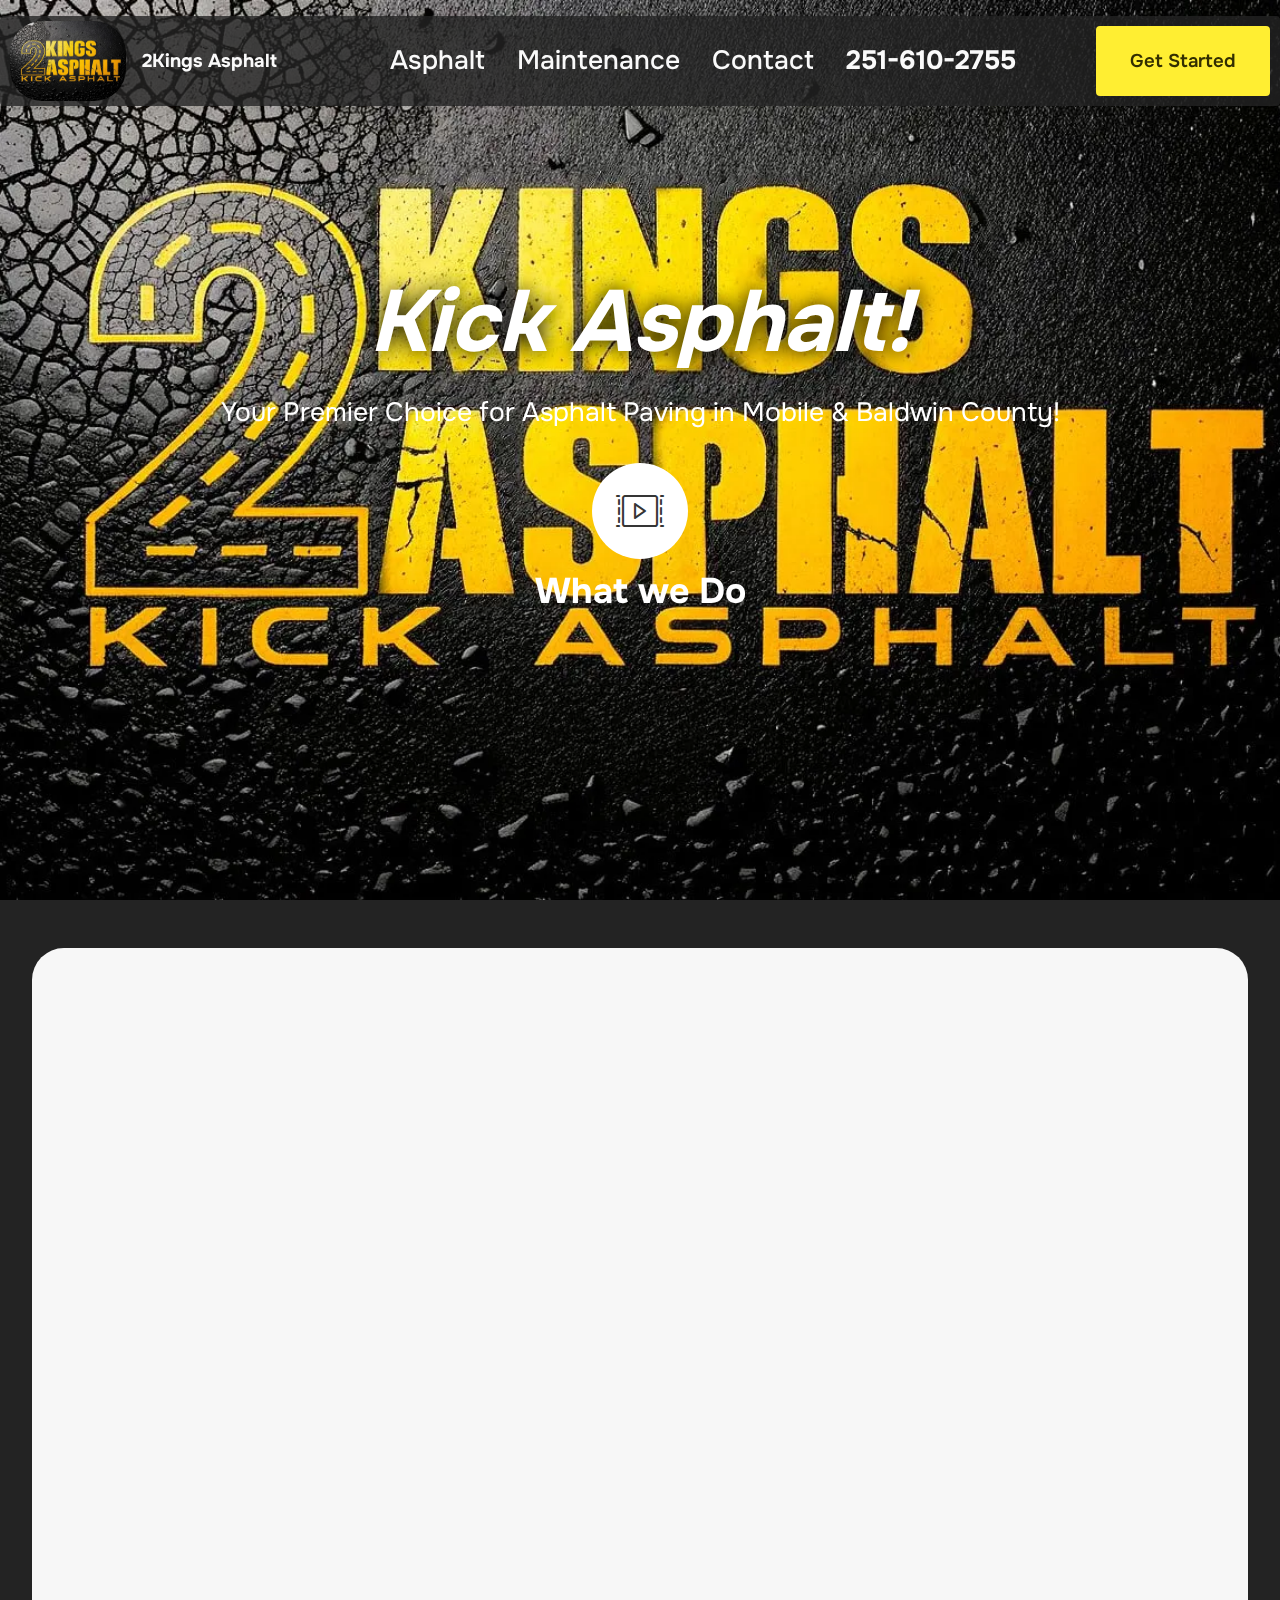
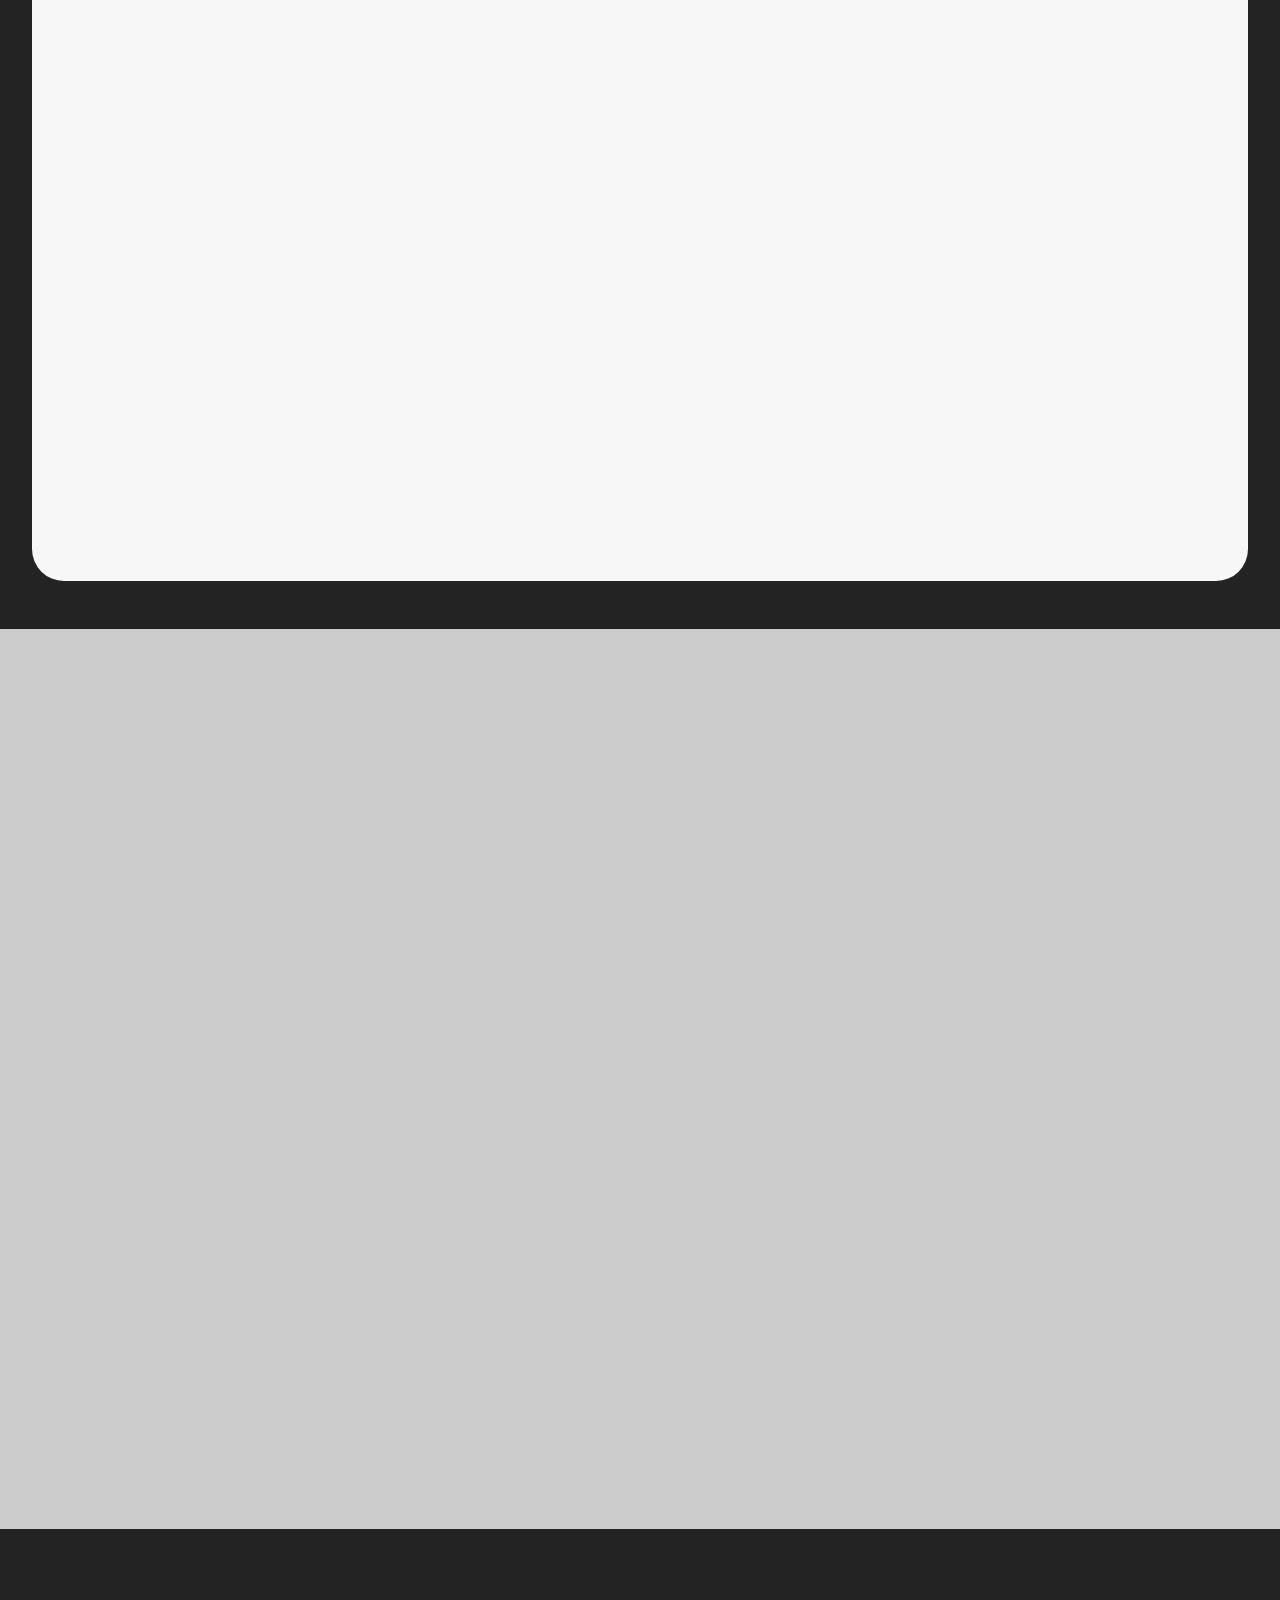
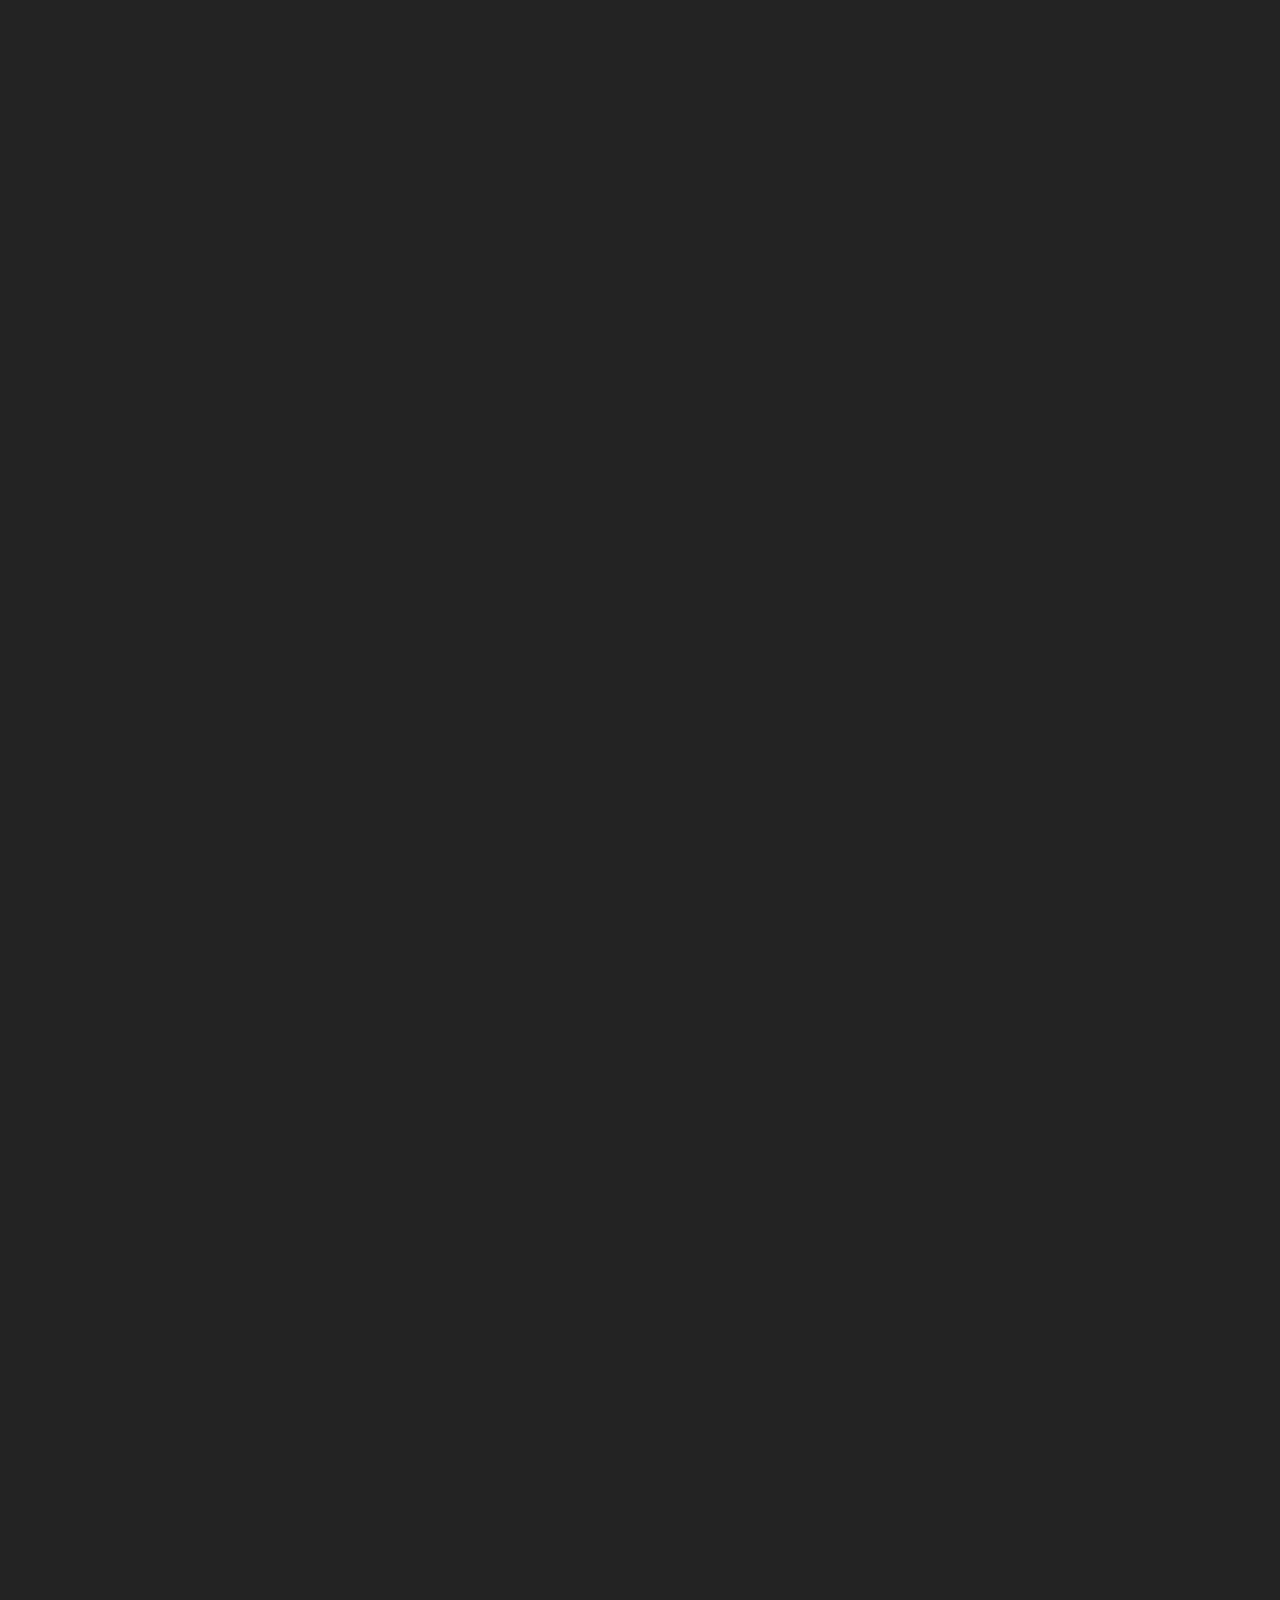
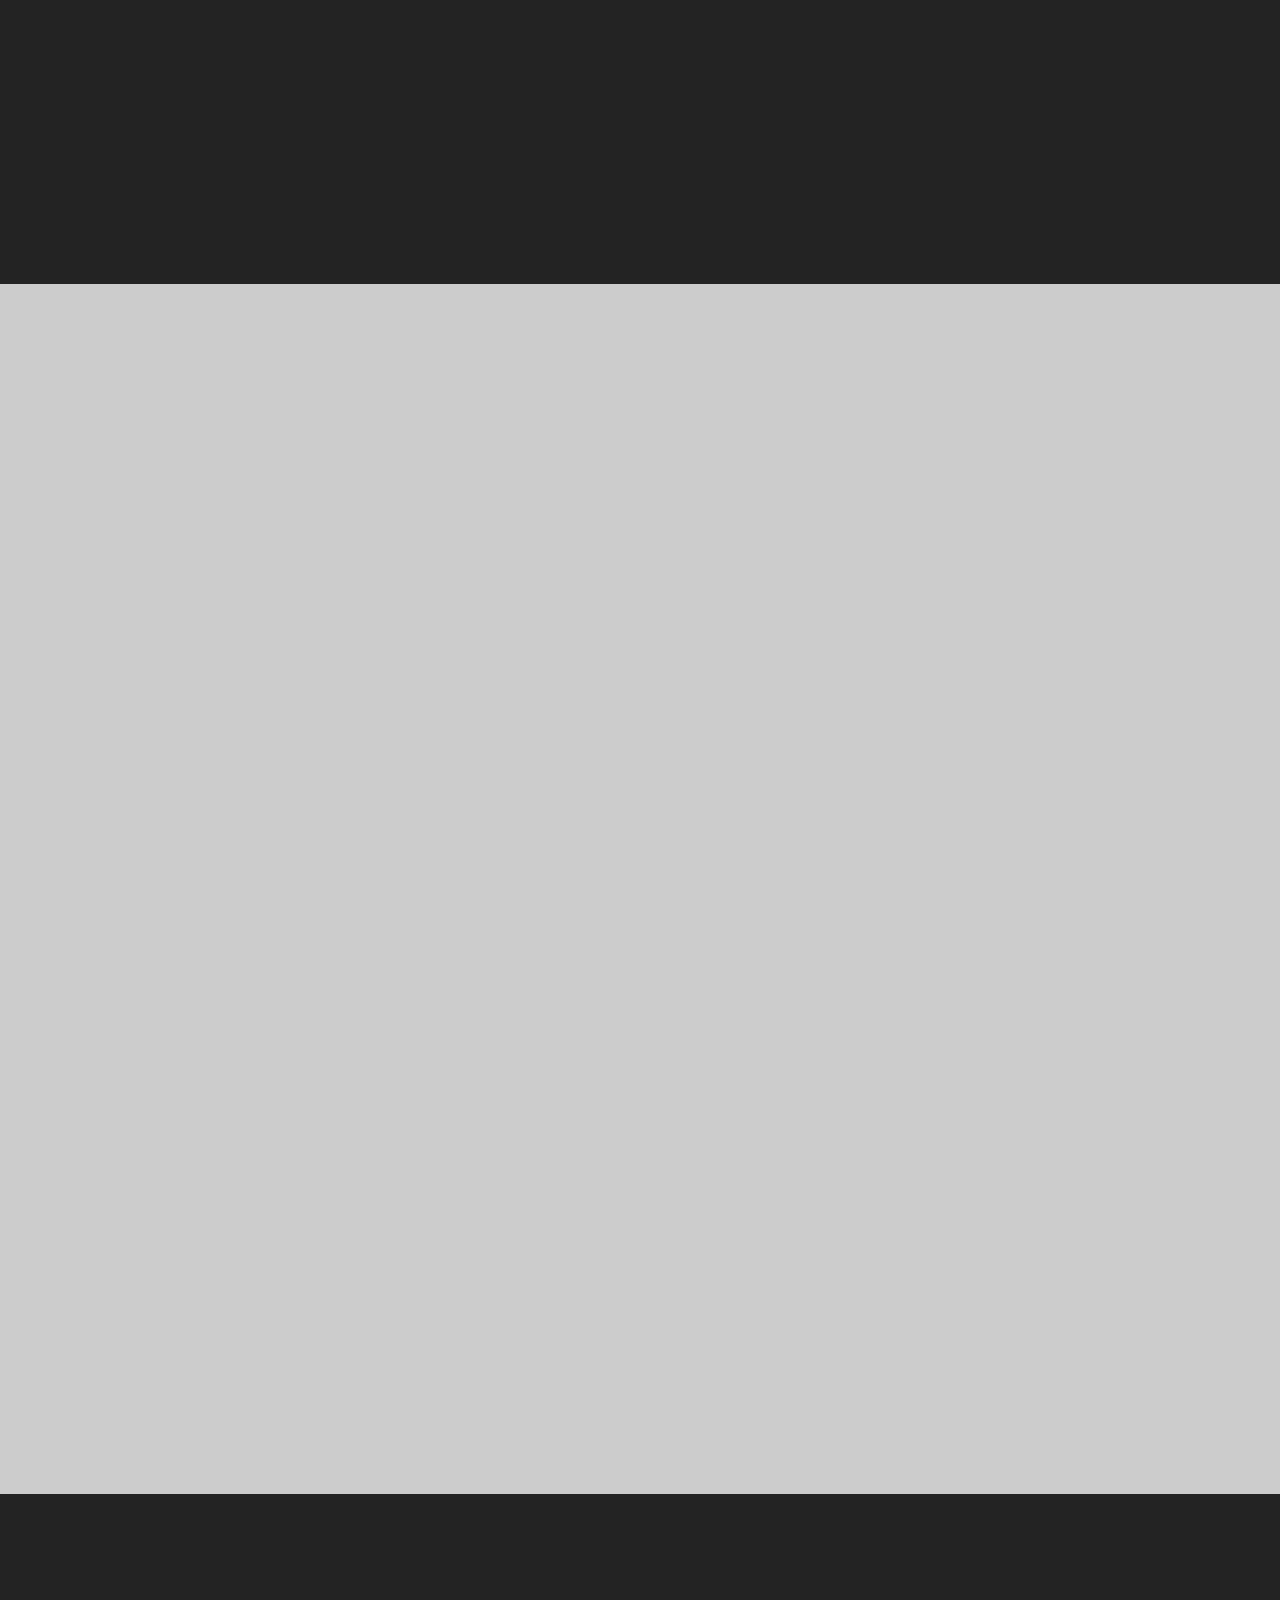
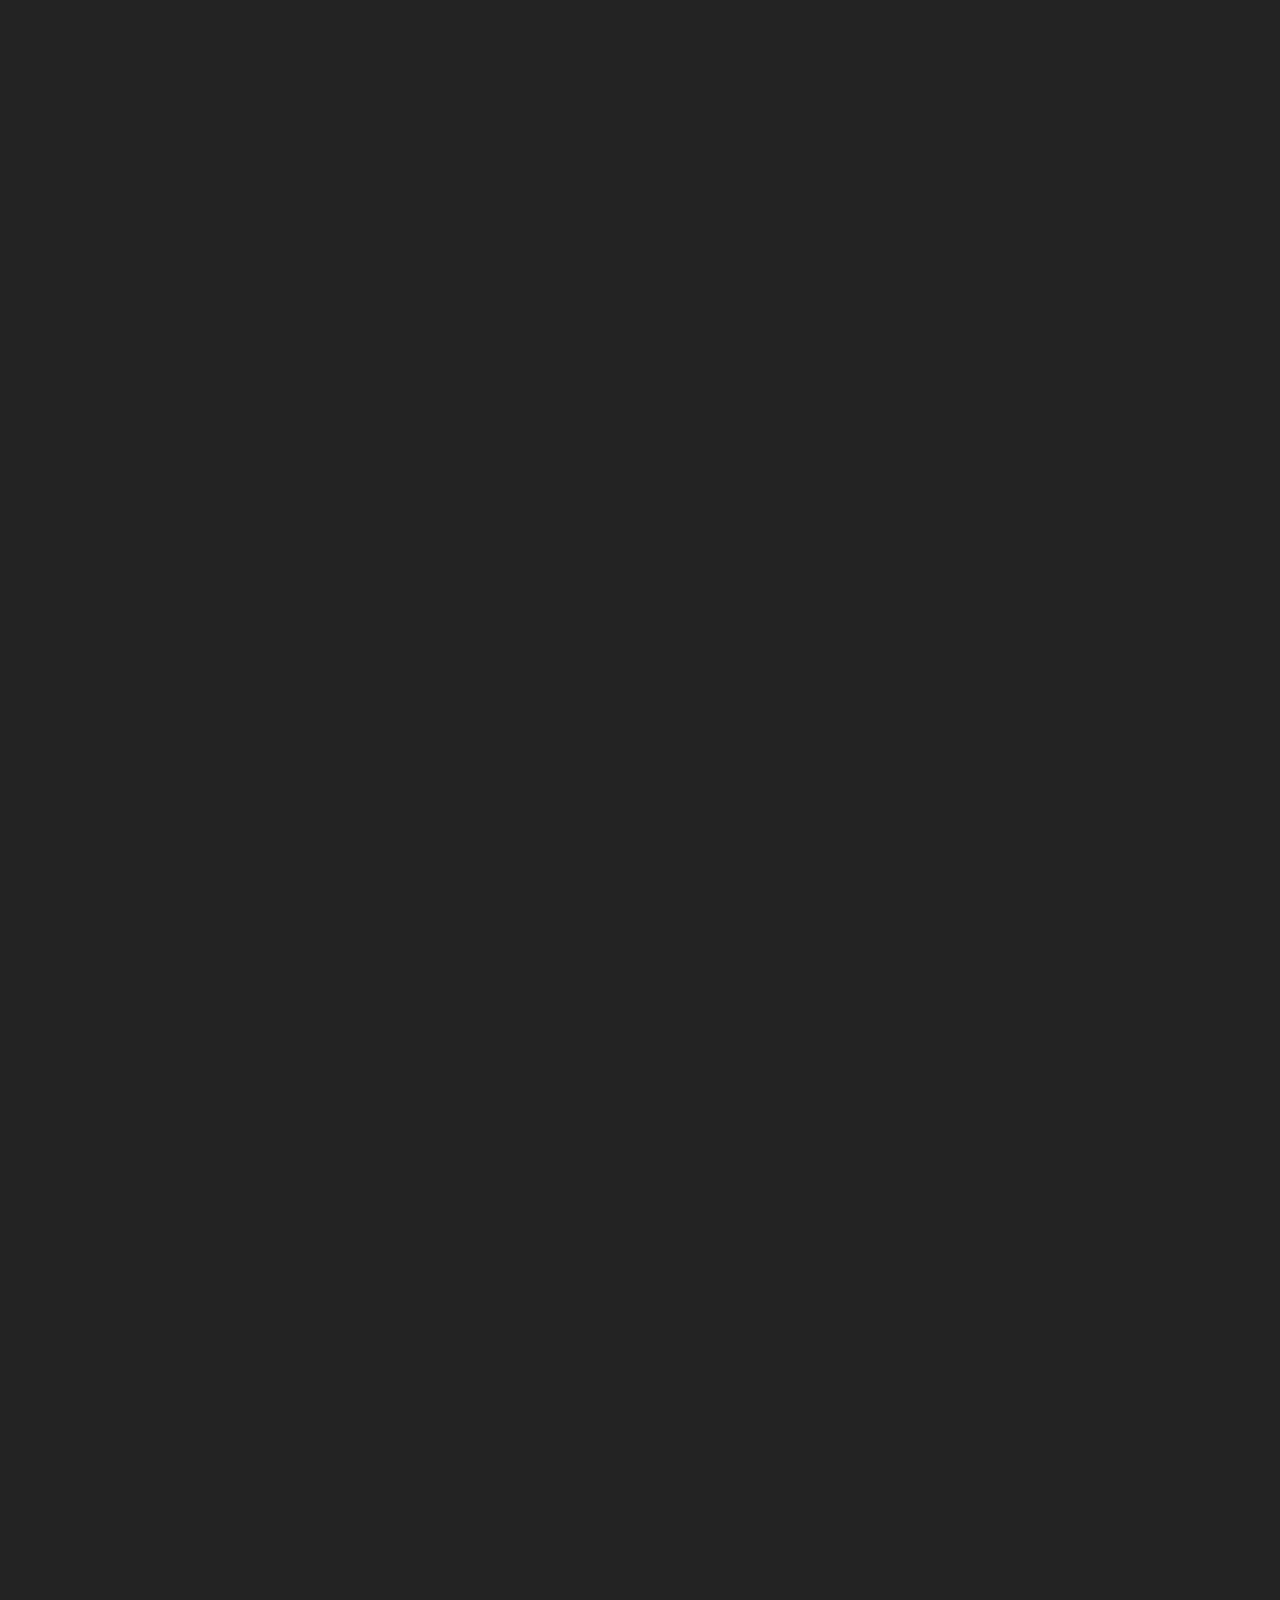
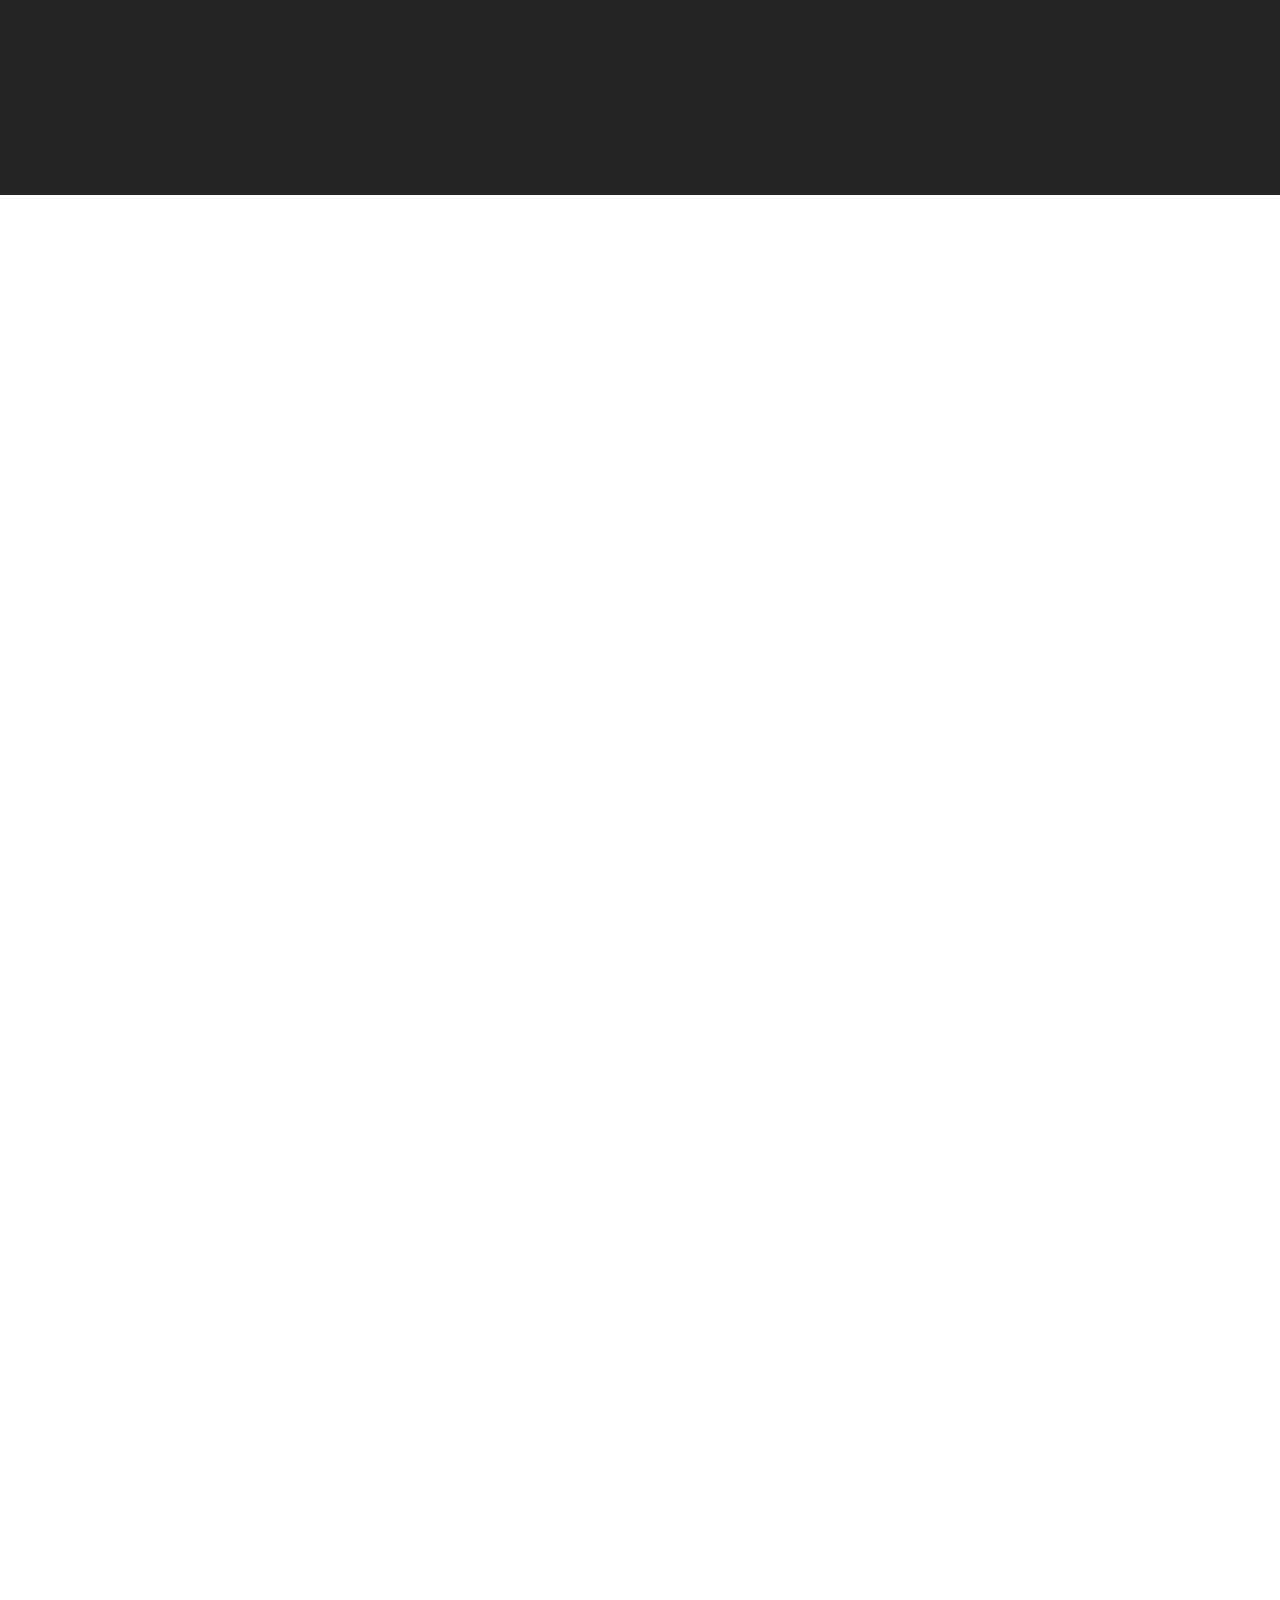
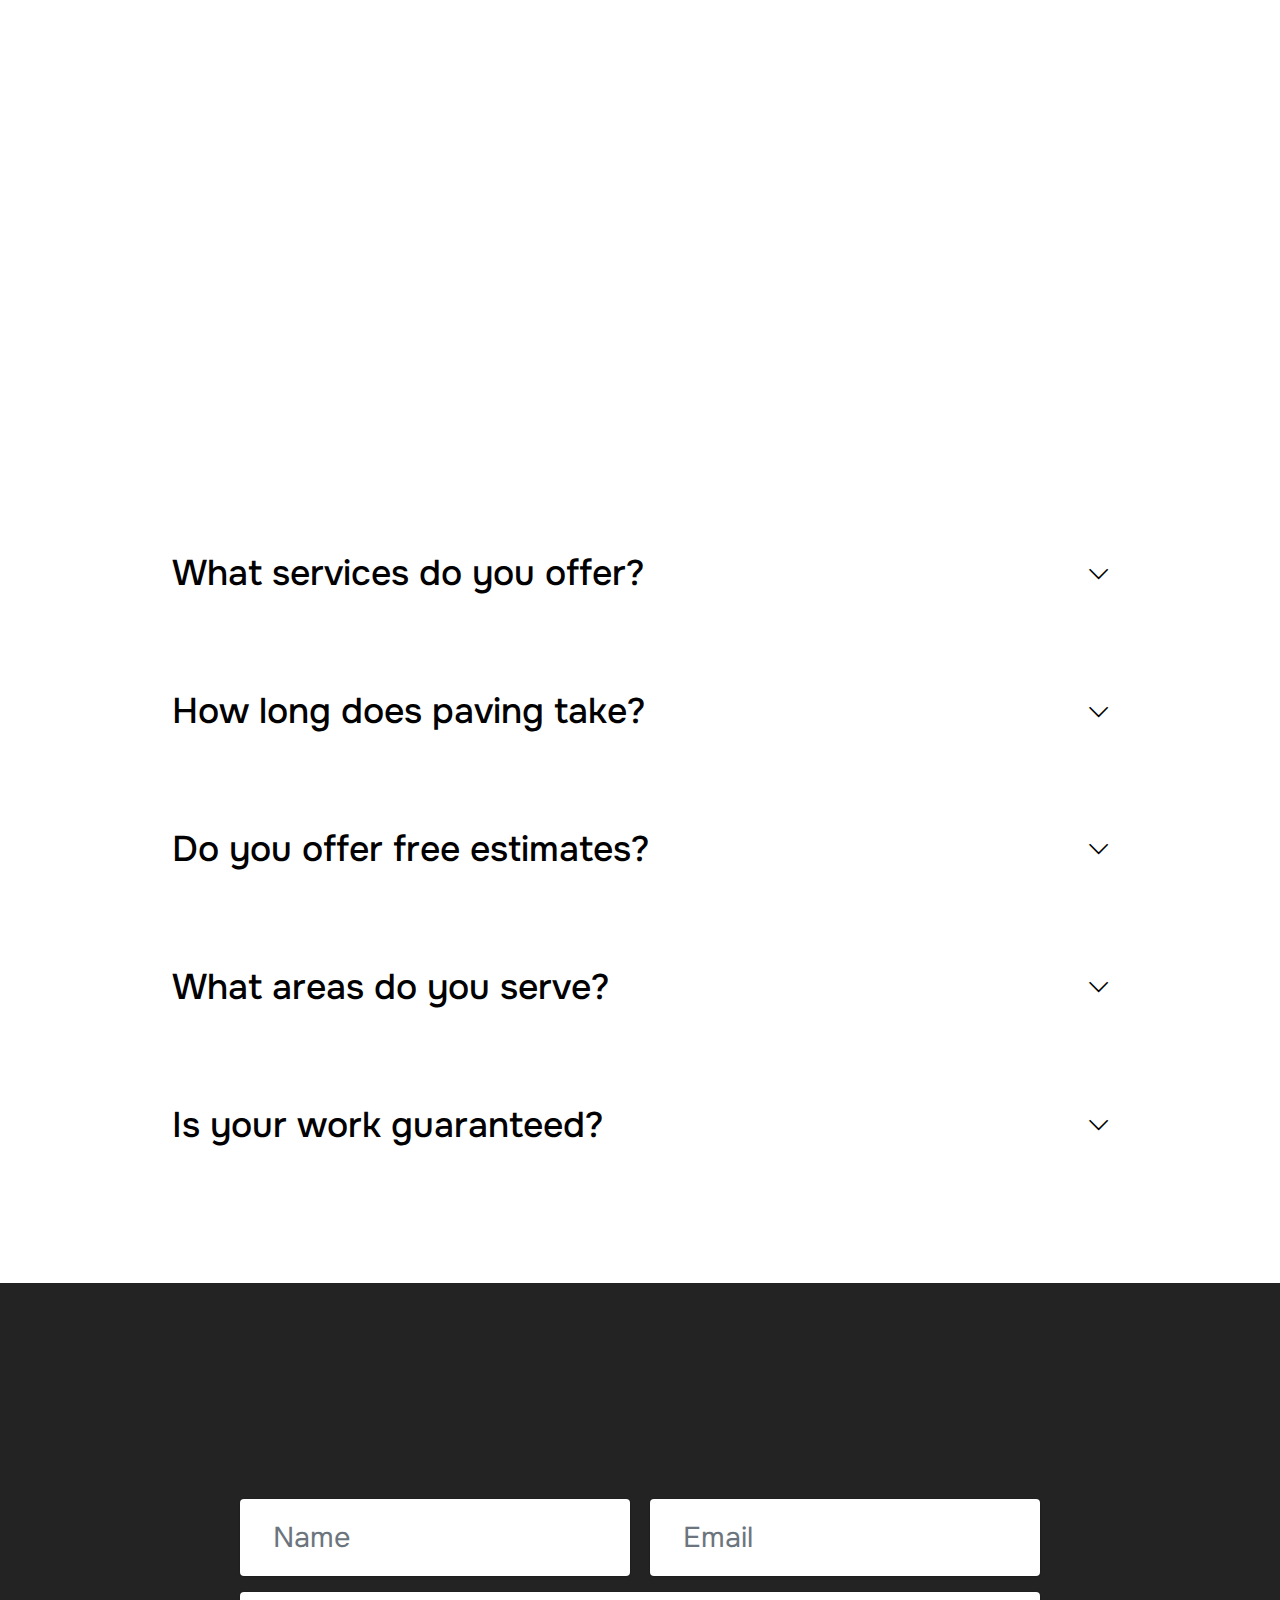
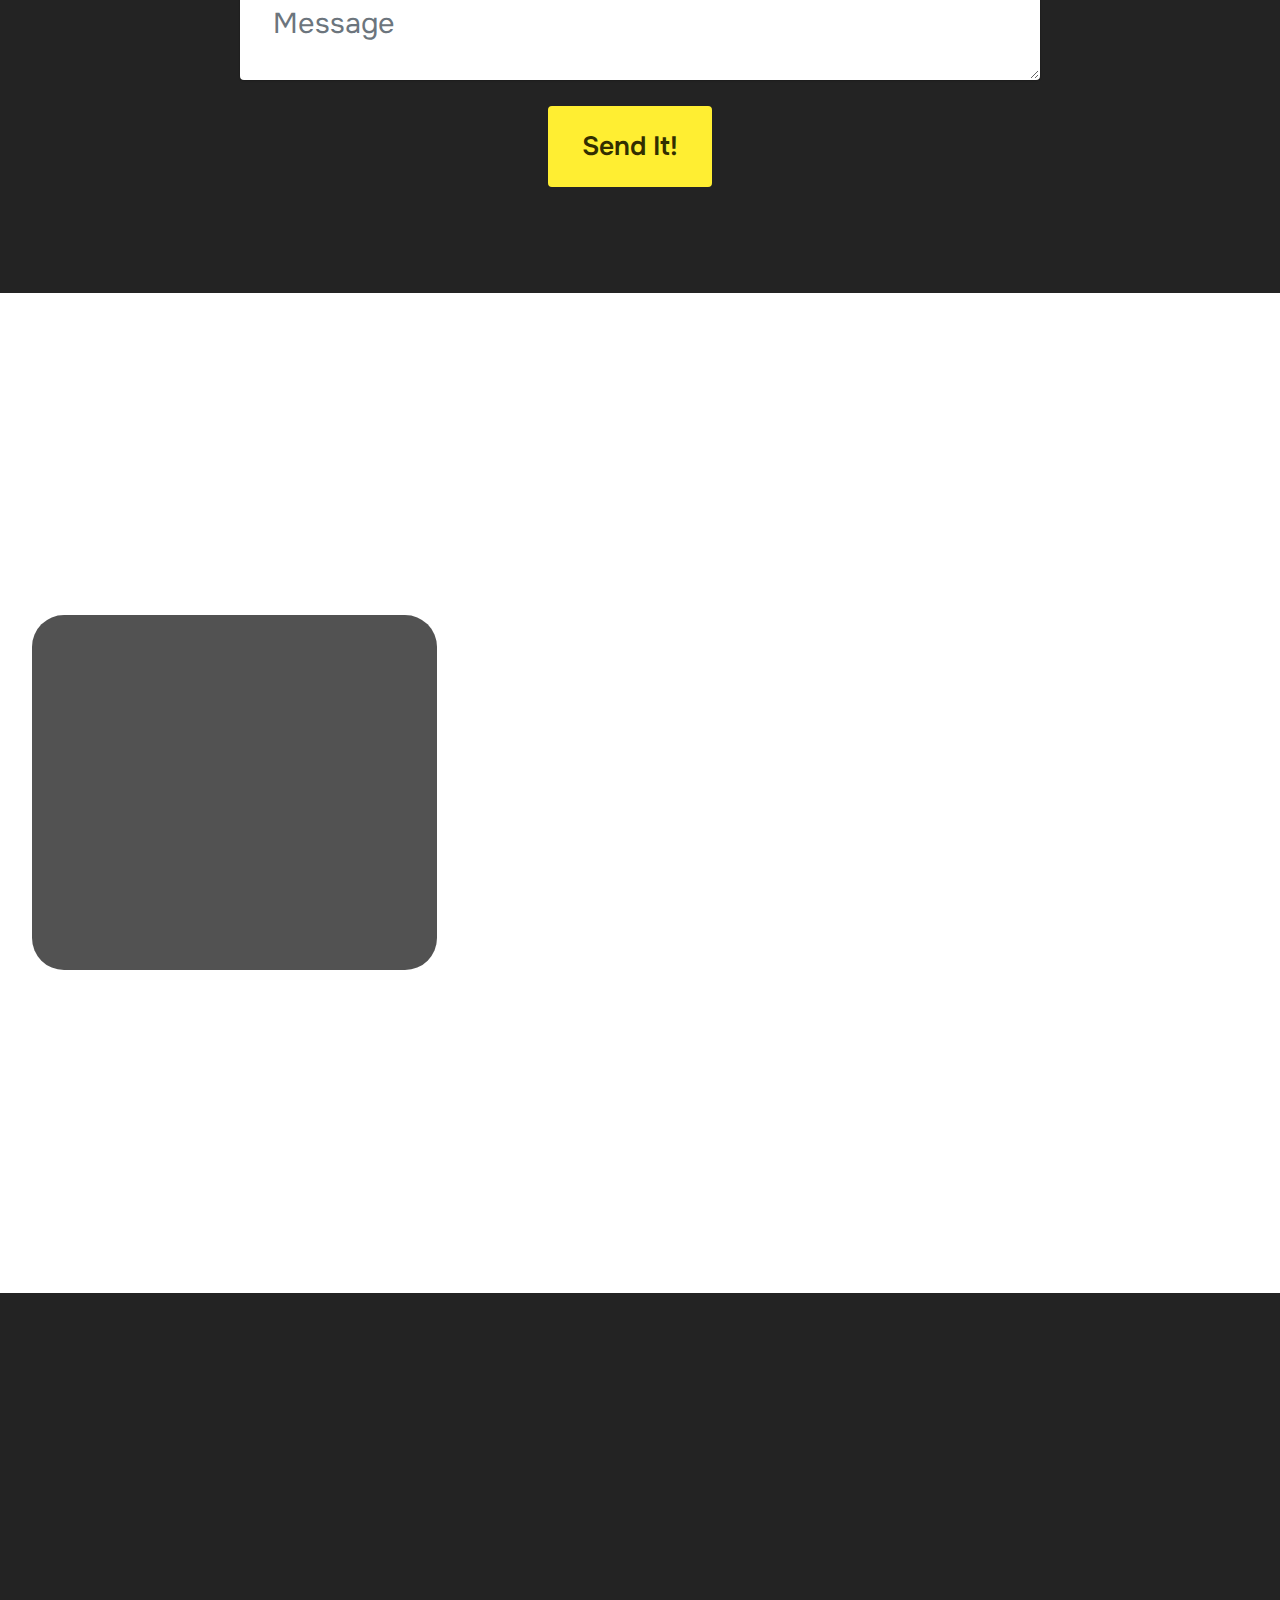
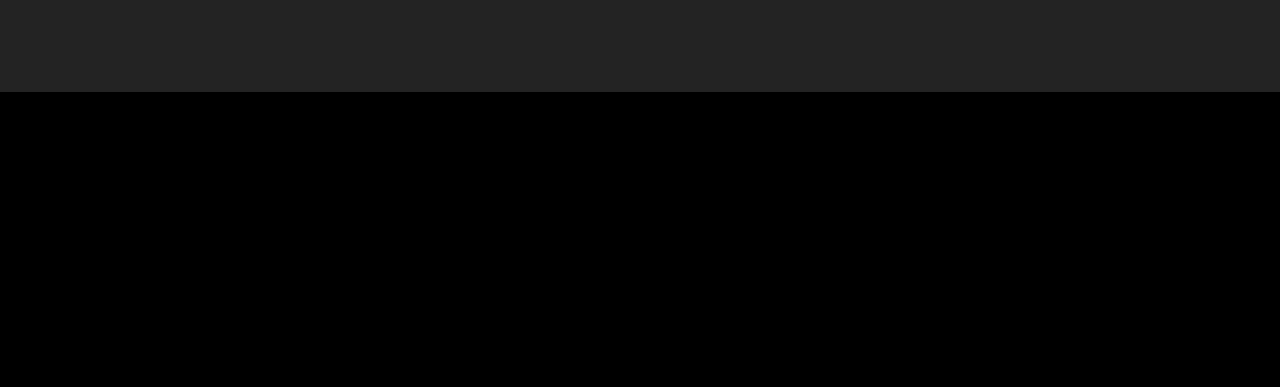
<file: index.html>
<!DOCTYPE html>
<html  >
<head>
  <!-- Site made with Mobirise Website Builder v5.9.18, https://mobirise.com -->
  <meta charset="UTF-8">
  <meta http-equiv="X-UA-Compatible" content="IE=edge">
  <meta name="generator" content="Mobirise v5.9.18, mobirise.com">
  <meta name="twitter:card" content="summary_large_image"/>
  <meta name="twitter:image:src" content="assets/images/index-meta.jpg">
  <meta property="og:image" content="assets/images/index-meta.jpg">
  <meta name="twitter:title" content="Kick Asphalt Services">
  <meta name="viewport" content="width=device-width, initial-scale=1, minimum-scale=1">
  <link rel="shortcut icon" href="assets/images/2kings-equip-128x108.png" type="image/x-icon">
  <meta name="description" content="2Kings Asphalt and Paving offers top-notch commercial and residential asphalt paving and maintenance services in Mobile and Baldwin County, Alabama. 251-610-2755">
  
  
  <title>Kick Asphalt Services</title>
  <link rel="stylesheet" href="assets/web/assets/mobirise-icons2/mobirise2.css">
  <link rel="stylesheet" href="assets/font-awesome/css/font-awesome.css">
  <link rel="stylesheet" href="assets/web/assets/mobirise-icons/mobirise-icons.css">
  <link rel="stylesheet" href="assets/bootstrap/css/bootstrap.min.css">
  <link rel="stylesheet" href="assets/bootstrap/css/bootstrap-grid.min.css">
  <link rel="stylesheet" href="assets/bootstrap/css/bootstrap-reboot.min.css">
  <link rel="stylesheet" href="assets/parallax/jarallax.css">
  <link rel="stylesheet" href="assets/animatecss/animate.css">
  <link rel="stylesheet" href="assets/dropdown/css/style.css">
  <link rel="stylesheet" href="assets/socicon/css/styles.css">
  <link rel="stylesheet" href="assets/theme/css/style.css">
  <link rel="preload" href="https://fonts.googleapis.com/css2?family=Onest:wght@400;700&display=swap&display=swap" as="style" onload="this.onload=null;this.rel='stylesheet'">
  <noscript><link rel="stylesheet" href="https://fonts.googleapis.com/css2?family=Onest:wght@400;700&display=swap&display=swap"></noscript>
  <link rel="preload" href="https://fonts.googleapis.com/css?family=Inter+Tight:100,200,300,400,500,600,700,800,900,100i,200i,300i,400i,500i,600i,700i,800i,900i&display=swap" as="style" onload="this.onload=null;this.rel='stylesheet'">
  <noscript><link rel="stylesheet" href="https://fonts.googleapis.com/css?family=Inter+Tight:100,200,300,400,500,600,700,800,900,100i,200i,300i,400i,500i,600i,700i,800i,900i&display=swap"></noscript>
  <link rel="preload" as="style" href="assets/mobirise/css/mbr-additional.css?v=fZecJb"><link rel="stylesheet" href="assets/mobirise/css/mbr-additional.css?v=fZecJb" type="text/css">

  
  
  
</head>
<body>

<!-- Analytics -->
<!-- Google tag (gtag.js) -->
<script async src="https://www.googletagmanager.com/gtag/js?id=G-147R75YW33"></script>
<script>
  window.dataLayer = window.dataLayer || [];
  function gtag(){dataLayer.push(arguments);}
  gtag('js', new Date());

  gtag('config', 'G-147R75YW33');
</script>
<!-- /Analytics -->


  
  <section data-bs-version="5.1" class="menu menu2 cid-umqFTz6x9J" once="menu" id="menu-5-umqFTz6x9J">
	

	<nav class="navbar navbar-dropdown navbar-fixed-top navbar-expand-lg">
		<div class="container">
			<div class="navbar-brand">
				<span class="navbar-logo">
					<a href="index.html">
						<img src="assets/images/newarc-ai-gr-qicvlsqo2ylnlfgqzsihyfpehclps5y5-1232x848.webp" alt="2 Kings Asphalt" style="height: 5rem;">
					</a>
				</span>
				<span class="navbar-caption-wrap"><a class="navbar-caption text-white display-4" href="index.html">2Kings Asphalt</a></span>
			</div>
			<button class="navbar-toggler" type="button" data-toggle="collapse" data-bs-toggle="collapse" data-target="#navbarSupportedContent" data-bs-target="#navbarSupportedContent" aria-controls="navbarNavAltMarkup" aria-expanded="false" aria-label="Toggle navigation">
				<div class="hamburger">
					<span></span>
					<span></span>
					<span></span>
					<span></span>
				</div>
			</button>
			<div class="collapse navbar-collapse" id="navbarSupportedContent">
				<ul class="navbar-nav nav-dropdown" data-app-modern-menu="true"><li class="nav-item">
						<a class="nav-link link text-white display-7" href="index.html">Asphalt</a>
					</li>
					<li class="nav-item">
						<a class="nav-link link text-white text-primary display-7" href="maintenance-plans.html" aria-expanded="false">Maintenance</a>
					</li>
					<li class="nav-item">
						<a class="nav-link link text-white text-primary display-7" href="index.html#contacts-3-umqFTzcIKg">Contact</a>
					</li><li class="nav-item"><a class="nav-link link text-white display-7" href="tel:251-610-2755"><strong>251-610-2755</strong></a></li></ul>
				
				<div class="navbar-buttons mbr-section-btn"><a class="btn btn-primary display-4" href="tel:251-610-2755">Get Started</a></div>
			</div>
		</div>
	</nav>
</section>

<section data-bs-version="5.1" class="header8 cid-umNfC9fACp mbr-fullscreen mbr-parallax-background" id="header8-i">

    

    

    <div class="container align-center">
        <div class="row justify-content-md-center">
            <div class="mbr-white col-md-10">
                <h1 class="mbr-section-title align-center py-2 mbr-bold mbr-fonts-style display-1"><em>Kick Asphalt!</em></h1>
                <p class="mbr-text align-center py-2 mbr-fonts-style display-7">Your Premier Choice for Asphalt Paving in Mobile &amp; Baldwin County!<br></p>
                <div class="mbr-media show-modal align-center py-2" data-modal=".modalWindow">
                         <span class="mbr-iconfont mbri-video-play"></span>
                </div>
                <div class="icon-description align-center font-italic pb-3 mbr-fonts-style display-5"><strong style="font-style: normal;">What we Do</strong></div>
                
            </div>
        </div>
    </div>
    <div>
        <div class="modalWindow" style="display: none;">
            <div class="modalWindow-container">
                <div class="modalWindow-video-container">
                    <div class="modalWindow-video">
                        <iframe width="100%" height="100%" frameborder="0" allowfullscreen="1" data-src="https://www.youtube.com/watch?v=k5rNNVuLfz4"></iframe>
                    </div>
                    <a class="close" role="button" data-dismiss="modal" data-bs-dismiss="modal">
                        <span aria-hidden="true" class="mbri-close mbr-iconfont closeModal"></span>
                        <span class="sr-only visually-hidden">Close</span>
                    </a>
                </div>
            </div>
        </div>
    </div>
</section>

<section data-bs-version="5.1" class="article05 cid-umqFTz64cv mbr-fullscreen" id="about-us-5-umqFTz64cv">
  

  
  

  <div class="container-fluid">
    <div class="row justify-content-center align-items-center">
      <div class="col-12">
        <div class="card-wrapper">
          <div class="row">
            <div class="col-12 col-md-12 col-lg-5 image-wrapper">
              <img class="w-100" src="assets/images/366337064-122098679354004340-8307019816316284419-n-removebg-preview-1-545x458.webp" alt="2Kings Asphalt &amp; Paving">
            </div>
            <div class="col-12 col-lg col-md-12">
              <div class="text-wrapper align-left">
                <h1 class="mbr-section-title mbr-fonts-style mb-4 display-2">
                  <strong>Who We Are</strong>
                </h1>
                <p class="mbr-text mbr-fonts-style mb-3 display-7">Welcome to <strong>2Kings Asphalt Paving</strong>.&nbsp; We provide Asphalt Paving, Paint Striping, Sealcoating, Crack Sealing &amp; Maintenance Services, where we don’t just lay asphalt, we lay down the law! With a passion for perfection and a sprinkle of humor, we’re here to transform your driveways and parking lots into smooth, sleek surfaces that even your mother-in-law would approve of!<br><br></p>
                <p class="mbr-text mbr-fonts-style mb-3 display-7">Based in the heart of Mobile, Alabama, and serving the beautiful Baldwin County, we specialize in both commercial and residential asphalt paving. Whether you need a new driveway that says 'Welcome' or a parking lot that screams 'Park Here!', we’ve got you covered!<br><br></p>
                <p class="mbr-text mbr-fonts-style display-7">Our team of asphalt aficionados is dedicated to providing top-notch maintenance services that keep your surfaces looking fresh and fabulous. Because let’s face it, nobody wants to drive on a bumpy road that feels like a roller coaster ride!</p>
                <div class="mbr-section-btn mt-3"><a class="btn btn-lg btn-black-outline display-7" href="tel:251-610-2755">251-610-2755</a></div>
              </div>
            </div>
          </div>
        </div>
      </div>
    </div>
  </div>
</section>

<section data-bs-version="5.1" class="header12 cid-umqFTzaUyR mbr-fullscreen" data-bg-video="https://youtu.be/T1FYyZVQwtA?si=8rdCmDcDnVIxUJPD" id="call-to-action-8-umqFTzaUyR">
    

    <div class="mbr-fallback-image disabled"></div>
    <div class="mbr-overlay" style="opacity: 0.2; background-color: rgb(0, 0, 0);"></div>

    <div class="text-center container-fluid">
        <div class="row mb-4 justify-content-center">
            <div class="col-12 col-md-4">
                <a href="https://biznezwear.myspreadshop.com/2kings-A66cb229e87b747461c9fb0f5?productType=803&sellable=jNXDEVbABdIp1wmbJ0pp-803-34&appearance=2&size=29" target="_blank"><img src="assets/images/2kings-equip-545x458.webp" alt="2Kings Asphalt"></a>
            </div>
        </div>
        <div class="row justify-content-center">
            <div class="col-md-12 content-head">
                <h1 class="mbr-section-title mbr-fonts-style mb-4 display-2">
                    <strong>Kick Asphalt with Us Today!</strong>
                </h1>
                <p class="mbr-text mbr-fonts-style mb-4 display-5">Transform your pavement dreams into reality with our expert services!</p>
                <div class="mbr-section-btn mt-4"><a class="btn btn-primary display-7" href="tel:251-610-2755">Get Your Free Quote!&nbsp;251-610-2755</a></div>
            </div>
        </div>
    </div>
</section>

<section data-bs-version="5.1" class="gallery05 cid-umwDiHchh5" id="gallery05-f">
    

    
    
    <div class="container-fluid">
        <div class="row justify-content-center">
            <div class="col-md-12 content-head mb-5">
                <h1 class="mbr-section-title mbr-fonts-style mb-0 display-2"><strong>Recent Projects in Mobile, AL</strong></h1>
                
            </div>
        </div>
        <div class="row justify-content-center  blockContent">
            <div class="col-12 col-lg-6">
                <div class="row">
                    <div class="col-xs-12 col-sm-12 col-md-6 col-lg-6 active">
                        <div class="item-wrapper">
                            <div class="item-img">
                                <img src="assets/images/re-striping-a-parking-lot-1980x1320.webp" alt="" title="" data-slide-to="0" data-bs-slide-to="0" class="smallImage">
                            </div>

                        </div>
                    </div>
                    <div class="col-md-6 col-xs-12 col-sm-12 col-lg-6">
                        <div class="item-wrapper">
                            <div class="item-img">
                                <img src="assets/images/455266582-122228413316004340-6061513588351310598-n-480x479.webp" alt="2Kings Asphalt" title="" data-slide-to="1" data-bs-slide-to="1" class="smallImage">
                            </div>

                        </div>
                    </div>
                    <div class="col-xs-12 col-sm-12 col-md-6 col-lg-6">
                        <div class="item-wrapper">
                            <div class="item-img">
                                <img src="assets/images/453712538-122225096822004340-1413679843257351852-n-872x654.webp" alt="2Kings Asphalt" title="" data-slide-to="2" data-bs-slide-to="2" class="smallImage">
                            </div>
                        </div>
                    </div>
                    <div class="col-xs-12 col-sm-12 col-md-6 col-lg-6">
                        <div class="item-wrapper">
                            <div class="item-img">
                                <img src="assets/images/385314922-122142727040004340-4633893866663452100-n-872x654.webp" alt="2Kings Asphalt" title="" data-slide-to="3" data-bs-slide-to="3" class="smallImage">
                            </div>
                        </div>
                    </div>
                </div>
            </div>
            <div class="col-12 col-lg-6">
                <div class="item-wrapper">
                    <div class="item-img ">
                        <img class="w-100 largeImage" src="assets/images/366337064-122098679354004340-8307019816316284419-n-1506x1265.webp" alt="2Kings Asphalt" data-slide-to="3" data-bs-slide-to="3">
                    </div>

                </div>
            </div>
        </div>
    </div>
</section>

<section data-bs-version="5.1" class="gallery06 cid-umM1pIkVGZ" id="gallery06-h">
    
    
    <div class="container-fluid">
        <div class="row justify-content-center">
            <div class="col-12 content-head">
                
            </div>
        </div>
        <div class="row">
            
            <div class="item features-image col-12 col-md-6 col-lg-3 active">
                <div class="item-wrapper">
                    <div class="item-img">
                        <img src="assets/images/20240914-162600-1440x2560.webp" alt="2Kings Asphalt" title="" data-slide-to="0" data-bs-slide-to="0">
                    </div>
                </div>
            </div><div class="item features-image col-12 col-md-6 col-lg-3">
                <div class="item-wrapper">
                    <div class="item-img">
                        <img src="assets/images/image000000-1600x1200.webp" alt="2Kings Asphalt" title="" data-slide-to="1" data-bs-slide-to="1">
                    </div>
                </div>
            </div><div class="item features-image col-12 col-md-6 col-lg-3">
                <div class="item-wrapper">
                    <div class="item-img">
                        <img src="assets/images/379488838-122133113246004340-8199754845991788563-n-1200x1600.webp" alt="2Kings Asphalt" title="" data-slide-to="2" data-bs-slide-to="2">
                    </div>
                </div>
            </div><div class="item features-image col-12 col-md-6 col-lg-3">
                <div class="item-wrapper">
                    <div class="item-img">
                        <img src="assets/images/447232424-122210010722004340-2131965168033902309-n-872x1163.webp" alt="2Kings Asphalt" title="" data-slide-to="3" data-bs-slide-to="3">
                    </div>
                </div>
            </div>
            
            <div class="item features-image col-12 col-md-6 col-lg-3">
                <div class="item-wrapper">
                    <div class="item-img">
                        <img src="assets/images/431672349-122187891158004340-6208799444670331653-n-1920x1510.webp" alt="2Kings Asphalt" title="" data-slide-to="4" data-bs-slide-to="4">
                    </div>
                </div>
            </div><div class="item features-image col-12 col-md-6 col-lg-3">
                <div class="item-wrapper">
                    <div class="item-img">
                        <img src="assets/images/431345937-122187891128004340-3472531411936116415-n-1-1536x2048-800x1067.webp" alt="2Kings Asphalt" title="" data-slide-to="5" data-bs-slide-to="5">
                    </div>
                </div>
            </div>
            <div class="item features-image col-12 col-md-6 col-lg-3">
                <div class="item-wrapper">
                    <div class="item-img">
                        <img src="assets/images/437852637-122197652126004340-8803381825430820705-n-1-872x654.webp" alt="2Kings Asphalt" title="" data-slide-to="6" data-bs-slide-to="6">
                    </div>
                </div>
            </div>
            <div class="item features-image col-12 col-md-6 col-lg-3">
                <div class="item-wrapper">
                    <div class="item-img">
                        <img src="assets/images/378266341-122133113156004340-2006912525990007483-n-1200x1600.webp" alt="2Kings Asphalt" title="" data-slide-to="7" data-bs-slide-to="7">
                    </div>
                </div>
            </div>
            <div class="item features-image col-12 col-md-6 col-lg-3">
                <div class="item-wrapper">
                    <div class="item-img">
                        <img src="assets/images/437803530-122197652264004340-970945456116411627-n-872x1163.webp" alt="2Kings Asphalt" title="" data-slide-to="8" data-bs-slide-to="8">
                    </div>
                </div>
            </div>
            <div class="item features-image col-12 col-md-6 col-lg-3">
                <div class="item-wrapper">
                    <div class="item-img">
                        <img src="assets/images/446880458-122210010638004340-1156103345706232982-n-872x1163.webp" alt="2Kings Asphalt" title="" data-slide-to="9" data-bs-slide-to="9">
                    </div>
                </div>
            </div>

        </div>
        
    </div>
</section>

<section data-bs-version="5.1" class="pricing1 cid-umqFTz7JtX mbr-parallax-background" id="pricing-cards-1-umqFTz7JtX">
    
    <div class="mbr-overlay"></div>
    <div class="container-fluid">
        <div class="row justify-content-center">
            <div class="col-12 content-head">
                <div class="mbr-section-head mb-5">
                    <h4 class="mbr-section-title mbr-fonts-style align-center mb-0 display-2"><strong>Asphalt Paving, Paint Striping, Sealcoating, Crack Sealing &amp; Maintenance Services in Mobile and Baldwin Counties, Alabama</strong></h4>
                    
                </div>
            </div>
        </div>
        <div class="row">
            
            <div class="item features-without-image col-12 col-md-6 col-lg-3 item-mb active">
                <div class="item-wrapper">
                    <div class="item-head">
                        <h5 class="item-title mbr-fonts-style mb-0 display-5"><strong>Driveway Paving</strong>
                        </h5>
                        <h6 class="item-subtitle mbr-fonts-style mt-0 mb-0 display-7"><strong>Call </strong><a href="tel:251-610-2755" class="text-black text-primary" style="">251-610-2755</a></h6>
                    </div>
                    <div class="item-content">
                        <p class="mbr-text mbr-fonts-style display-7">Perfect for residential driveways and projects. Smooth and stylish!</p>
                    </div>
                    
                </div>
            </div><div class="item features-without-image col-12 col-md-6 col-lg-3 item-mb">
                <div class="item-wrapper">
                    <div class="item-head">
                        <h5 class="item-title mbr-fonts-style mb-0 display-5">
                            <strong>Commercial</strong></h5>
                        <h6 class="item-subtitle mbr-fonts-style mt-0 mb-0 display-7"><strong>Call </strong><a href="tel:251-610-2755" class="text-black text-primary" style="">251-610-2755</a></h6>
                    </div>
                    <div class="item-content">
                        <p class="mbr-text mbr-fonts-style display-7">Transform your business entrance with our premium paving services. First impressions matter!</p>
                    </div>
                    
                </div>
            </div>

            <div class="item features-without-image col-12 col-md-6 col-lg-3 item-mb">
                <div class="item-wrapper">
                    <div class="item-head">
                        <h5 class="item-title mbr-fonts-style mb-0 display-5">
                            <strong>Maintenance</strong></h5>
                        <h6 class="item-subtitle mbr-fonts-style mt-0 mb-0 display-7"><strong>Call <a href="tel:251-610-2755" class="text-black text-primary">251-610-2755</a></strong></h6>
                    </div>
                    <div class="item-content">
                        <p class="mbr-text mbr-fonts-style display-7">Keep your asphalt looking brand new with our maintenance services. Because who likes cracks?</p>
                    </div>
                    
                </div>
            </div>

            <div class="item features-without-image col-12 col-md-6 col-lg-3 item-mb">
                <div class="item-wrapper">
                    <div class="item-head">
                        <h5 class="item-title mbr-fonts-style mb-0 display-5">
                            <strong>Custom Solutions</strong>
                        </h5>
                        <h6 class="item-subtitle mbr-fonts-style mt-0 mb-0 display-7"><strong>Call <a href="tel:251-610-2755" class="text-black text-primary">251-610-2755</a></strong></h6>
                    </div>
                    <div class="item-content">
                        <p class="mbr-text mbr-fonts-style display-7">Tailored paving solutions for unique projects. Let’s make your vision a reality!</p>
                    </div>
                    
                </div>
            </div>
        </div>
    </div>
</section>

<section data-bs-version="5.1" class="people03 cid-umqFTzaMGq" id="team-1-umqFTzaMGq">
    
    
    <div class="container">
        <div class="row justify-content-center">
            <div class="col-12 content-head">
                <div class="mbr-section-head mb-5">
                    <h4 class="mbr-section-title mbr-fonts-style align-center mb-0 display-5"><strong>Derek Young</strong> and his team have over 20 years experience laying Asphalt,&nbsp; Sealcoating, Crack Sealing and Paint Striping along the Gulf Coast.&nbsp;</h4>
                    
                </div>
            </div>
        </div>
        <div class="row">
            <div class="item features-image col-12 col-md-6 col-lg-12">
                <div class="item-wrapper">
                    <div class="item-img mb-3">
                        <img src="assets/images/2kings-derek-photo2-700x778.webp" alt="2Kings Asphalt &amp; Paving " title="">
                    </div>
                    <div class="item-content align-left">
                        <h5 class="item-title mbr-fonts-style display-5"><strong>Derek Young</strong></h5>
                        
                        
                    </div>
                    <div class="mbr-section-btn item-footer mt-2"><a href="tel:251-610-2755" class="btn item-btn btn-warning display-7">251-610-2755</a></div>
                </div>
            </div>
            
            
            
        </div>
    </div>
</section>

<section data-bs-version="5.1" class="people02 cid-umqFTzb3qc" id="testimonials-10-umqFTzb3qc">
	

	
	
	<div class="container">
		<div class="row mb-5 justify-content-center">
			<div class="col-12 content-head">
				<h3 class="mbr-section-title mbr-fonts-style align-center mb-4 display-2">
					<strong>Cheers!</strong>
				</h3>
				<h5 class="mbr-section-subtitle mbr-fonts-style align-center mb-4 display-7">What Our Clients Are Raving About</h5>
			</div>
		</div>
		<div class="row">
				<div class="item features-without-image col-12 col-md-6 col-lg-4 mb-5">
					<div class="item-wrapper">
						<div class="card-box align-center">
							<div class="iconfont-wrapper mb-3">
								<span class="mbr-iconfont mobi-mbri-star mobi-mbri"></span>
								<span class="mbr-iconfont mobi-mbri-star mobi-mbri"></span>
								<span class="mbr-iconfont mobi-mbri-star mobi-mbri"></span>
								<span class="mbr-iconfont mobi-mbri-star mobi-mbri"></span>
								<span class="mbr-iconfont mobi-mbri-star mobi-mbri"></span>
							</div>
							<h5 class="card-title mbr-fonts-style mb-3 display-7">2Kings transformed my driveway into a masterpiece!</h5>
							<p class="card-text mbr-fonts-style mb-0 display-7">Mark T., Happy Homeowner</p>
						</div>
					</div>
				</div>
				<div class="item features-without-image col-12 col-md-6 col-lg-4 mb-5">
					<div class="item-wrapper">
						<div class="card-box align-center">
							<div class="iconfont-wrapper mb-3">
								<span class="mbr-iconfont mobi-mbri-star mobi-mbri"></span>
								<span class="mbr-iconfont mobi-mbri-star mobi-mbri"></span>
								<span class="mbr-iconfont mobi-mbri-star mobi-mbri"></span>
								<span class="mbr-iconfont mobi-mbri-star mobi-mbri"></span>
								<span class="mbr-iconfont mobi-mbri-star mobi-mbri"></span>
							</div>
							<h5 class="card-title mbr-fonts-style mb-3 display-7">Their asphalt work is top-notch and durable!</h5>
							<p class="card-text mbr-fonts-style mb-0 display-7">Linda S., Business Owner</p>
						</div>
					</div>
				</div>
				<div class="item features-without-image col-12 col-md-6 col-lg-4 mb-5">
					<div class="item-wrapper">
						<div class="card-box align-center">
							<div class="iconfont-wrapper mb-3">
								<span class="mbr-iconfont mobi-mbri-star mobi-mbri"></span>
								<span class="mbr-iconfont mobi-mbri-star mobi-mbri"></span>
								<span class="mbr-iconfont mobi-mbri-star mobi-mbri"></span>
								<span class="mbr-iconfont mobi-mbri-star mobi-mbri"></span>
								<span class="mbr-iconfont mobi-mbri-star mobi-mbri"></span>
							</div>
							<h5 class="card-title mbr-fonts-style mb-3 display-7">Kick Asphalt! They made my parking lot shine!</h5>
							<p class="card-text mbr-fonts-style mb-0 display-7">James R., Local Restaurant Owner</p>
						</div>
					</div>
				</div>
			</div>
		<div class="row mt-0 mt-md-5">
			<div class="col-12 align-center">
				<div class="mbr-section-btn"><a class="btn btn-primary display-7" href="tel:251-610-2755">251-610-2755</a></div>
			</div>
		</div>
	</div>
</section>

<section data-bs-version="5.1" class="features5 cid-umqFTzb9N5" data-bg-video="https://youtu.be/bFXQkrC56u0" id="features-24-umqFTzb9N5">
    

    <div class="mbr-fallback-image disabled"></div>
    
    <div class="container-fluid">
        <div class="row mb-5 justify-content-center">
            <div class="col-12 content-head">
                <h3 class="mbr-section-title mbr-fonts-style align-center mb-0 display-2">
                    <strong>Why Choose Us?</strong>
                </h3>
                <p class="mbr-section-subtitle mbr-fonts-style align-center mb-0 mt-4 display-7"><strong><em>We’re the kings of asphalt, paving your way to perfection!</em></strong></p>
            </div>
        </div>
        <div class="row">
            
            <div class="item features-without-image col-12 col-md-6 col-lg-4 item-mb active">
                <div class="item-wrapper">
                    <div class="card-box align-left">
                        
                        <p class="card-title mbr-fonts-style mt-0 mb-3 display-5">
                            <strong>Quality Materials</strong>
                        </p>
                        <p class="card-text mbr-fonts-style display-7">Only the best asphalt for lasting results.</p>
                        
                    </div>
                </div>
            </div><div class="item features-without-image col-12 col-md-6 col-lg-4 item-mb">
                <div class="item-wrapper">
                    <div class="card-box align-left">
                        
                        <p class="card-title mbr-fonts-style mt-0 mb-3 display-5">
                            <strong>Expert Team</strong>
                        </p>
                        <p class="card-text mbr-fonts-style display-7">Skilled professionals with years of experience.</p>
                        
                    </div>
                </div>
            </div>
            <div class="item features-without-image col-12 col-md-6 col-lg-4 item-mb">
                <div class="item-wrapper">
                    <div class="card-box align-left">
                        
                        <p class="card-title mbr-fonts-style mt-0 mb-3 display-5">
                            <strong>Affordable Pricing</strong>
                        </p>
                        <p class="card-text mbr-fonts-style display-7">Competitive rates without compromising quality.</p>
                        
                    </div>
                </div>
            </div>
            <div class="item features-without-image col-12 col-md-6 col-lg-4 item-mb">
                <div class="item-wrapper">
                    <div class="card-box align-left">
                        
                        <p class="card-title mbr-fonts-style mt-0 mb-3 display-5">
                            <strong>Fast Service</strong>
                        </p>
                        <p class="card-text mbr-fonts-style display-7">We get the job done quickly and efficiently.</p>
                        
                    </div>
                </div>
            </div>
            <div class="item features-without-image col-12 col-md-6 col-lg-4 item-mb">
                <div class="item-wrapper">
                    <div class="card-box align-left">
                        
                        <p class="card-title mbr-fonts-style mt-0 mb-3 display-5">
                            <strong>Customer Satisfaction</strong>
                        </p>
                        <p class="card-text mbr-fonts-style display-7">Your happiness is our top priority.</p>
                        
                    </div>
                </div>
            </div>
            <div class="item features-without-image col-12 col-md-6 col-lg-4 item-mb">
                <div class="item-wrapper">
                    <div class="card-box align-left">
                        
                        <p class="card-title mbr-fonts-style mt-0 mb-3 display-5">
                            <strong>Local Heroes</strong>
                        </p>
                        <p class="card-text mbr-fonts-style display-7">Proudly serving Mobile and Baldwin County.</p>
                        
                    </div>
                </div>
            </div>
        </div>
    </div>
</section>

<section data-bs-version="5.1" class="list1 cid-umqFTzccqz" id="faq-1-umqFTzccqz">
    
    
    <div class="container">
        <div class="row justify-content-center">
            <div class="col-12 col-md-12 col-lg-10 m-auto">
                <div class="content">
                    <div class="row justify-content-center mb-5">
                        <div class="col-12 content-head">
                            <div class="mbr-section-head">
                                <h4 class="mbr-section-title mbr-fonts-style align-center mb-0 display-2">
                                    <strong>Got Questions?</strong>
                                </h4>
                                
                            </div>
                        </div>
                    </div>
                    <div id="bootstrap-accordion_10" class="panel-group accordionStyles accordion" role="tablist" aria-multiselectable="true">
                        <div class="card">
                            <div class="card-header" role="tab" id="headingOne">
                                <a role="button" class="panel-title collapsed" data-toggle="collapse" data-bs-toggle="collapse" data-core="" href="#collapse1_10" aria-expanded="false" aria-controls="collapse1">
                                    <h6 class="panel-title-edit mbr-semibold mbr-fonts-style mb-0 display-5">What services do you offer?</h6>
                                    <span class="sign mbr-iconfont mobi-mbri-arrow-down"></span>
                                </a>
                            </div>
                            <div id="collapse1_10" class="panel-collapse noScroll collapse" role="tabpanel" aria-labelledby="headingOne" data-parent="#accordion" data-bs-parent="#bootstrap-accordion_10">
                                <div class="panel-body">
                                    <p class="mbr-fonts-style panel-text display-7">We provide Asphalt Paving, Paint Striping, Sealcoating, Crack Sealing and Maintenance Services.</p>
                                </div>
                            </div>
                        </div>
                        <div class="card">
                            <div class="card-header" role="tab" id="headingOne">
                                <a role="button" class="panel-title collapsed" data-toggle="collapse" data-bs-toggle="collapse" data-core="" href="#collapse2_10" aria-expanded="false" aria-controls="collapse2">
                                    <h6 class="panel-title-edit mbr-semibold mbr-fonts-style mb-0 display-5">How long does paving take?</h6>
                                    <span class="sign mbr-iconfont mobi-mbri-arrow-down"></span>
                                </a>
                            </div>
                            <div id="collapse2_10" class="panel-collapse noScroll collapse" role="tabpanel" aria-labelledby="headingOne" data-parent="#accordion" data-bs-parent="#bootstrap-accordion_10">
                                <div class="panel-body">
                                    <p class="mbr-fonts-style panel-text display-7">Typically, a few days depending on the project.</p>
                                </div>
                            </div>
                        </div>
                        <div class="card">
                            <div class="card-header" role="tab" id="headingOne">
                                <a role="button" class="panel-title collapsed" data-toggle="collapse" data-bs-toggle="collapse" data-core="" href="#collapse3_10" aria-expanded="false" aria-controls="collapse3">
                                    <h6 class="panel-title-edit mbr-semibold mbr-fonts-style mb-0 display-5">Do you offer free estimates?</h6>
                                    <span class="sign mbr-iconfont mobi-mbri-arrow-down"></span>
                                </a>
                            </div>
                            <div id="collapse3_10" class="panel-collapse noScroll collapse" role="tabpanel" aria-labelledby="headingOne" data-parent="#accordion" data-bs-parent="#bootstrap-accordion_10">
                                <div class="panel-body">
                                    <p class="mbr-fonts-style panel-text display-7">Absolutely! We love giving free estimates.</p>
                                </div>
                            </div>
                        </div>
                        <div class="card">
                            <div class="card-header" role="tab" id="headingOne">
                                <a role="button" class="panel-title collapsed" data-toggle="collapse" data-bs-toggle="collapse" data-core="" href="#collapse4_10" aria-expanded="false" aria-controls="collapse4">
                                    <h6 class="panel-title-edit mbr-semibold mbr-fonts-style mb-0 display-5">What areas do you serve?</h6>
                                    <span class="sign mbr-iconfont mobi-mbri-arrow-down"></span>
                                </a>
                            </div>
                            <div id="collapse4_10" class="panel-collapse noScroll collapse" role="tabpanel" aria-labelledby="headingOne" data-parent="#accordion" data-bs-parent="#bootstrap-accordion_10">
                                <div class="panel-body">
                                    <p class="mbr-fonts-style panel-text display-7">Mobile and Baldwin County, Alabama.</p>
                                </div>
                            </div>
                        </div>
                        <div class="card">
                            <div class="card-header" role="tab" id="headingOne">
                                <a role="button" class="panel-title collapsed" data-toggle="collapse" data-bs-toggle="collapse" data-core="" href="#collapse5_10" aria-expanded="false" aria-controls="collapse5">
                                    <h6 class="panel-title-edit mbr-semibold mbr-fonts-style mb-0 display-5">Is your work guaranteed?</h6>
                                    <span class="sign mbr-iconfont mobi-mbri-arrow-down"></span>
                                </a>
                            </div>
                            <div id="collapse5_10" class="panel-collapse noScroll collapse" role="tabpanel" aria-labelledby="headingOne" data-parent="#accordion" data-bs-parent="#bootstrap-accordion_10">
                                <div class="panel-body">
                                    <p class="mbr-fonts-style panel-text display-7">Yes! We stand by our quality.</p>
                                </div>
                            </div>
                        </div>
                        
                    </div>
                </div>
            </div>
        </div>
    </div>
</section>

<section data-bs-version="5.1" class="form5 cid-umqFTzcSdS" id="contact-form-2-umqFTzcSdS">
    
    
    <div class="container-fluid">
        <div class="row justify-content-center">
            <div class="col-12 content-head">
                <div class="mbr-section-head mb-5">
                    <h3 class="mbr-section-title mbr-fonts-style align-center mb-0 display-2">
                        <strong>Get in Touch</strong>
                    </h3>
                    
                </div>
            </div>
        </div>
        <div class="row justify-content-center">
            <div class="col-lg-8 mx-auto mbr-form" data-form-type="formoid">
                <form action="https://mobirise.eu/" method="POST" class="mbr-form form-with-styler" data-form-title="Form Name"><input type="hidden" name="email" data-form-email="true" value="SYtOkD51vJAHy3k68Tyx4yj5NjYcjhkE52gMef+dc4d1mUdOonT9AJBc5Cyaz7UIahbit8a4o1jr9HtOK8yNnyPaLzvoVc9JPw2cOBXBwcpDFtaviO5QaH9dIrSfBbXF.ew+THB5AUmlVTMQpXup7oadVgDwBmaUEHhXAyhBzUrKXgAx2qwPDkCsTHHjlO57sBFKJWoUzPQs2G7Btpp2BGIGluD2aPOOh//QUSd58Ib/mxMKAxdQIeDTrPvaM7b8M">
                    <div class="row">
                        <div hidden="hidden" data-form-alert="" class="alert alert-success col-12">Thanks for filling out the form!</div>
                        <div hidden="hidden" data-form-alert-danger="" class="alert alert-danger col-12">
                            Oops...! some problem!
                        </div>
                    </div>
                    <div class="dragArea row">
                        <div class="col-md col-sm-12 form-group mb-3" data-for="name">
                            <input type="text" name="name" placeholder="Name" data-form-field="name" class="form-control" value="" id="name-contact-form-2-umqFTzcSdS">
                        </div>
                        <div class="col-md col-sm-12 form-group mb-3" data-for="email">
                            <input type="email" name="email" placeholder="Email" data-form-field="email" class="form-control" value="" id="email-contact-form-2-umqFTzcSdS">
                        </div>
                        <div class="col-12 form-group mb-3" data-for="textarea">
                            <textarea name="textarea" placeholder="Message" data-form-field="textarea" class="form-control" id="textarea-contact-form-2-umqFTzcSdS"></textarea>
                        </div>
                        <div class="col-lg-12 col-md-12 col-sm-12 align-center mbr-section-btn"><button type="submit" class="btn btn-primary display-7">Send It!</button></div>
                    </div>
                </form>
            </div>
        </div>
    </div>
</section>

<section data-bs-version="5.1" class="contacts4 map1 cid-umqFTzcIKg" id="contacts-3-umqFTzcIKg">

	

    <div class="main_wrapper">
		<div class="b_wrapper">
			<div class="container-fluid">
				<div class="row justify-content-start">
					<div class="col-md-5 col-lg-4 item-wrapper">
                        <h5 class="cardTitle mbr-fonts-style mb-2 display-5">
                            <strong>Contact Us</strong>
                        </h5>
                        <ul class="list mbr-fonts-style display-7">
                            <li class="mbr-text item-wrap"><strong>
                            Phone:</strong> <a href="tel:251-610-2755" class="text-white text-primary">251-610-2755</a></li><li class="mbr-text item-wrap"><strong>Email:</strong><a href="mailto:sales@twokingsconstruction.com" class="text-warning">sales@twokingsconstruction.com</a></li> 

                            <li class="mbr-text item-wrap"><span style="font-size: 1.8rem;">Working Hours:
                            Mon-Fri: 8am - 5pm</span><br></li>
                        </ul>
					</div>
				</div>
			</div>
		</div>
        <div class="google-map"><iframe frameborder="0" style="border:0" src="https://www.google.com/maps/embed/v1/place?key=AIzaSyCt1265A4qvZy9HKUeA8J15AOC4SrCyZe4&amp;q=Mobile%2C%20Alabama%20%26%20Baldwin%20County%2C%20Alabama" allowfullscreen=""></iframe></div>
	</div>
</section>

<section data-bs-version="5.1" class="social05 cid-umWu43sDcs" id="social05-m">
    

    

    <div class="container">
        <div class="row">
            <h3 class="mbr-section-title align-center mb-5 mbr-fonts-style display-2">
                <strong>Follow us</strong>
            </h3>
            <div class="col-12">
                <div class="social-row">
                    <div class="soc-item">
                        <a href="https://www.facebook.com/profile.php?id=61550130205285" target="_blank">
                            <span class="mbr-iconfont socicon-facebook socicon"></span>
                        </a>
                    </div>
                    <div class="soc-item">
                        <a href="https://www.youtube.com/@2KingsAsphalt" target="_blank">
                            <span class="mbr-iconfont fa-youtube-square fa"></span>
                        </a>
                    </div>
                    
                    
                    
                </div>
            </div>
        </div>
    </div>
</section>

<section data-bs-version="5.1" class="footer3 cid-umqFTzdyKr" once="footers" id="footer-6-umqFTzdyKr">

        

    

    <div class="container">
        <div class="row">
            <div class="row-links">
                <ul class="header-menu">
                  
                  
                  
                  
                <li class="header-menu-item mbr-fonts-style display-5">
                    <a href="index.html" class="text-white text-primary">Home</a>
                  </li><li class="header-menu-item mbr-fonts-style display-5">
                    <a href="index.html#pricing-cards-1-umqFTz7JtX" class="text-white text-primary">Services</a>
                  </li><li class="header-menu-item mbr-fonts-style display-5">
                    <a href="index.html#about-us-5-umqFTz64cv" class="text-white text-primary">About</a>
                  </li><li class="header-menu-item mbr-fonts-style display-5">
                    <a href="index.html#contacts-3-umqFTzcIKg" class="text-white text-primary">Contact</a>
                  </li></ul>
              </div>

            
            <div class="col-12 mt-4">
                <p class="mbr-fonts-style copyright display-7">© 2024 2Kings Asphalt and Paving. All rights reserved.</p>
            </div>
        </div>
    </div>
</section>


<script src="assets/bootstrap/js/bootstrap.bundle.min.js"></script>
  <script src="assets/parallax/jarallax.js"></script>
  <script src="assets/smoothscroll/smooth-scroll.js"></script>
  <script src="assets/ytplayer/index.js"></script>
  <script src="assets/dropdown/js/navbar-dropdown.js"></script>
  <script src="assets/playervimeo/vimeo_player.js"></script>
  <script src="assets/vimeoplayer/player.js"></script>
  <script src="assets/mbr-switch-arrow/mbr-switch-arrow.js"></script>
  <script src="assets/theme/js/script.js"></script>
  <script src="assets/formoid/formoid.min.js"></script>
  
  
  
 <div id="scrollToTop" class="scrollToTop mbr-arrow-up"><a style="text-align: center;"><i class="mbr-arrow-up-icon mbr-arrow-up-icon-cm cm-icon cm-icon-smallarrow-up"></i></a></div>
    <input name="animation" type="hidden">
  </body>
</html>
</file>
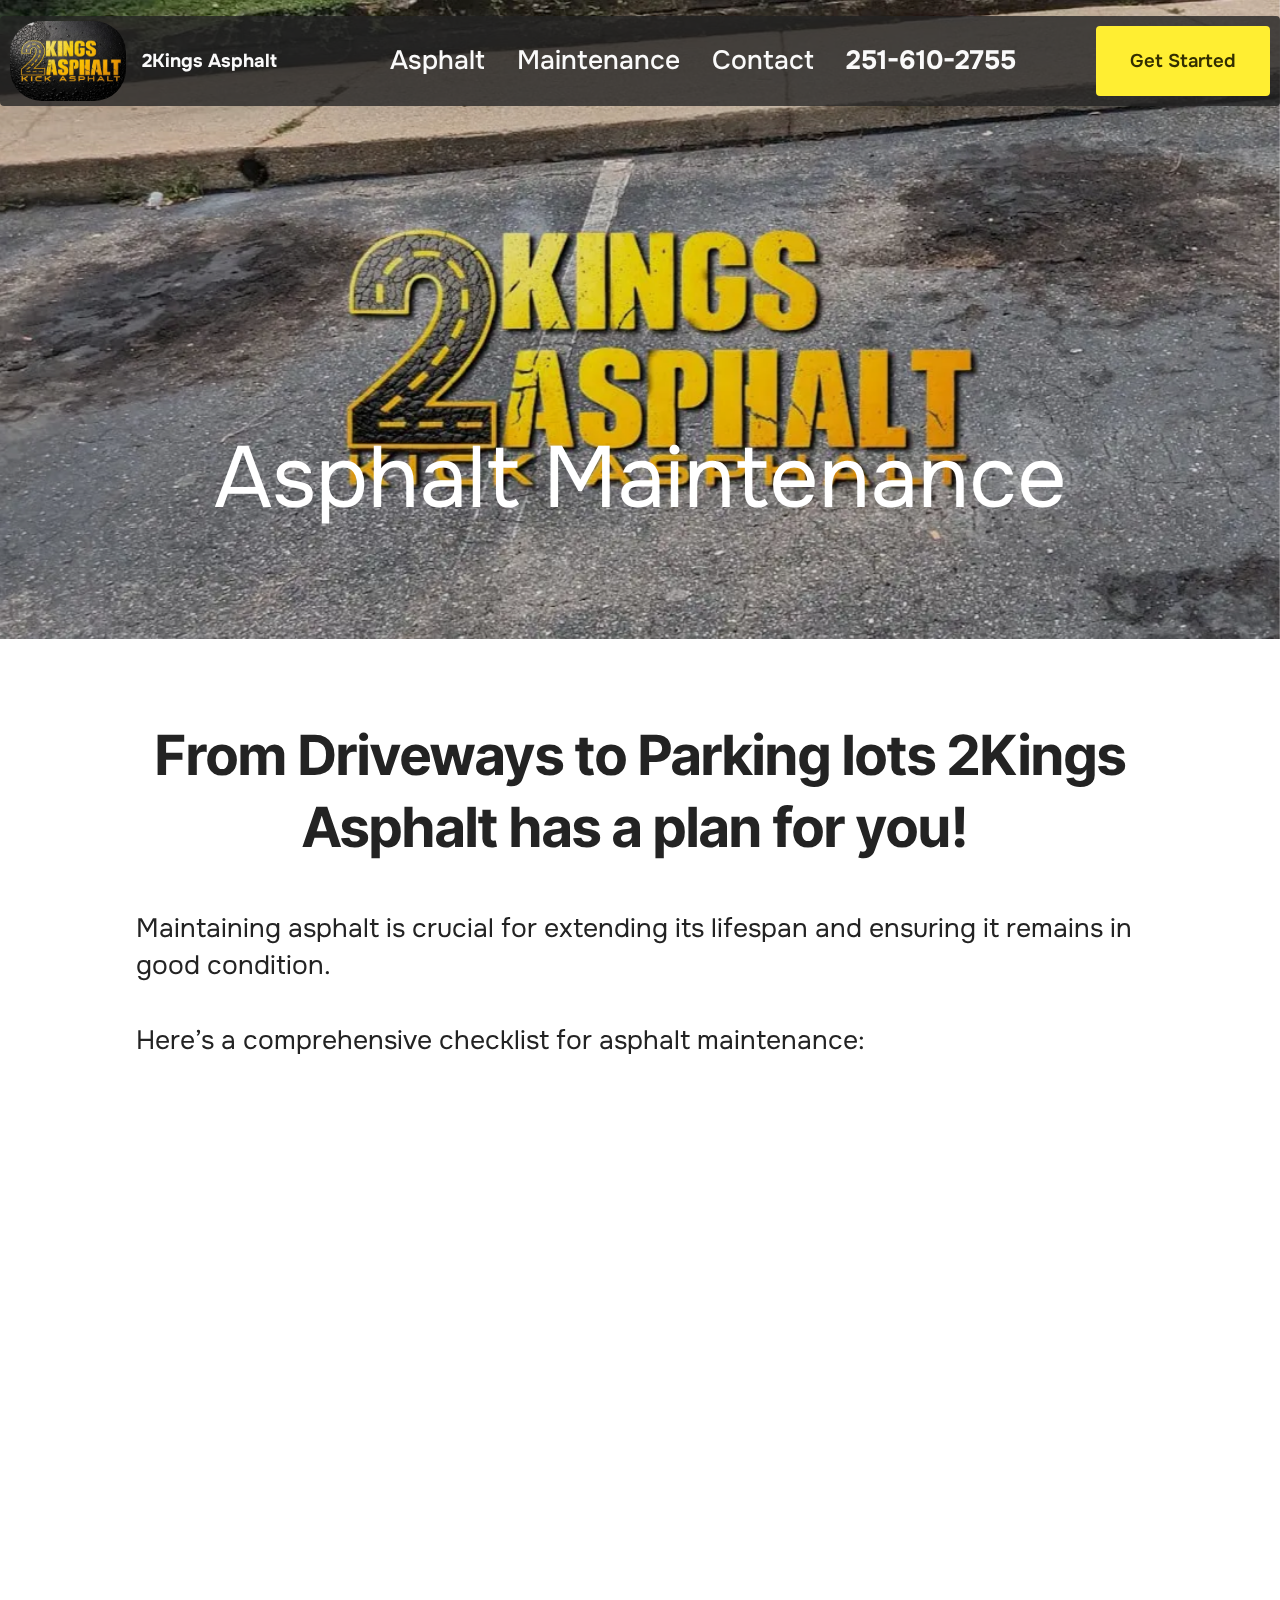
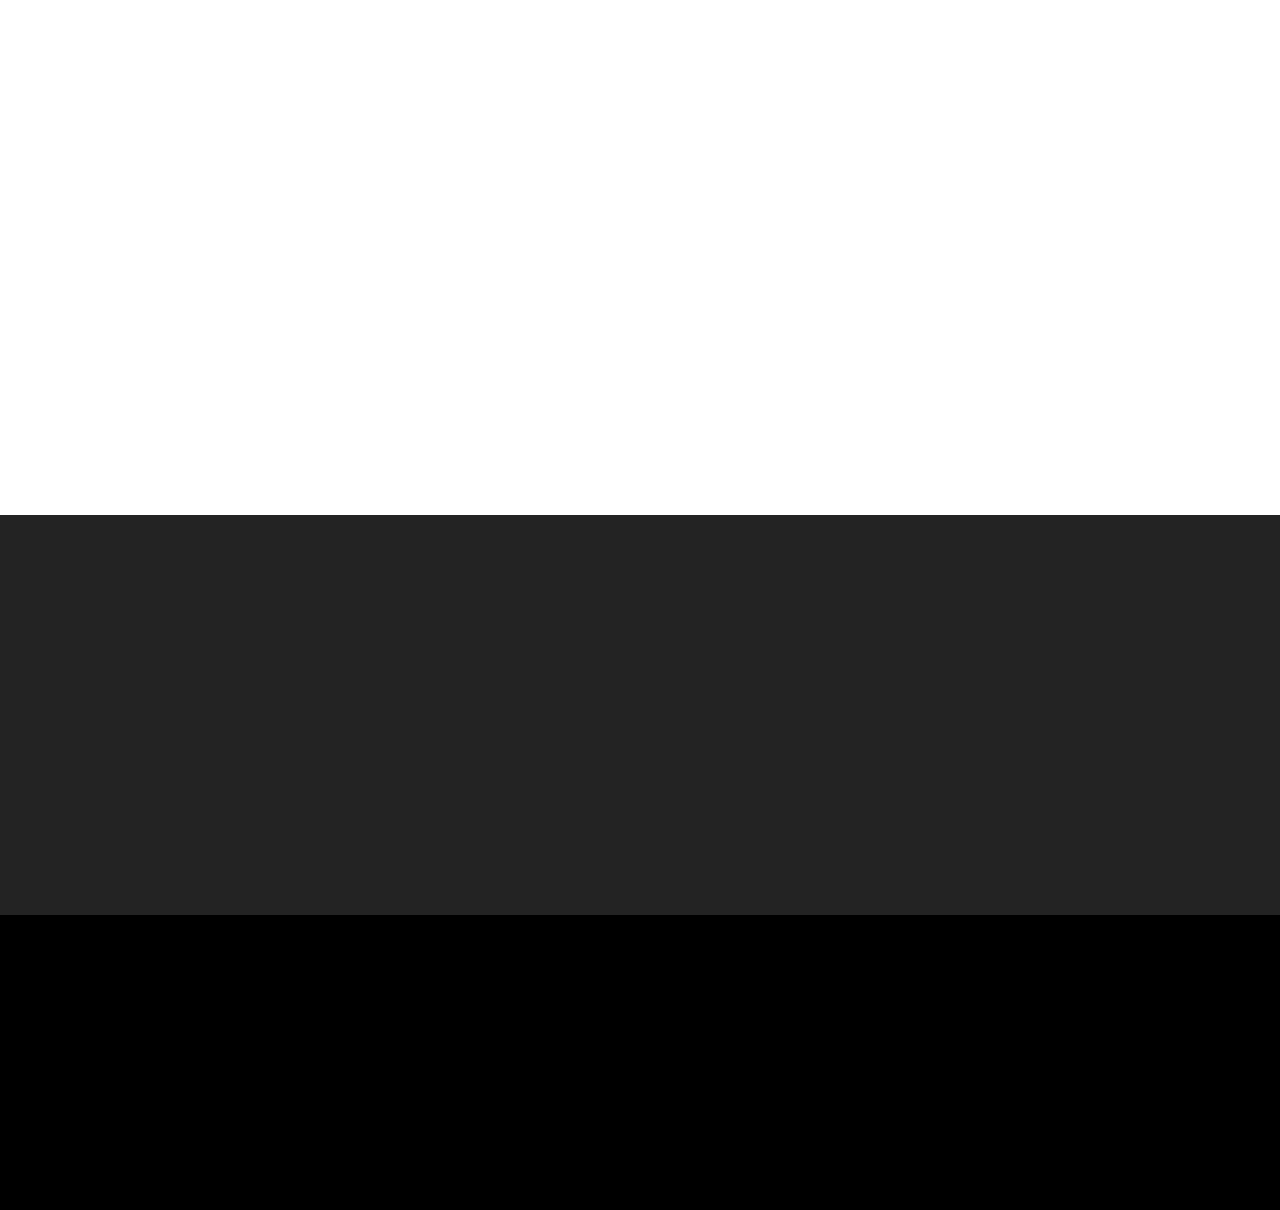
<file: maintenance-plans.html>
<!DOCTYPE html>
<html  >
<head>
  <!-- Site made with Mobirise Website Builder v5.9.18, https://mobirise.com -->
  <meta charset="UTF-8">
  <meta http-equiv="X-UA-Compatible" content="IE=edge">
  <meta name="generator" content="Mobirise v5.9.18, mobirise.com">
  <meta name="twitter:card" content="summary_large_image"/>
  <meta name="twitter:image:src" content="assets/images/maintenance-plans-meta.webp">
  <meta property="og:image" content="assets/images/maintenance-plans-meta.webp">
  <meta name="twitter:title" content="Maintenance Plans">
  <meta name="viewport" content="width=device-width, initial-scale=1, minimum-scale=1">
  <link rel="shortcut icon" href="assets/images/2kings-equip-128x108.png" type="image/x-icon">
  <meta name="description" content="2Kings Asphalt Maintenance Plans for your business or home. 251-610-2755">
  
  
  <title>Maintenance Plans</title>
  <link rel="stylesheet" href="assets/web/assets/mobirise-icons2/mobirise2.css">
  <link rel="stylesheet" href="assets/font-awesome/css/font-awesome.css">
  <link rel="stylesheet" href="assets/bootstrap/css/bootstrap.min.css">
  <link rel="stylesheet" href="assets/bootstrap/css/bootstrap-grid.min.css">
  <link rel="stylesheet" href="assets/bootstrap/css/bootstrap-reboot.min.css">
  <link rel="stylesheet" href="assets/parallax/jarallax.css">
  <link rel="stylesheet" href="assets/animatecss/animate.css">
  <link rel="stylesheet" href="assets/dropdown/css/style.css">
  <link rel="stylesheet" href="assets/socicon/css/styles.css">
  <link rel="stylesheet" href="assets/theme/css/style.css">
  <link rel="preload" href="https://fonts.googleapis.com/css2?family=Onest:wght@400;700&display=swap&display=swap" as="style" onload="this.onload=null;this.rel='stylesheet'">
  <noscript><link rel="stylesheet" href="https://fonts.googleapis.com/css2?family=Onest:wght@400;700&display=swap&display=swap"></noscript>
  <link rel="preload" href="https://fonts.googleapis.com/css?family=Inter+Tight:100,200,300,400,500,600,700,800,900,100i,200i,300i,400i,500i,600i,700i,800i,900i&display=swap" as="style" onload="this.onload=null;this.rel='stylesheet'">
  <noscript><link rel="stylesheet" href="https://fonts.googleapis.com/css?family=Inter+Tight:100,200,300,400,500,600,700,800,900,100i,200i,300i,400i,500i,600i,700i,800i,900i&display=swap"></noscript>
  <link rel="preload" as="style" href="assets/mobirise/css/mbr-additional.css?v=MpISN8"><link rel="stylesheet" href="assets/mobirise/css/mbr-additional.css?v=MpISN8" type="text/css">

  
  
  
</head>
<body>

<!-- Analytics -->
<!-- Google tag (gtag.js) -->
<script async src="https://www.googletagmanager.com/gtag/js?id=G-147R75YW33"></script>
<script>
  window.dataLayer = window.dataLayer || [];
  function gtag(){dataLayer.push(arguments);}
  gtag('js', new Date());

  gtag('config', 'G-147R75YW33');
</script>
<!-- /Analytics -->


  
  <section data-bs-version="5.1" class="menu menu2 cid-umqFTz6x9J" once="menu" id="menu02-3">
	

	<nav class="navbar navbar-dropdown navbar-fixed-top navbar-expand-lg">
		<div class="container">
			<div class="navbar-brand">
				<span class="navbar-logo">
					<a href="index.html">
						<img src="assets/images/newarc-ai-gr-qicvlsqo2ylnlfgqzsihyfpehclps5y5-1232x848.webp" alt="2 Kings Asphalt" style="height: 5rem;">
					</a>
				</span>
				<span class="navbar-caption-wrap"><a class="navbar-caption text-white display-4" href="index.html">2Kings Asphalt</a></span>
			</div>
			<button class="navbar-toggler" type="button" data-toggle="collapse" data-bs-toggle="collapse" data-target="#navbarSupportedContent" data-bs-target="#navbarSupportedContent" aria-controls="navbarNavAltMarkup" aria-expanded="false" aria-label="Toggle navigation">
				<div class="hamburger">
					<span></span>
					<span></span>
					<span></span>
					<span></span>
				</div>
			</button>
			<div class="collapse navbar-collapse" id="navbarSupportedContent">
				<ul class="navbar-nav nav-dropdown" data-app-modern-menu="true"><li class="nav-item">
						<a class="nav-link link text-white display-7" href="index.html">Asphalt</a>
					</li>
					<li class="nav-item">
						<a class="nav-link link text-white text-primary display-7" href="maintenance-plans.html" aria-expanded="false">Maintenance</a>
					</li>
					<li class="nav-item">
						<a class="nav-link link text-white text-primary display-7" href="index.html#contacts-3-umqFTzcIKg">Contact</a>
					</li><li class="nav-item"><a class="nav-link link text-white display-7" href="tel:251-610-2755"><strong>251-610-2755</strong></a></li></ul>
				
				<div class="navbar-buttons mbr-section-btn"><a class="btn btn-primary display-4" href="tel:251-610-2755">Get Started</a></div>
			</div>
		</div>
	</nav>
</section>

<section data-bs-version="5.1" class="header18 cid-umvnzkaIKi mbr-parallax-background" id="header18-c">
  

  <div class="mbr-overlay" style="opacity: 0.1; background-color: rgb(0, 0, 0);"></div>
  <div class="container-fluid">
    <div class="row">
      <div class="content-wrap col-12 col-md-12">
        <h1 class="mbr-section-title mbr-fonts-style mbr-white mb-4 display-1"><br>Asphalt Maintenance</h1>
        
        
        
      </div>
    </div>
  </div>
</section>

<section data-bs-version="5.1" class="article17 cid-umvmi29S42" id="article17-b">
  

  <div class="container-fluid">
    <div class="row justify-content-center">
      <div class="counter-container col-md-12 col-lg-10">
        <div class="row mb-5 justify-content-center">
          <div class="col-12 content-head">
            <h3 class="mbr-section-title mbr-fonts-style align-center mb-0 display-2"><strong>From Driveways to Parking lots 2Kings Asphalt has a plan for you!&nbsp;</strong></h3>
            
          </div>
        </div>
        <div class="mbr-text mbr-fonts-style display-7">
          <div>Maintaining asphalt is crucial for extending its lifespan and ensuring it remains in good condition.<br><br></div><div>Here’s a comprehensive checklist for asphalt maintenance:</div><div><br></div><ul><li><strong>Sweeping</strong>: Regularly sweep debris off the pavement to prevent dirt from causing cracks.
</li><li><strong>Crack Repairs</strong>: Fill in cracks as soon as they appear using an asphalt repair patch.
</li><li><strong>Pothole Patching</strong>: Repair potholes promptly with a pothole repair kit to prevent further damage.
</li><li><strong>Power Washing</strong>: Pressure wash the asphalt to remove dirt and oil stains.
</li><li><strong>Sealing</strong>: Reseal the asphalt every two to five years to protect it from UV damage and water penetration.
</li><li><strong>Weed Removal</strong>: Remove weeds by hand-pulling or using vinegar before repairing any cracks.
</li><li><strong>Winterizing</strong>: Ensure the asphalt is sealed and in good condition before winter to prevent damage from freezing and thawing cycles.
</li><li><strong>Raveling</strong>: Check for disintegration of the asphalt surface and schedule repairs if needed.
</li><li><strong>Rutting</strong>: Avoid parking in the same spots repeatedly to prevent wheel indentations.
</li><li><strong>Discoloration</strong>: Replace old or damaged asphalt that appears dull or whiteish.
</li><li><strong>Grade Depressions</strong>: Check for areas that are not level and address any depressions.</li></ul><p><span style="font-size: 1.8rem;"><br></span></p><p><span style="font-size: 1.8rem;">By following these steps, you can keep your asphalt in top shape and avoid costly repairs.</span><br></p><p>Call: <strong><a href="tel:251-610-2755" class="text-black">251-610-2755</a>&nbsp;</strong>to schedule your Maintenance Plan with our professionals.</p><ol>
          </ol>
          <ol>
          </ol>
        </div>
      </div>
    </div>
  </div>
</section>

<section data-bs-version="5.1" class="social05 cid-umWu43sDcs" id="social05-m">
    

    

    <div class="container">
        <div class="row">
            <h3 class="mbr-section-title align-center mb-5 mbr-fonts-style display-2">
                <strong>Follow us</strong>
            </h3>
            <div class="col-12">
                <div class="social-row">
                    <div class="soc-item">
                        <a href="https://www.facebook.com/profile.php?id=61550130205285" target="_blank">
                            <span class="mbr-iconfont socicon-facebook socicon"></span>
                        </a>
                    </div>
                    <div class="soc-item">
                        <a href="https://www.youtube.com/@2KingsAsphalt" target="_blank">
                            <span class="mbr-iconfont fa-youtube-square fa"></span>
                        </a>
                    </div>
                    
                    
                    
                </div>
            </div>
        </div>
    </div>
</section>

<section data-bs-version="5.1" class="footer3 cid-umqFTzdyKr" once="footers" id="footer03-4">

        

    

    <div class="container">
        <div class="row">
            <div class="row-links">
                <ul class="header-menu">
                  
                  
                  
                  
                <li class="header-menu-item mbr-fonts-style display-5">
                    <a href="index.html" class="text-white text-primary">Home</a>
                  </li><li class="header-menu-item mbr-fonts-style display-5">
                    <a href="index.html#pricing-cards-1-umqFTz7JtX" class="text-white text-primary">Services</a>
                  </li><li class="header-menu-item mbr-fonts-style display-5">
                    <a href="index.html#about-us-5-umqFTz64cv" class="text-white text-primary">About</a>
                  </li><li class="header-menu-item mbr-fonts-style display-5">
                    <a href="index.html#contacts-3-umqFTzcIKg" class="text-white text-primary">Contact</a>
                  </li></ul>
              </div>

            
            <div class="col-12 mt-4">
                <p class="mbr-fonts-style copyright display-7">© 2024 2Kings Asphalt and Paving. All rights reserved.</p>
            </div>
        </div>
    </div>
</section>


<script src="assets/bootstrap/js/bootstrap.bundle.min.js"></script>
  <script src="assets/parallax/jarallax.js"></script>
  <script src="assets/smoothscroll/smooth-scroll.js"></script>
  <script src="assets/ytplayer/index.js"></script>
  <script src="assets/dropdown/js/navbar-dropdown.js"></script>
  <script src="assets/theme/js/script.js"></script>
  
  
  
 <div id="scrollToTop" class="scrollToTop mbr-arrow-up"><a style="text-align: center;"><i class="mbr-arrow-up-icon mbr-arrow-up-icon-cm cm-icon cm-icon-smallarrow-up"></i></a></div>
    <input name="animation" type="hidden">
  </body>
</html>
</file>
<file: assets/web/assets/mobirise-icons2/mobirise2.css>
@font-face {
  font-family: 'Moririse2';
  font-display: swap;
  src:  url('mobirise2.eot?f2bix4');
  src:  url('mobirise2.eot?f2bix4#iefix') format('embedded-opentype'),
    url('mobirise2.ttf?f2bix4') format('truetype'),
    url('mobirise2.woff?f2bix4') format('woff'),
    url('mobirise2.svg?f2bix4#mobirise2') format('svg');
  font-weight: normal;
  font-style: normal;
}

[class^="mobi-"], [class*=" mobi-"] {
  /* use !important to prevent issues with browser extensions that change fonts */
  font-family: 'Moririse2' !important;
  speak: none;
  font-style: normal;
  font-weight: normal;
  font-variant: normal;
  text-transform: none;
  line-height: 1;

  /* Better Font Rendering =========== */
  -webkit-font-smoothing: antialiased;
  -moz-osx-font-smoothing: grayscale;
}

.mobi-mbri-add-submenu:before {
  content: "\e900";
}
.mobi-mbri-alert:before {
  content: "\e901";
}
.mobi-mbri-align-center:before {
  content: "\e902";
}
.mobi-mbri-align-justify:before {
  content: "\e903";
}
.mobi-mbri-align-left:before {
  content: "\e904";
}
.mobi-mbri-align-right:before {
  content: "\e905";
}
.mobi-mbri-android:before {
  content: "\e906";
}
.mobi-mbri-apple:before {
  content: "\e907";
}
.mobi-mbri-arrow-down:before {
  content: "\e908";
}
.mobi-mbri-arrow-next:before {
  content: "\e909";
}
.mobi-mbri-arrow-prev:before {
  content: "\e90a";
}
.mobi-mbri-arrow-up:before {
  content: "\e90b";
}
.mobi-mbri-bold:before {
  content: "\e90c";
}
.mobi-mbri-bookmark:before {
  content: "\e90d";
}
.mobi-mbri-bootstrap:before {
  content: "\e90e";
}
.mobi-mbri-briefcase:before {
  content: "\e90f";
}
.mobi-mbri-browse:before {
  content: "\e910";
}
.mobi-mbri-bulleted-list:before {
  content: "\e911";
}
.mobi-mbri-calendar:before {
  content: "\e912";
}
.mobi-mbri-camera:before {
  content: "\e913";
}
.mobi-mbri-cart-add:before {
  content: "\e914";
}
.mobi-mbri-cart-full:before {
  content: "\e915";
}
.mobi-mbri-cash:before {
  content: "\e916";
}
.mobi-mbri-change-style:before {
  content: "\e917";
}
.mobi-mbri-chat:before {
  content: "\e918";
}
.mobi-mbri-clock:before {
  content: "\e919";
}
.mobi-mbri-close:before {
  content: "\e91a";
}
.mobi-mbri-cloud:before {
  content: "\e91b";
}
.mobi-mbri-code:before {
  content: "\e91c";
}
.mobi-mbri-contact-form:before {
  content: "\e91d";
}
.mobi-mbri-credit-card:before {
  content: "\e91e";
}
.mobi-mbri-cursor-click:before {
  content: "\e91f";
}
.mobi-mbri-cust-feedback:before {
  content: "\e920";
}
.mobi-mbri-database:before {
  content: "\e921";
}
.mobi-mbri-delivery:before {
  content: "\e922";
}
.mobi-mbri-desktop:before {
  content: "\e923";
}
.mobi-mbri-devices:before {
  content: "\e924";
}
.mobi-mbri-down:before {
  content: "\e925";
}
.mobi-mbri-download-2:before {
  content: "\e926";
}
.mobi-mbri-download:before {
  content: "\e927";
}
.mobi-mbri-drag-n-drop-2:before {
  content: "\e928";
}
.mobi-mbri-drag-n-drop:before {
  content: "\e929";
}
.mobi-mbri-edit-2:before {
  content: "\e92a";
}
.mobi-mbri-edit:before {
  content: "\e92b";
}
.mobi-mbri-error:before {
  content: "\e92c";
}
.mobi-mbri-extension:before {
  content: "\e92d";
}
.mobi-mbri-features:before {
  content: "\e92e";
}
.mobi-mbri-file:before {
  content: "\e92f";
}
.mobi-mbri-flag:before {
  content: "\e930";
}
.mobi-mbri-folder:before {
  content: "\e931";
}
.mobi-mbri-gift:before {
  content: "\e932";
}
.mobi-mbri-github:before {
  content: "\e933";
}
.mobi-mbri-globe-2:before {
  content: "\e934";
}
.mobi-mbri-globe:before {
  content: "\e935";
}
.mobi-mbri-growing-chart:before {
  content: "\e936";
}
.mobi-mbri-hearth:before {
  content: "\e937";
}
.mobi-mbri-help:before {
  content: "\e938";
}
.mobi-mbri-home:before {
  content: "\e939";
}
.mobi-mbri-hot-cup:before {
  content: "\e93a";
}
.mobi-mbri-idea:before {
  content: "\e93b";
}
.mobi-mbri-image-gallery:before {
  content: "\e93c";
}
.mobi-mbri-image-slider:before {
  content: "\e93d";
}
.mobi-mbri-info:before {
  content: "\e93e";
}
.mobi-mbri-italic:before {
  content: "\e93f";
}
.mobi-mbri-key:before {
  content: "\e940";
}
.mobi-mbri-laptop:before {
  content: "\e941";
}
.mobi-mbri-layers:before {
  content: "\e942";
}
.mobi-mbri-left-right:before {
  content: "\e943";
}
.mobi-mbri-left:before {
  content: "\e944";
}
.mobi-mbri-letter:before {
  content: "\e945";
}
.mobi-mbri-like:before {
  content: "\e946";
}
.mobi-mbri-link:before {
  content: "\e947";
}
.mobi-mbri-lock:before {
  content: "\e948";
}
.mobi-mbri-login:before {
  content: "\e949";
}
.mobi-mbri-logout:before {
  content: "\e94a";
}
.mobi-mbri-magic-stick:before {
  content: "\e94b";
}
.mobi-mbri-map-pin:before {
  content: "\e94c";
}
.mobi-mbri-menu:before {
  content: "\e94d";
}
.mobi-mbri-mobile-2:before {
  content: "\e94e";
}
.mobi-mbri-mobile-horizontal:before {
  content: "\e94f";
}
.mobi-mbri-mobile:before {
  content: "\e950";
}
.mobi-mbri-mobirise:before {
  content: "\e951";
}
.mobi-mbri-more-horizontal:before {
  content: "\e952";
}
.mobi-mbri-more-vertical:before {
  content: "\e953";
}
.mobi-mbri-music:before {
  content: "\e954";
}
.mobi-mbri-new-file:before {
  content: "\e955";
}
.mobi-mbri-numbered-list:before {
  content: "\e956";
}
.mobi-mbri-opened-folder:before {
  content: "\e957";
}
.mobi-mbri-pages:before {
  content: "\e958";
}
.mobi-mbri-paper-plane:before {
  content: "\e959";
}
.mobi-mbri-paperclip:before {
  content: "\e95a";
}
.mobi-mbri-phone:before {
  content: "\e95b";
}
.mobi-mbri-photo:before {
  content: "\e95c";
}
.mobi-mbri-photos:before {
  content: "\e95d";
}
.mobi-mbri-pin:before {
  content: "\e95e";
}
.mobi-mbri-play:before {
  content: "\e95f";
}
.mobi-mbri-plus:before {
  content: "\e960";
}
.mobi-mbri-preview:before {
  content: "\e961";
}
.mobi-mbri-print:before {
  content: "\e962";
}
.mobi-mbri-protect:before {
  content: "\e963";
}
.mobi-mbri-question:before {
  content: "\e964";
}
.mobi-mbri-quote-left:before {
  content: "\e965";
}
.mobi-mbri-quote-right:before {
  content: "\e966";
}
.mobi-mbri-redo:before {
  content: "\e967";
}
.mobi-mbri-refresh:before {
  content: "\e968";
}
.mobi-mbri-responsive-2:before {
  content: "\e969";
}
.mobi-mbri-responsive:before {
  content: "\e96a";
}
.mobi-mbri-right:before {
  content: "\e96b";
}
.mobi-mbri-rocket:before {
  content: "\e96c";
}
.mobi-mbri-sad-face:before {
  content: "\e96d";
}
.mobi-mbri-sale:before {
  content: "\e96e";
}
.mobi-mbri-save:before {
  content: "\e96f";
}
.mobi-mbri-search:before {
  content: "\e970";
}
.mobi-mbri-setting-2:before {
  content: "\e971";
}
.mobi-mbri-setting-3:before {
  content: "\e972";
}
.mobi-mbri-setting:before {
  content: "\e973";
}
.mobi-mbri-share:before {
  content: "\e974";
}
.mobi-mbri-shopping-bag:before {
  content: "\e975";
}
.mobi-mbri-shopping-basket:before {
  content: "\e976";
}
.mobi-mbri-shopping-cart:before {
  content: "\e977";
}
.mobi-mbri-sites:before {
  content: "\e978";
}
.mobi-mbri-smile-face:before {
  content: "\e979";
}
.mobi-mbri-speed:before {
  content: "\e97a";
}
.mobi-mbri-star:before {
  content: "\e97b";
}
.mobi-mbri-success:before {
  content: "\e97c";
}
.mobi-mbri-sun:before {
  content: "\e97d";
}
.mobi-mbri-sun2:before {
  content: "\e97e";
}
.mobi-mbri-tablet-vertical:before {
  content: "\e97f";
}
.mobi-mbri-tablet:before {
  content: "\e980";
}
.mobi-mbri-target:before {
  content: "\e981";
}
.mobi-mbri-timer:before {
  content: "\e982";
}
.mobi-mbri-to-ftp:before {
  content: "\e983";
}
.mobi-mbri-to-local-drive:before {
  content: "\e984";
}
.mobi-mbri-touch-swipe:before {
  content: "\e985";
}
.mobi-mbri-touch:before {
  content: "\e986";
}
.mobi-mbri-trash:before {
  content: "\e987";
}
.mobi-mbri-underline:before {
  content: "\e988";
}
.mobi-mbri-undo:before {
  content: "\e989";
}
.mobi-mbri-unlink:before {
  content: "\e98a";
}
.mobi-mbri-unlock:before {
  content: "\e98b";
}
.mobi-mbri-up-down:before {
  content: "\e98c";
}
.mobi-mbri-up:before {
  content: "\e98d";
}
.mobi-mbri-update:before {
  content: "\e98e";
}
.mobi-mbri-upload-2:before {
  content: "\e98f";
}
.mobi-mbri-upload:before {
  content: "\e990";
}
.mobi-mbri-user-2:before {
  content: "\e991";
}
.mobi-mbri-user:before {
  content: "\e992";
}
.mobi-mbri-users:before {
  content: "\e993";
}
.mobi-mbri-video-play:before {
  content: "\e994";
}
.mobi-mbri-video:before {
  content: "\e995";
}
.mobi-mbri-watch:before {
  content: "\e996";
}
.mobi-mbri-website-theme-2:before {
  content: "\e997";
}
.mobi-mbri-website-theme:before {
  content: "\e998";
}
.mobi-mbri-wifi:before {
  content: "\e999";
}
.mobi-mbri-windows:before {
  content: "\e99a";
}
.mobi-mbri-zoom-in:before {
  content: "\e99b";
}
.mobi-mbri-zoom-out:before {
  content: "\e99c";
}
</file>
<file: assets/web/assets/mobirise-icons/mobirise-icons.css>
@font-face {
  font-family: 'MobiriseIcons';
  src:  url('mobirise-icons.eot?spat4u');
  src:  url('mobirise-icons.eot?spat4u#iefix') format('embedded-opentype'),
    url('mobirise-icons.ttf?spat4u') format('truetype'),
    url('mobirise-icons.woff?spat4u') format('woff'),
    url('mobirise-icons.svg?spat4u#MobiriseIcons') format('svg');
  font-weight: normal;
  font-style: normal;
  font-display: swap;
}

[class^="mbri-"], [class*=" mbri-"] {
  /* use !important to prevent issues with browser extensions that change fonts */
  font-family: MobiriseIcons !important;
  speak: none;
  font-style: normal;
  font-weight: normal;
  font-variant: normal;
  text-transform: none;
  line-height: 1;

  /* Better Font Rendering =========== */
  -webkit-font-smoothing: antialiased;
  -moz-osx-font-smoothing: grayscale;
}

.mbri-add-submenu:before {
  content: "\e900";
}
.mbri-alert:before {
  content: "\e901";
}
.mbri-align-center:before {
  content: "\e902";
}
.mbri-align-justify:before {
  content: "\e903";
}
.mbri-align-left:before {
  content: "\e904";
}
.mbri-align-right:before {
  content: "\e905";
}
.mbri-android:before {
  content: "\e906";
}
.mbri-apple:before {
  content: "\e907";
}
.mbri-arrow-down:before {
  content: "\e908";
}
.mbri-arrow-next:before {
  content: "\e909";
}
.mbri-arrow-prev:before {
  content: "\e90a";
}
.mbri-arrow-up:before {
  content: "\e90b";
}
.mbri-bold:before {
  content: "\e90c";
}
.mbri-bookmark:before {
  content: "\e90d";
}
.mbri-bootstrap:before {
  content: "\e90e";
}
.mbri-briefcase:before {
  content: "\e90f";
}
.mbri-browse:before {
  content: "\e910";
}
.mbri-bulleted-list:before {
  content: "\e911";
}
.mbri-calendar:before {
  content: "\e912";
}
.mbri-camera:before {
  content: "\e913";
}
.mbri-cart-add:before {
  content: "\e914";
}
.mbri-cart-full:before {
  content: "\e915";
}
.mbri-cash:before {
  content: "\e916";
}
.mbri-change-style:before {
  content: "\e917";
}
.mbri-chat:before {
  content: "\e918";
}
.mbri-clock:before {
  content: "\e919";
}
.mbri-close:before {
  content: "\e91a";
}
.mbri-cloud:before {
  content: "\e91b";
}
.mbri-code:before {
  content: "\e91c";
}
.mbri-contact-form:before {
  content: "\e91d";
}
.mbri-credit-card:before {
  content: "\e91e";
}
.mbri-cursor-click:before {
  content: "\e91f";
}
.mbri-cust-feedback:before {
  content: "\e920";
}
.mbri-database:before {
  content: "\e921";
}
.mbri-delivery:before {
  content: "\e922";
}
.mbri-desktop:before {
  content: "\e923";
}
.mbri-devices:before {
  content: "\e924";
}
.mbri-down:before {
  content: "\e925";
}
.mbri-download:before {
  content: "\e989";
}
.mbri-drag-n-drop:before {
  content: "\e927";
}
.mbri-drag-n-drop2:before {
  content: "\e928";
}
.mbri-edit:before {
  content: "\e929";
}
.mbri-edit2:before {
  content: "\e92a";
}
.mbri-error:before {
  content: "\e92b";
}
.mbri-extension:before {
  content: "\e92c";
}
.mbri-features:before {
  content: "\e92d";
}
.mbri-file:before {
  content: "\e92e";
}
.mbri-flag:before {
  content: "\e92f";
}
.mbri-folder:before {
  content: "\e930";
}
.mbri-gift:before {
  content: "\e931";
}
.mbri-github:before {
  content: "\e932";
}
.mbri-globe:before {
  content: "\e933";
}
.mbri-globe-2:before {
  content: "\e934";
}
.mbri-growing-chart:before {
  content: "\e935";
}
.mbri-hearth:before {
  content: "\e936";
}
.mbri-help:before {
  content: "\e937";
}
.mbri-home:before {
  content: "\e938";
}
.mbri-hot-cup:before {
  content: "\e939";
}
.mbri-idea:before {
  content: "\e93a";
}
.mbri-image-gallery:before {
  content: "\e93b";
}
.mbri-image-slider:before {
  content: "\e93c";
}
.mbri-info:before {
  content: "\e93d";
}
.mbri-italic:before {
  content: "\e93e";
}
.mbri-key:before {
  content: "\e93f";
}
.mbri-laptop:before {
  content: "\e940";
}
.mbri-layers:before {
  content: "\e941";
}
.mbri-left-right:before {
  content: "\e942";
}
.mbri-left:before {
  content: "\e943";
}
.mbri-letter:before {
  content: "\e944";
}
.mbri-like:before {
  content: "\e945";
}
.mbri-link:before {
  content: "\e946";
}
.mbri-lock:before {
  content: "\e947";
}
.mbri-login:before {
  content: "\e948";
}
.mbri-logout:before {
  content: "\e949";
}
.mbri-magic-stick:before {
  content: "\e94a";
}
.mbri-map-pin:before {
  content: "\e94b";
}
.mbri-menu:before {
  content: "\e94c";
}
.mbri-mobile:before {
  content: "\e94d";
}
.mbri-mobile2:before {
  content: "\e94e";
}
.mbri-mobirise:before {
  content: "\e94f";
}
.mbri-more-horizontal:before {
  content: "\e950";
}
.mbri-more-vertical:before {
  content: "\e951";
}
.mbri-music:before {
  content: "\e952";
}
.mbri-new-file:before {
  content: "\e953";
}
.mbri-numbered-list:before {
  content: "\e954";
}
.mbri-opened-folder:before {
  content: "\e955";
}
.mbri-pages:before {
  content: "\e956";
}
.mbri-paper-plane:before {
  content: "\e957";
}
.mbri-paperclip:before {
  content: "\e958";
}
.mbri-photo:before {
  content: "\e959";
}
.mbri-photos:before {
  content: "\e95a";
}
.mbri-pin:before {
  content: "\e95b";
}
.mbri-play:before {
  content: "\e95c";
}
.mbri-plus:before {
  content: "\e95d";
}
.mbri-preview:before {
  content: "\e95e";
}
.mbri-print:before {
  content: "\e95f";
}
.mbri-protect:before {
  content: "\e960";
}
.mbri-question:before {
  content: "\e961";
}
.mbri-quote-left:before {
  content: "\e962";
}
.mbri-quote-right:before {
  content: "\e963";
}
.mbri-refresh:before {
  content: "\e964";
}
.mbri-responsive:before {
  content: "\e965";
}
.mbri-right:before {
  content: "\e966";
}
.mbri-rocket:before {
  content: "\e967";
}
.mbri-sad-face:before {
  content: "\e968";
}
.mbri-sale:before {
  content: "\e969";
}
.mbri-save:before {
  content: "\e96a";
}
.mbri-search:before {
  content: "\e96b";
}
.mbri-setting:before {
  content: "\e96c";
}
.mbri-setting2:before {
  content: "\e96d";
}
.mbri-setting3:before {
  content: "\e96e";
}
.mbri-share:before {
  content: "\e96f";
}
.mbri-shopping-bag:before {
  content: "\e970";
}
.mbri-shopping-basket:before {
  content: "\e971";
}
.mbri-shopping-cart:before {
  content: "\e972";
}
.mbri-sites:before {
  content: "\e973";
}
.mbri-smile-face:before {
  content: "\e974";
}
.mbri-speed:before {
  content: "\e975";
}
.mbri-star:before {
  content: "\e976";
}
.mbri-success:before {
  content: "\e977";
}
.mbri-sun:before {
  content: "\e978";
}
.mbri-sun2:before {
  content: "\e979";
}
.mbri-tablet:before {
  content: "\e97a";
}
.mbri-tablet-vertical:before {
  content: "\e97b";
}
.mbri-target:before {
  content: "\e97c";
}
.mbri-timer:before {
  content: "\e97d";
}
.mbri-to-ftp:before {
  content: "\e97e";
}
.mbri-to-local-drive:before {
  content: "\e97f";
}
.mbri-touch-swipe:before {
  content: "\e980";
}
.mbri-touch:before {
  content: "\e981";
}
.mbri-trash:before {
  content: "\e982";
}
.mbri-underline:before {
  content: "\e983";
}
.mbri-unlink:before {
  content: "\e984";
}
.mbri-unlock:before {
  content: "\e985";
}
.mbri-up-down:before {
  content: "\e986";
}
.mbri-up:before {
  content: "\e987";
}
.mbri-update:before {
  content: "\e988";
}
.mbri-upload:before {
 content: "\e926"; 
}
.mbri-user:before {
  content: "\e98a";
}
.mbri-user2:before {
  content: "\e98b";
}
.mbri-users:before {
  content: "\e98c";
}
.mbri-video:before {
  content: "\e98d";
}
.mbri-video-play:before {
  content: "\e98e";
}
.mbri-watch:before {
  content: "\e98f";
}
.mbri-website-theme:before {
  content: "\e990";
}
.mbri-wifi:before {
  content: "\e991";
}
.mbri-windows:before {
  content: "\e992";
}
.mbri-zoom-out:before {
  content: "\e993";
}
.mbri-redo:before {
  content: "\e994";
}
.mbri-undo:before {
  content: "\e995";
}
</file>
<file: assets/parallax/jarallax.css>
.jarallax {
    position: relative;
    z-index: 0;
}
.jarallax > .jarallax-img {
    position: absolute;
    object-fit: cover;
    /* support for plugin https://github.com/bfred-it/object-fit-images */
    font-family: 'object-fit: cover;';
    top: 0;
    left: 0;
    width: 100%;
    height: 100%;
    z-index: -1;
}
</file>
<file: assets/dropdown/css/style.css>
.navbar-dropdown {
  left: 0;
  padding: 0;
  position: absolute;
  right: 0;
  top: 0;
  transition: all 0.45s ease;
  z-index: 1030;
  background: #282828; }
  .navbar-dropdown .navbar-logo {
    margin-right: 0.8rem;
    transition: margin 0.3s ease-in-out;
    vertical-align: middle; }
    .navbar-dropdown .navbar-logo img {
      height: 3.125rem;
      transition: all 0.3s ease-in-out; }
    .navbar-dropdown .navbar-logo.mbr-iconfont {
      font-size: 3.125rem;
      line-height: 3.125rem; }
  .navbar-dropdown .navbar-caption {
    font-weight: 700;
    white-space: normal;
    vertical-align: -4px;
    line-height: 3.125rem !important; }
    .navbar-dropdown .navbar-caption, .navbar-dropdown .navbar-caption:hover {
      color: inherit;
      text-decoration: none; }
  .navbar-dropdown .mbr-iconfont + .navbar-caption {
    vertical-align: -1px; }
  .navbar-dropdown.navbar-fixed-top {
    position: fixed; }
  .navbar-dropdown .navbar-brand span {
    vertical-align: -4px; }
  .navbar-dropdown.bg-color.transparent {
    background: none; }
  .navbar-dropdown.navbar-short .navbar-brand {
    padding: 0.625rem 0; }
    .navbar-dropdown.navbar-short .navbar-brand span {
      vertical-align: -1px; }
  .navbar-dropdown.navbar-short .navbar-caption {
    line-height: 2.375rem !important;
    vertical-align: -2px; }
  .navbar-dropdown.navbar-short .navbar-logo {
    margin-right: 0.5rem; }
    .navbar-dropdown.navbar-short .navbar-logo img {
      height: 2.375rem; }
    .navbar-dropdown.navbar-short .navbar-logo.mbr-iconfont {
      font-size: 2.375rem;
      line-height: 2.375rem; }
  .navbar-dropdown.navbar-short .mbr-table-cell {
    height: 3.625rem; }
  .navbar-dropdown .navbar-close {
    left: 0.6875rem;
    position: fixed;
    top: 0.75rem;
    z-index: 1000; }
  .navbar-dropdown .hamburger-icon {
    content: "";
    display: inline-block;
    vertical-align: middle;
    width: 16px;
    -webkit-box-shadow: 0 -6px 0 1px #282828,0 0 0 1px #282828,0 6px 0 1px #282828;
    -moz-box-shadow: 0 -6px 0 1px #282828,0 0 0 1px #282828,0 6px 0 1px #282828;
    box-shadow: 0 -6px 0 1px #282828,0 0 0 1px #282828,0 6px 0 1px #282828; }

.dropdown-menu .dropdown-toggle[data-toggle="dropdown-submenu"]::after {
  border-bottom: 0.35em solid transparent;
  border-left: 0.35em solid;
  border-right: 0;
  border-top: 0.35em solid transparent;
  margin-left: 0.3rem; }

.dropdown-menu .dropdown-item:focus {
  outline: 0; }

.nav-dropdown {
  font-size: 0.75rem;
  font-weight: 500;
  height: auto !important; }
  .nav-dropdown .nav-btn {
    padding-left: 1rem; }
  .nav-dropdown .link {
    margin: .667em 1.667em;
    font-weight: 500;
    padding: 0;
    transition: color .2s ease-in-out; }
    .nav-dropdown .link.dropdown-toggle {
      margin-right: 2.583em; }
      .nav-dropdown .link.dropdown-toggle::after {
        margin-left: .25rem;
        border-top: 0.35em solid;
        border-right: 0.35em solid transparent;
        border-left: 0.35em solid transparent;
        border-bottom: 0; }
      .nav-dropdown .link.dropdown-toggle[aria-expanded="true"] {
        margin: 0;
        padding: 0.667em 3.263em  0.667em 1.667em; }
  .nav-dropdown .link::after,
  .nav-dropdown .dropdown-item::after {
    color: inherit; }
  .nav-dropdown .btn {
    font-size: 0.75rem;
    font-weight: 700;
    letter-spacing: 0;
    margin-bottom: 0;
    padding-left: 1.25rem;
    padding-right: 1.25rem; }
  .nav-dropdown .dropdown-menu {
    border-radius: 0;
    border: 0;
    left: 0;
    margin: 0;
    padding-bottom: 1.25rem;
    padding-top: 1.25rem;
    position: relative; }
  .nav-dropdown .dropdown-submenu {
    margin-left: 0.125rem;
    top: 0; }
  .nav-dropdown .dropdown-item {
    font-weight: 500;
    line-height: 2;
    padding: 0.3846em 4.615em 0.3846em 1.5385em;
    position: relative;
    transition: color .2s ease-in-out, background-color .2s ease-in-out; }
    .nav-dropdown .dropdown-item::after {
      margin-top: -0.3077em;
      position: absolute;
      right: 1.1538em;
      top: 50%; }
    .nav-dropdown .dropdown-item:focus, .nav-dropdown .dropdown-item:hover {
      background: none; }

@media (max-width: 767px) {
  .nav-dropdown.navbar-toggleable-sm {
    bottom: 0;
    display: none;
    left: 0;
    overflow-x: hidden;
    position: fixed;
    top: 0;
    transform: translateX(-100%);
    -ms-transform: translateX(-100%);
    -webkit-transform: translateX(-100%);
    width: 18.75rem;
    z-index: 999; } }
.nav-dropdown.navbar-toggleable-xl {
  bottom: 0;
  display: none;
  left: 0;
  overflow-x: hidden;
  position: fixed;
  top: 0;
  transform: translateX(-100%);
  -ms-transform: translateX(-100%);
  -webkit-transform: translateX(-100%);
  width: 18.75rem;
  z-index: 999; }

.nav-dropdown-sm {
  display: block !important;
  overflow-x: hidden;
  overflow: auto;
  padding-top: 3.875rem; }
  .nav-dropdown-sm::after {
    content: "";
    display: block;
    height: 3rem;
    width: 100%; }
  .nav-dropdown-sm.collapse.in ~ .navbar-close {
    display: block !important; }
  .nav-dropdown-sm.collapsing, .nav-dropdown-sm.collapse.in {
    transform: translateX(0);
    -ms-transform: translateX(0);
    -webkit-transform: translateX(0);
    transition: all 0.25s ease-out;
    -webkit-transition: all 0.25s ease-out;
    background: #282828; }
  .nav-dropdown-sm.collapsing[aria-expanded="false"] {
    transform: translateX(-100%);
    -ms-transform: translateX(-100%);
    -webkit-transform: translateX(-100%); }
  .nav-dropdown-sm .nav-item {
    display: block;
    margin-left: 0 !important;
    padding-left: 0; }
  .nav-dropdown-sm .link,
  .nav-dropdown-sm .dropdown-item {
    border-top: 1px dotted rgba(255, 255, 255, 0.1);
    font-size: 0.8125rem;
    line-height: 1.6;
    margin: 0 !important;
    padding: 0.875rem 2.4rem 0.875rem 1.5625rem !important;
    position: relative;
    white-space: normal; }
    .nav-dropdown-sm .link:focus, .nav-dropdown-sm .link:hover,
    .nav-dropdown-sm .dropdown-item:focus,
    .nav-dropdown-sm .dropdown-item:hover {
      background: rgba(0, 0, 0, 0.2) !important;
      color: #c0a375; }
  .nav-dropdown-sm .nav-btn {
    position: relative;
    padding: 1.5625rem 1.5625rem 0 1.5625rem; }
    .nav-dropdown-sm .nav-btn::before {
      border-top: 1px dotted rgba(255, 255, 255, 0.1);
      content: "";
      left: 0;
      position: absolute;
      top: 0;
      width: 100%; }
    .nav-dropdown-sm .nav-btn + .nav-btn {
      padding-top: 0.625rem; }
      .nav-dropdown-sm .nav-btn + .nav-btn::before {
        display: none; }
  .nav-dropdown-sm .btn {
    padding: 0.625rem 0; }
  .nav-dropdown-sm .dropdown-toggle[data-toggle="dropdown-submenu"]::after {
    margin-left: .25rem;
    border-top: 0.35em solid;
    border-right: 0.35em solid transparent;
    border-left: 0.35em solid transparent;
    border-bottom: 0; }
  .nav-dropdown-sm .dropdown-toggle[data-toggle="dropdown-submenu"][aria-expanded="true"]::after {
    border-top: 0;
    border-right: 0.35em solid transparent;
    border-left: 0.35em solid transparent;
    border-bottom: 0.35em solid; }
  .nav-dropdown-sm .dropdown-menu {
    margin: 0;
    padding: 0;
    position: relative;
    top: 0;
    left: 0;
    width: 100%;
    border: 0;
    float: none;
    border-radius: 0;
    background: none; }
  .nav-dropdown-sm .dropdown-submenu {
    left: 100%;
    margin-left: 0.125rem;
    margin-top: -1.25rem;
    top: 0; }

.navbar-toggleable-sm .nav-dropdown .dropdown-menu {
  position: absolute; }

.navbar-toggleable-sm .nav-dropdown .dropdown-submenu {
  left: 100%;
  margin-left: 0.125rem;
  margin-top: -1.25rem;
  top: 0; }

.navbar-toggleable-sm.opened .nav-dropdown .dropdown-menu {
  position: relative; }

.navbar-toggleable-sm.opened .nav-dropdown .dropdown-submenu {
  left: 0;
  margin-left: 00rem;
  margin-top: 0rem;
  top: 0; }

.is-builder .nav-dropdown.collapsing {
  transition: none !important; }
</file>
<file: assets/socicon/css/styles.css>
@charset "UTF-8";

@font-face {
  font-family: 'Socicon';
  src:  url('../fonts/socicon.eot');
  src:  url('../fonts/socicon.eot?#iefix') format('embedded-opentype'),
    url('../fonts/socicon.woff2') format('woff2'),
    url('../fonts/socicon.ttf') format('truetype'),
    url('../fonts/socicon.woff') format('woff'),
    url('../fonts/socicon.svg#socicon') format('svg');
  font-weight: normal;
  font-style: normal;
  font-display: swap;
}

[data-icon]:before {
  font-family: "socicon" !important;
  content: attr(data-icon);
  font-style: normal !important;
  font-weight: normal !important;
  font-variant: normal !important;
  text-transform: none !important;
  speak: none;
  line-height: 1;
  -webkit-font-smoothing: antialiased;
  -moz-osx-font-smoothing: grayscale;
}

[class^="socicon-"], [class*=" socicon-"] {
  /* use !important to prevent issues with browser extensions that change fonts */
  font-family: 'Socicon' !important;
  speak: none;
  font-style: normal;
  font-weight: normal;
  font-variant: normal;
  text-transform: none;
  line-height: 1;

  /* Better Font Rendering =========== */
  -webkit-font-smoothing: antialiased;
  -moz-osx-font-smoothing: grayscale;
}

.socicon-500px:before {
  content: "\e000";
}
.socicon-8tracks:before {
  content: "\e001";
}
.socicon-airbnb:before {
  content: "\e002";
}
.socicon-alliance:before {
  content: "\e003";
}
.socicon-amazon:before {
  content: "\e004";
}
.socicon-amplement:before {
  content: "\e005";
}
.socicon-android:before {
  content: "\e006";
}
.socicon-angellist:before {
  content: "\e007";
}
.socicon-apple:before {
  content: "\e008";
}
.socicon-appnet:before {
  content: "\e009";
}
.socicon-baidu:before {
  content: "\e00a";
}
.socicon-bandcamp:before {
  content: "\e00b";
}
.socicon-battlenet:before {
  content: "\e00c";
}
.socicon-mixer:before {
  content: "\e00d";
}
.socicon-bebee:before {
  content: "\e00e";
}
.socicon-bebo:before {
  content: "\e00f";
}
.socicon-behance:before {
  content: "\e010";
}
.socicon-blizzard:before {
  content: "\e011";
}
.socicon-blogger:before {
  content: "\e012";
}
.socicon-buffer:before {
  content: "\e013";
}
.socicon-chrome:before {
  content: "\e014";
}
.socicon-coderwall:before {
  content: "\e015";
}
.socicon-curse:before {
  content: "\e016";
}
.socicon-dailymotion:before {
  content: "\e017";
}
.socicon-deezer:before {
  content: "\e018";
}
.socicon-delicious:before {
  content: "\e019";
}
.socicon-deviantart:before {
  content: "\e01a";
}
.socicon-diablo:before {
  content: "\e01b";
}
.socicon-digg:before {
  content: "\e01c";
}
.socicon-discord:before {
  content: "\e01d";
}
.socicon-disqus:before {
  content: "\e01e";
}
.socicon-douban:before {
  content: "\e01f";
}
.socicon-draugiem:before {
  content: "\e020";
}
.socicon-dribbble:before {
  content: "\e021";
}
.socicon-drupal:before {
  content: "\e022";
}
.socicon-ebay:before {
  content: "\e023";
}
.socicon-ello:before {
  content: "\e024";
}
.socicon-endomodo:before {
  content: "\e025";
}
.socicon-envato:before {
  content: "\e026";
}
.socicon-etsy:before {
  content: "\e027";
}
.socicon-facebook:before {
  content: "\e028";
}
.socicon-feedburner:before {
  content: "\e029";
}
.socicon-filmweb:before {
  content: "\e02a";
}
.socicon-firefox:before {
  content: "\e02b";
}
.socicon-flattr:before {
  content: "\e02c";
}
.socicon-flickr:before {
  content: "\e02d";
}
.socicon-formulr:before {
  content: "\e02e";
}
.socicon-forrst:before {
  content: "\e02f";
}
.socicon-foursquare:before {
  content: "\e030";
}
.socicon-friendfeed:before {
  content: "\e031";
}
.socicon-github:before {
  content: "\e032";
}
.socicon-goodreads:before {
  content: "\e033";
}
.socicon-google:before {
  content: "\e034";
}
.socicon-googlescholar:before {
  content: "\e035";
}
.socicon-googlegroups:before {
  content: "\e036";
}
.socicon-googlephotos:before {
  content: "\e037";
}
.socicon-googleplus:before {
  content: "\e038";
}
.socicon-grooveshark:before {
  content: "\e039";
}
.socicon-hackerrank:before {
  content: "\e03a";
}
.socicon-hearthstone:before {
  content: "\e03b";
}
.socicon-hellocoton:before {
  content: "\e03c";
}
.socicon-heroes:before {
  content: "\e03d";
}
.socicon-smashcast:before {
  content: "\e03e";
}
.socicon-horde:before {
  content: "\e03f";
}
.socicon-houzz:before {
  content: "\e040";
}
.socicon-icq:before {
  content: "\e041";
}
.socicon-identica:before {
  content: "\e042";
}
.socicon-imdb:before {
  content: "\e043";
}
.socicon-instagram:before {
  content: "\e044";
}
.socicon-issuu:before {
  content: "\e045";
}
.socicon-istock:before {
  content: "\e046";
}
.socicon-itunes:before {
  content: "\e047";
}
.socicon-keybase:before {
  content: "\e048";
}
.socicon-lanyrd:before {
  content: "\e049";
}
.socicon-lastfm:before {
  content: "\e04a";
}
.socicon-line:before {
  content: "\e04b";
}
.socicon-linkedin:before {
  content: "\e04c";
}
.socicon-livejournal:before {
  content: "\e04d";
}
.socicon-lyft:before {
  content: "\e04e";
}
.socicon-macos:before {
  content: "\e04f";
}
.socicon-mail:before {
  content: "\e050";
}
.socicon-medium:before {
  content: "\e051";
}
.socicon-meetup:before {
  content: "\e052";
}
.socicon-mixcloud:before {
  content: "\e053";
}
.socicon-modelmayhem:before {
  content: "\e054";
}
.socicon-mumble:before {
  content: "\e055";
}
.socicon-myspace:before {
  content: "\e056";
}
.socicon-newsvine:before {
  content: "\e057";
}
.socicon-nintendo:before {
  content: "\e058";
}
.socicon-npm:before {
  content: "\e059";
}
.socicon-odnoklassniki:before {
  content: "\e05a";
}
.socicon-openid:before {
  content: "\e05b";
}
.socicon-opera:before {
  content: "\e05c";
}
.socicon-outlook:before {
  content: "\e05d";
}
.socicon-overwatch:before {
  content: "\e05e";
}
.socicon-patreon:before {
  content: "\e05f";
}
.socicon-paypal:before {
  content: "\e060";
}
.socicon-periscope:before {
  content: "\e061";
}
.socicon-persona:before {
  content: "\e062";
}
.socicon-pinterest:before {
  content: "\e063";
}
.socicon-play:before {
  content: "\e064";
}
.socicon-player:before {
  content: "\e065";
}
.socicon-playstation:before {
  content: "\e066";
}
.socicon-pocket:before {
  content: "\e067";
}
.socicon-qq:before {
  content: "\e068";
}
.socicon-quora:before {
  content: "\e069";
}
.socicon-raidcall:before {
  content: "\e06a";
}
.socicon-ravelry:before {
  content: "\e06b";
}
.socicon-reddit:before {
  content: "\e06c";
}
.socicon-renren:before {
  content: "\e06d";
}
.socicon-researchgate:before {
  content: "\e06e";
}
.socicon-residentadvisor:before {
  content: "\e06f";
}
.socicon-reverbnation:before {
  content: "\e070";
}
.socicon-rss:before {
  content: "\e071";
}
.socicon-sharethis:before {
  content: "\e072";
}
.socicon-skype:before {
  content: "\e073";
}
.socicon-slideshare:before {
  content: "\e074";
}
.socicon-smugmug:before {
  content: "\e075";
}
.socicon-snapchat:before {
  content: "\e076";
}
.socicon-songkick:before {
  content: "\e077";
}
.socicon-soundcloud:before {
  content: "\e078";
}
.socicon-spotify:before {
  content: "\e079";
}
.socicon-stackexchange:before {
  content: "\e07a";
}
.socicon-stackoverflow:before {
  content: "\e07b";
}
.socicon-starcraft:before {
  content: "\e07c";
}
.socicon-stayfriends:before {
  content: "\e07d";
}
.socicon-steam:before {
  content: "\e07e";
}
.socicon-storehouse:before {
  content: "\e07f";
}
.socicon-strava:before {
  content: "\e080";
}
.socicon-streamjar:before {
  content: "\e081";
}
.socicon-stumbleupon:before {
  content: "\e082";
}
.socicon-swarm:before {
  content: "\e083";
}
.socicon-teamspeak:before {
  content: "\e084";
}
.socicon-teamviewer:before {
  content: "\e085";
}
.socicon-technorati:before {
  content: "\e086";
}
.socicon-telegram:before {
  content: "\e087";
}
.socicon-tripadvisor:before {
  content: "\e088";
}
.socicon-tripit:before {
  content: "\e089";
}
.socicon-triplej:before {
  content: "\e08a";
}
.socicon-tumblr:before {
  content: "\e08b";
}
.socicon-twitch:before {
  content: "\e08c";
}
.socicon-twitter:before {
  content: "\e08d";
}
.socicon-uber:before {
  content: "\e08e";
}
.socicon-ventrilo:before {
  content: "\e08f";
}
.socicon-viadeo:before {
  content: "\e090";
}
.socicon-viber:before {
  content: "\e091";
}
.socicon-viewbug:before {
  content: "\e092";
}
.socicon-vimeo:before {
  content: "\e093";
}
.socicon-vine:before {
  content: "\e094";
}
.socicon-vkontakte:before {
  content: "\e095";
}
.socicon-warcraft:before {
  content: "\e096";
}
.socicon-wechat:before {
  content: "\e097";
}
.socicon-weibo:before {
  content: "\e098";
}
.socicon-whatsapp:before {
  content: "\e099";
}
.socicon-wikipedia:before {
  content: "\e09a";
}
.socicon-windows:before {
  content: "\e09b";
}
.socicon-wordpress:before {
  content: "\e09c";
}
.socicon-wykop:before {
  content: "\e09d";
}
.socicon-xbox:before {
  content: "\e09e";
}
.socicon-xing:before {
  content: "\e09f";
}
.socicon-yahoo:before {
  content: "\e0a0";
}
.socicon-yammer:before {
  content: "\e0a1";
}
.socicon-yandex:before {
  content: "\e0a2";
}
.socicon-yelp:before {
  content: "\e0a3";
}
.socicon-younow:before {
  content: "\e0a4";
}
.socicon-youtube:before {
  content: "\e0a5";
}
.socicon-zapier:before {
  content: "\e0a6";
}
.socicon-zerply:before {
  content: "\e0a7";
}
.socicon-zomato:before {
  content: "\e0a8";
}
.socicon-zynga:before {
  content: "\e0a9";
}
.socicon-spreadshirt:before {
  content: "\e901";
}
.socicon-gamejolt:before {
  content: "\e902";
}
.socicon-trello:before {
  content: "\e903";
}
.socicon-tunein:before {
  content: "\e904";
}
.socicon-bloglovin:before {
  content: "\e905";
}
.socicon-gamewisp:before {
  content: "\e906";
}
.socicon-messenger:before {
  content: "\e907";
}
.socicon-pandora:before {
  content: "\e908";
}
.socicon-augment:before {
  content: "\e909";
}
.socicon-bitbucket:before {
  content: "\e90a";
}
.socicon-fyuse:before {
  content: "\e90b";
}
.socicon-yt-gaming:before {
  content: "\e90c";
}
.socicon-sketchfab:before {
  content: "\e90d";
}
.socicon-mobcrush:before {
  content: "\e90e";
}
.socicon-microsoft:before {
  content: "\e90f";
}
.socicon-realtor:before {
  content: "\e910";
}
.socicon-tidal:before {
  content: "\e911";
}
.socicon-qobuz:before {
  content: "\e912";
}
.socicon-natgeo:before {
  content: "\e913";
}
.socicon-mastodon:before {
  content: "\e914";
}
.socicon-unsplash:before {
  content: "\e915";
}
.socicon-homeadvisor:before {
  content: "\e916";
}
.socicon-angieslist:before {
  content: "\e917";
}
.socicon-codepen:before {
  content: "\e918";
}
.socicon-slack:before {
  content: "\e919";
}
.socicon-openaigym:before {
  content: "\e91a";
}
.socicon-logmein:before {
  content: "\e91b";
}
.socicon-fiverr:before {
  content: "\e91c";
}
.socicon-gotomeeting:before {
  content: "\e91d";
}
.socicon-aliexpress:before {
  content: "\e91e";
}
.socicon-guru:before {
  content: "\e91f";
}
.socicon-appstore:before {
  content: "\e920";
}
.socicon-homes:before {
  content: "\e921";
}
.socicon-zoom:before {
  content: "\e922";
}
.socicon-alibaba:before {
  content: "\e923";
}
.socicon-craigslist:before {
  content: "\e924";
}
.socicon-wix:before {
  content: "\e925";
}
.socicon-redfin:before {
  content: "\e926";
}
.socicon-googlecalendar:before {
  content: "\e927";
}
.socicon-shopify:before {
  content: "\e928";
}
.socicon-freelancer:before {
  content: "\e929";
}
.socicon-seedrs:before {
  content: "\e92a";
}
.socicon-bing:before {
  content: "\e92b";
}
.socicon-doodle:before {
  content: "\e92c";
}
.socicon-bonanza:before {
  content: "\e92d";
}
.socicon-squarespace:before {
  content: "\e92e";
}
.socicon-toptal:before {
  content: "\e92f";
}
.socicon-gust:before {
  content: "\e930";
}
.socicon-ask:before {
  content: "\e931";
}
.socicon-trulia:before {
  content: "\e932";
}
.socicon-loomly:before {
  content: "\e933";
}
.socicon-ghost:before {
  content: "\e934";
}
.socicon-upwork:before {
  content: "\e935";
}
.socicon-fundable:before {
  content: "\e936";
}
.socicon-booking:before {
  content: "\e937";
}
.socicon-googlemaps:before {
  content: "\e938";
}
.socicon-zillow:before {
  content: "\e939";
}
.socicon-niconico:before {
  content: "\e93a";
}
.socicon-toneden:before {
  content: "\e93b";
}
.socicon-crunchbase:before {
  content: "\e93c";
}
.socicon-homefy:before {
  content: "\e93d";
}
.socicon-calendly:before {
  content: "\e93e";
}
.socicon-livemaster:before {
  content: "\e93f";
}
.socicon-udemy:before {
  content: "\e940";
}
.socicon-codered:before {
  content: "\e941";
}
.socicon-origin:before {
  content: "\e942";
}
.socicon-nextdoor:before {
  content: "\e943";
}
.socicon-portfolio:before {
  content: "\e944";
}
.socicon-instructables:before {
  content: "\e945";
}
.socicon-gitlab:before {
  content: "\e946";
}
.socicon-hackernews:before {
  content: "\e947";
}
.socicon-smashwords:before {
  content: "\e948";
}
.socicon-kobo:before {
  content: "\e949";
}
.socicon-bookbub:before {
  content: "\e94a";
}
.socicon-mailru:before {
  content: "\e94b";
}
.socicon-moddb:before {
  content: "\e94c";
}
.socicon-indiedb:before {
  content: "\e94d";
}
.socicon-traxsource:before {
  content: "\e94e";
}
.socicon-gamefor:before {
  content: "\e94f";
}
.socicon-pixiv:before {
  content: "\e950";
}
.socicon-myanimelist:before {
  content: "\e951";
}
.socicon-blackberry:before {
  content: "\e952";
}
.socicon-wickr:before {
  content: "\e953";
}
.socicon-spip:before {
  content: "\e954";
}
.socicon-napster:before {
  content: "\e955";
}
.socicon-beatport:before {
  content: "\e956";
}
.socicon-hackerone:before {
  content: "\e957";
}
.socicon-internet:before {
  content: "\e958";
}
.socicon-ubuntu:before {
  content: "\e959";
}
.socicon-artstation:before {
  content: "\e95a";
}
.socicon-invision:before {
  content: "\e95b";
}
.socicon-torial:before {
  content: "\e95c";
}
.socicon-collectorz:before {
  content: "\e95d";
}
.socicon-seenthis:before {
  content: "\e95e";
}
.socicon-googleplaymusic:before {
  content: "\e95f";
}
.socicon-debian:before {
  content: "\e960";
}
.socicon-filmfreeway:before {
  content: "\e961";
}
.socicon-gnome:before {
  content: "\e962";
}
.socicon-itchio:before {
  content: "\e963";
}
.socicon-jamendo:before {
  content: "\e964";
}
.socicon-mix:before {
  content: "\e965";
}
.socicon-sharepoint:before {
  content: "\e966";
}
.socicon-tinder:before {
  content: "\e967";
}
.socicon-windguru:before {
  content: "\e968";
}
.socicon-cdbaby:before {
  content: "\e969";
}
.socicon-elementaryos:before {
  content: "\e96a";
}
.socicon-stage32:before {
  content: "\e96b";
}
.socicon-tiktok:before {
  content: "\e96c";
}
.socicon-gitter:before {
  content: "\e96d";
}
.socicon-letterboxd:before {
  content: "\e96e";
}
.socicon-threema:before {
  content: "\e96f";
}
.socicon-splice:before {
  content: "\e970";
}
.socicon-metapop:before {
  content: "\e971";
}
.socicon-naver:before {
  content: "\e972";
}
.socicon-remote:before {
  content: "\e973";
}
.socicon-flipboard:before {
  content: "\e974";
}
.socicon-googlehangouts:before {
  content: "\e975";
}
.socicon-dlive:before {
  content: "\e976";
}
.socicon-vsco:before {
  content: "\e977";
}
.socicon-stitcher:before {
  content: "\e978";
}
.socicon-avvo:before {
  content: "\e979";
}
.socicon-redbubble:before {
  content: "\e97a";
}
.socicon-society6:before {
  content: "\e97b";
}
.socicon-zazzle:before {
  content: "\e97c";
}
.socicon-eitaa:before {
  content: "\e97d";
}
.socicon-soroush:before {
  content: "\e97e";
}
.socicon-bale:before {
  content: "\e97f";
}
</file>
<file: assets/theme/css/style.css>
@charset "UTF-8";
section {
  background-color: #ffffff;
}

body {
  font-style: normal;
  line-height: 1.5;
  font-weight: 400;
  color: #232323;
  position: relative;
}

button {
  background-color: transparent;
  border-color: transparent;
}

.embla__button,
.carousel-control {
  background-color: #edefea !important;
  opacity: 0.8 !important;
  color: #464845 !important;
  border-color: #edefea !important;
}

.carousel .close,
.modalWindow .close {
  background-color: #edefea !important;
  color: #464845 !important;
  border-color: #edefea !important;
  opacity: 0.8 !important;
}

.carousel .close:hover,
.modalWindow .close:hover {
  opacity: 1 !important;
}

.carousel-indicators li {
  background-color: #edefea !important;
  border: 2px solid #464845 !important;
}

.carousel-indicators li:hover,
.carousel-indicators li:active {
  opacity: 0.8 !important;
}

.embla__button:hover,
.carousel-control:hover {
  background-color: #edefea !important;
  opacity: 1 !important;
}

.modalWindow-video-container {
  height: 80%;
}

section,
.container,
.container-fluid {
  position: relative;
  word-wrap: break-word;
}

a.mbr-iconfont:hover {
  text-decoration: none;
}

.article .lead p,
.article .lead ul,
.article .lead ol,
.article .lead pre,
.article .lead blockquote {
  margin-bottom: 0;
}

a {
  font-style: normal;
  font-weight: 400;
  cursor: pointer;
}
a, a:hover {
  text-decoration: none;
}

.mbr-section-title {
  font-style: normal;
  line-height: 1.3;
}

.mbr-section-subtitle {
  line-height: 1.3;
}

.mbr-text {
  font-style: normal;
  line-height: 1.7;
}

h1,
h2,
h3,
h4,
h5,
h6,
.display-1,
.display-2,
.display-4,
.display-5,
.display-7,
span,
p,
a {
  line-height: 1;
  word-break: break-word;
  word-wrap: break-word;
  font-weight: 400;
}

b,
strong {
  font-weight: bold;
}

input:-webkit-autofill, input:-webkit-autofill:hover, input:-webkit-autofill:focus, input:-webkit-autofill:active {
  transition-delay: 9999s;
  -webkit-transition-property: background-color, color;
  transition-property: background-color, color;
}

textarea[type=hidden] {
  display: none;
}

section {
  background-position: 50% 50%;
  background-repeat: no-repeat;
  background-size: cover;
}
section .mbr-background-video,
section .mbr-background-video-preview {
  position: absolute;
  bottom: 0;
  left: 0;
  right: 0;
  top: 0;
}

.hidden {
  visibility: hidden;
}

.mbr-z-index20 {
  z-index: 20;
}

/*! Base colors */
.mbr-white {
  color: #ffffff;
}

.mbr-black {
  color: #111111;
}

.mbr-bg-white {
  background-color: #ffffff;
}

.mbr-bg-black {
  background-color: #000000;
}

/*! Text-aligns */
.align-left {
  text-align: left;
}

.align-center {
  text-align: center;
}

.align-right {
  text-align: right;
}

/*! Font-weight  */
.mbr-light {
  font-weight: 300;
}

.mbr-regular {
  font-weight: 400;
}

.mbr-semibold {
  font-weight: 500;
}

.mbr-bold {
  font-weight: 700;
}

/*! Media  */
.media-content {
  flex-basis: 100%;
}

.media-container-row {
  display: flex;
  flex-direction: row;
  flex-wrap: wrap;
  justify-content: center;
  align-content: center;
  align-items: start;
}
.media-container-row .media-size-item {
  width: 400px;
}

.media-container-column {
  display: flex;
  flex-direction: column;
  flex-wrap: wrap;
  justify-content: center;
  align-content: center;
  align-items: stretch;
}
.media-container-column > * {
  width: 100%;
}

@media (min-width: 992px) {
  .media-container-row {
    flex-wrap: nowrap;
  }
}
figure {
  margin-bottom: 0;
  overflow: hidden;
}

figure[mbr-media-size] {
  transition: width 0.1s;
}

img,
iframe {
  display: block;
  width: 100%;
}

.card {
  background-color: transparent;
  border: none;
}

.card-box {
  width: 100%;
}

.card-img {
  text-align: center;
  flex-shrink: 0;
  -webkit-flex-shrink: 0;
}

.media {
  max-width: 100%;
  margin: 0 auto;
}

.mbr-figure {
  align-self: center;
}

.media-container > div {
  max-width: 100%;
}

.mbr-figure img,
.card-img img {
  width: 100%;
}

@media (max-width: 991px) {
  .media-size-item {
    width: auto !important;
  }
  .media {
    width: auto;
  }
  .mbr-figure {
    width: 100% !important;
  }
}
/*! Buttons */
.mbr-section-btn {
  margin-left: -0.6rem;
  margin-right: -0.6rem;
  font-size: 0;
}

.btn {
  font-weight: 600;
  border-width: 1px;
  font-style: normal;
  margin: 0.6rem 0.6rem;
  white-space: normal;
  transition: all 0.2s ease-in-out;
  display: inline-flex;
  align-items: center;
  justify-content: center;
  word-break: break-word;
}

.btn-sm {
  font-weight: 600;
  letter-spacing: 0px;
  transition: all 0.3s ease-in-out;
}

.btn-md {
  font-weight: 600;
  letter-spacing: 0px;
  transition: all 0.3s ease-in-out;
}

.btn-lg {
  font-weight: 600;
  letter-spacing: 0px;
  transition: all 0.3s ease-in-out;
}

.btn-form {
  margin: 0;
}
.btn-form:hover {
  cursor: pointer;
}

nav .mbr-section-btn {
  margin-left: 0rem;
  margin-right: 0rem;
}

/*! Btn icon margin */
.btn .mbr-iconfont,
.btn.btn-sm .mbr-iconfont {
  order: 1;
  cursor: pointer;
  margin-left: 0.5rem;
  vertical-align: sub;
}

.btn.btn-md .mbr-iconfont,
.btn.btn-md .mbr-iconfont {
  margin-left: 0.8rem;
}

.mbr-regular {
  font-weight: 400;
}

.mbr-semibold {
  font-weight: 500;
}

.mbr-bold {
  font-weight: 700;
}

[type=submit] {
  -webkit-appearance: none;
}

/*! Full-screen */
.mbr-fullscreen .mbr-overlay {
  min-height: 100vh;
}

.mbr-fullscreen {
  display: flex;
  display: -moz-flex;
  display: -ms-flex;
  display: -o-flex;
  align-items: center;
  min-height: 100vh;
  padding-top: 3rem;
  padding-bottom: 3rem;
}

/*! Map */
.map {
  height: 25rem;
  position: relative;
}
.map iframe {
  width: 100%;
  height: 100%;
}

/*! Scroll to top arrow */
.mbr-arrow-up {
  bottom: 25px;
  right: 90px;
  position: fixed;
  text-align: right;
  z-index: 5000;
  color: #ffffff;
  font-size: 22px;
}

.mbr-arrow-up a {
  background: rgba(0, 0, 0, 0.2);
  border-radius: 50%;
  color: #fff;
  display: inline-block;
  height: 60px;
  width: 60px;
  border: 2px solid #fff;
  outline-style: none !important;
  position: relative;
  text-decoration: none;
  transition: all 0.3s ease-in-out;
  cursor: pointer;
  text-align: center;
}
.mbr-arrow-up a:hover {
  background-color: rgba(0, 0, 0, 0.4);
}
.mbr-arrow-up a i {
  line-height: 60px;
}

.mbr-arrow-up-icon {
  display: block;
  color: #fff;
}

.mbr-arrow-up-icon::before {
  content: "›";
  display: inline-block;
  font-family: serif;
  font-size: 22px;
  line-height: 1;
  font-style: normal;
  position: relative;
  top: 6px;
  left: -4px;
  transform: rotate(-90deg);
}

/*! Arrow Down */
.mbr-arrow {
  position: absolute;
  bottom: 45px;
  left: 50%;
  width: 60px;
  height: 60px;
  cursor: pointer;
  background-color: rgba(80, 80, 80, 0.5);
  border-radius: 50%;
  transform: translateX(-50%);
}
@media (max-width: 767px) {
  .mbr-arrow {
    display: none;
  }
}
.mbr-arrow > a {
  display: inline-block;
  text-decoration: none;
  outline-style: none;
  animation: arrowdown 1.7s ease-in-out infinite;
  color: #ffffff;
}
.mbr-arrow > a > i {
  position: absolute;
  top: -2px;
  left: 15px;
  font-size: 2rem;
}

#scrollToTop a i::before {
  content: "";
  position: absolute;
  display: block;
  border-bottom: 2.5px solid #fff;
  border-left: 2.5px solid #fff;
  width: 27.8%;
  height: 27.8%;
  left: 50%;
  top: 51%;
  transform: translateY(-30%) translateX(-50%) rotate(135deg);
}

@keyframes arrowdown {
  0% {
    transform: translateY(0px);
  }
  50% {
    transform: translateY(-5px);
  }
  100% {
    transform: translateY(0px);
  }
}
@media (max-width: 500px) {
  .mbr-arrow-up {
    left: 0;
    right: 0;
    text-align: center;
  }
}
/*Gradients animation*/
@keyframes gradient-animation {
  from {
    background-position: 0% 100%;
    animation-timing-function: ease-in-out;
  }
  to {
    background-position: 100% 0%;
    animation-timing-function: ease-in-out;
  }
}
.bg-gradient {
  background-size: 200% 200%;
  animation: gradient-animation 5s infinite alternate;
  -webkit-animation: gradient-animation 5s infinite alternate;
}

.menu .navbar-brand {
  display: -webkit-flex;
}
.menu .navbar-brand span {
  display: flex;
  display: -webkit-flex;
}
.menu .navbar-brand .navbar-caption-wrap {
  display: -webkit-flex;
}
.menu .navbar-brand .navbar-logo img {
  display: -webkit-flex;
  width: auto;
}
@media (min-width: 768px) and (max-width: 991px) {
  .menu .navbar-toggleable-sm .navbar-nav {
    display: -ms-flexbox;
  }
}
@media (max-width: 991px) {
  .menu .navbar-collapse {
    max-height: 93.5vh;
  }
  .menu .navbar-collapse.show {
    overflow: auto;
  }
}
@media (min-width: 992px) {
  .menu .navbar-nav.nav-dropdown {
    display: -webkit-flex;
  }
  .menu .navbar-toggleable-sm .navbar-collapse {
    display: -webkit-flex !important;
  }
  .menu .collapsed .navbar-collapse {
    max-height: 93.5vh;
  }
  .menu .collapsed .navbar-collapse.show {
    overflow: auto;
  }
}
@media (max-width: 767px) {
  .menu .navbar-collapse {
    max-height: 80vh;
  }
}

.nav-link .mbr-iconfont {
  margin-right: 0.5rem;
}

.navbar {
  display: -webkit-flex;
  -webkit-flex-wrap: wrap;
  -webkit-align-items: center;
  -webkit-justify-content: space-between;
}

.navbar-collapse {
  -webkit-flex-basis: 100%;
  -webkit-flex-grow: 1;
  -webkit-align-items: center;
}

.nav-dropdown .link {
  padding: 0.667em 1.667em !important;
  margin: 0 !important;
}

.nav {
  display: -webkit-flex;
  -webkit-flex-wrap: wrap;
}

.row {
  display: -webkit-flex;
  -webkit-flex-wrap: wrap;
}

.justify-content-center {
  -webkit-justify-content: center;
}

.form-inline {
  display: -webkit-flex;
}

.card-wrapper {
  -webkit-flex: 1;
}

.carousel-control {
  z-index: 10;
  display: -webkit-flex;
}

.carousel-controls {
  display: -webkit-flex;
}

.media {
  display: -webkit-flex;
}

.form-group:focus {
  outline: none;
}

.jq-selectbox__select {
  padding: 7px 0;
  position: relative;
}

.jq-selectbox__dropdown {
  overflow: hidden;
  border-radius: 10px;
  position: absolute;
  top: 100%;
  left: 0 !important;
  width: 100% !important;
}

.jq-selectbox__trigger-arrow {
  right: 0;
  transform: translateY(-50%);
}

.jq-selectbox li {
  padding: 1.07em 0.5em;
}

input[type=range] {
  padding-left: 0 !important;
  padding-right: 0 !important;
}

.modal-dialog,
.modal-content {
  height: 100%;
}

.modal-dialog .carousel-inner {
  height: calc(100vh - 1.75rem);
}
@media (max-width: 575px) {
  .modal-dialog .carousel-inner {
    height: calc(100vh - 1rem);
  }
}

.carousel-item {
  text-align: center;
}

.carousel-item img {
  margin: auto;
}

.navbar-toggler {
  align-self: flex-start;
  padding: 0.25rem 0.75rem;
  font-size: 1.25rem;
  line-height: 1;
  background: transparent;
  border: 1px solid transparent;
  border-radius: 0.25rem;
}

.navbar-toggler:focus,
.navbar-toggler:hover {
  text-decoration: none;
  box-shadow: none;
}

.navbar-toggler-icon {
  display: inline-block;
  width: 1.5em;
  height: 1.5em;
  vertical-align: middle;
  content: "";
  background: no-repeat center center;
  background-size: 100% 100%;
}

.navbar-toggler-left {
  position: absolute;
  left: 1rem;
}

.navbar-toggler-right {
  position: absolute;
  right: 1rem;
}

.card-img {
  width: auto;
}

.menu .navbar.collapsed:not(.beta-menu) {
  flex-direction: column;
}

.carousel-item.active,
.carousel-item-next,
.carousel-item-prev {
  display: flex;
}

.note-air-layout .dropup .dropdown-menu,
.note-air-layout .navbar-fixed-bottom .dropdown .dropdown-menu {
  bottom: initial !important;
}

html,
body {
  height: auto;
  min-height: 100vh;
}

.dropup .dropdown-toggle::after {
  display: none;
}

.form-asterisk {
  font-family: initial;
  position: absolute;
  top: -2px;
  font-weight: normal;
}

.form-control-label {
  position: relative;
  cursor: pointer;
  margin-bottom: 0.357em;
  padding: 0;
}

.alert {
  color: #ffffff;
  border-radius: 0;
  border: 0;
  font-size: 1.1rem;
  line-height: 1.5;
  margin-bottom: 1.875rem;
  padding: 1.25rem;
  position: relative;
  text-align: center;
}
.alert.alert-form::after {
  background-color: inherit;
  bottom: -7px;
  content: "";
  display: block;
  height: 14px;
  left: 50%;
  margin-left: -7px;
  position: absolute;
  transform: rotate(45deg);
  width: 14px;
}

.form-control {
  background-color: #ffffff;
  background-clip: border-box;
  color: #232323;
  line-height: 1rem !important;
  height: auto;
  padding: 1.2rem 2rem;
  transition: border-color 0.25s ease 0s;
  border: 1px solid transparent !important;
  border-radius: 4px;
  box-shadow: rgba(0, 0, 0, 0.07) 0px 1px 1px 0px, rgba(0, 0, 0, 0.07) 0px 1px 3px 0px, rgba(0, 0, 0, 0.03) 0px 0px 0px 1px;
}
.form-active .form-control:invalid {
  border-color: red;
}

.row > * {
  padding-right: 1rem;
  padding-left: 1rem;
}

form .row {
  margin-left: -0.6rem;
  margin-right: -0.6rem;
}
form .row [class*=col] {
  padding-left: 0.6rem;
  padding-right: 0.6rem;
}

form .mbr-section-btn {
  padding-left: 0.6rem;
  padding-right: 0.6rem;
}

form .form-check-input {
  margin-top: 0.5;
}

textarea.form-control {
  line-height: 1.5rem !important;
}

.form-group {
  margin-bottom: 1.2rem;
}

.form-control,
form .btn {
  min-height: 48px;
}

.gdpr-block label span.textGDPR input[name=gdpr] {
  top: 7px;
}

.form-control:focus {
  box-shadow: none;
}

:focus {
  outline: none;
}

.mbr-overlay {
  background-color: #000;
  bottom: 0;
  left: 0;
  opacity: 0.5;
  position: absolute;
  right: 0;
  top: 0;
  z-index: 0;
  pointer-events: none;
}

blockquote {
  font-style: italic;
  padding: 3rem;
  font-size: 1.09rem;
  position: relative;
  border-left: 3px solid;
}

ul,
ol,
pre,
blockquote {
  margin-bottom: 2.3125rem;
}

.mt-4 {
  margin-top: 2rem !important;
}

.mb-4 {
  margin-bottom: 2rem !important;
}

.container,
.container-fluid {
  padding-left: 16px;
  padding-right: 16px;
}

.row {
  margin-left: -16px;
  margin-right: -16px;
}
.row > [class*=col] {
  padding-left: 16px;
  padding-right: 16px;
}

@media (min-width: 992px) {
  .container-fluid {
    padding-left: 32px;
    padding-right: 32px;
  }
}
@media (max-width: 991px) {
  .mbr-container {
    padding-left: 16px;
    padding-right: 16px;
  }
}
.app-video-wrapper > img {
  opacity: 1;
}

.app-video-wrapper {
  background: transparent;
}

.item {
  position: relative;
}

.dropdown-menu .dropdown-menu {
  left: 100%;
}

.dropdown-item + .dropdown-menu {
  display: none;
}

.dropdown-item:hover + .dropdown-menu,
.dropdown-menu:hover {
  display: block;
}

@media (min-aspect-ratio: 16/9) {
  .mbr-video-foreground {
    height: 300% !important;
    top: -100% !important;
  }
}
@media (max-aspect-ratio: 16/9) {
  .mbr-video-foreground {
    width: 300% !important;
    left: -100% !important;
  }
}.engine {
	position: absolute;
	text-indent: -2400px;
	text-align: center;
	padding: 0;
	top: 0;
	left: -2400px;
}
</file>
<file: assets/mobirise/css/mbr-additional.css>
.btn {
  border-width: 2px;
}
img,
.card-wrap,
.card-wrapper,
.video-wrapper,
.mbr-figure iframe,
.google-map iframe,
.slide-content,
.plan,
.card,
.item-wrapper {
  border-radius: 2rem !important;
}
.video-wrapper {
  overflow: hidden;
}
body {
  background-color: #fffae6;
}
body {
  font-family: Onest;
}
.display-1 {
  font-family: 'Onest', sans-serif;
  font-size: 6.4rem;
  line-height: 1;
}
.display-1 > .mbr-iconfont {
  font-size: 8rem;
}
.display-2 {
  font-family: 'Inter Tight', sans-serif;
  font-size: 4rem;
  line-height: 1;
}
.display-2 > .mbr-iconfont {
  font-size: 5rem;
}
.display-4 {
  font-family: 'Onest', sans-serif;
  font-size: 1.2rem;
  line-height: 1.5;
}
.display-4 > .mbr-iconfont {
  font-size: 1.5rem;
}
.display-5 {
  font-family: 'Onest', sans-serif;
  font-size: 2.5rem;
  line-height: 1.5;
}
.display-5 > .mbr-iconfont {
  font-size: 3.125rem;
}
.display-7 {
  font-family: 'Onest', sans-serif;
  font-size: 1.8rem;
  line-height: 1.3;
}
.display-7 > .mbr-iconfont {
  font-size: 2.25rem;
}
/* ---- Fluid typography for mobile devices ---- */
/* 1.4 - font scale ratio ( bootstrap == 1.42857 ) */
/* 100vw - current viewport width */
/* (48 - 20)  48 == 48rem == 768px, 20 == 20rem == 320px(minimal supported viewport) */
/* 0.65 - min scale variable, may vary */
@media (max-width: 992px) {
  .display-1 {
    font-size: 5.12rem;
  }
}
@media (max-width: 768px) {
  .display-1 {
    font-size: 4.48rem;
    font-size: calc( 2.89rem + (6.4 - 2.89) * ((100vw - 20rem) / (48 - 20)));
    line-height: calc( 1.1 * (2.89rem + (6.4 - 2.89) * ((100vw - 20rem) / (48 - 20))));
  }
  .display-2 {
    font-size: 3.2rem;
    font-size: calc( 2.05rem + (4 - 2.05) * ((100vw - 20rem) / (48 - 20)));
    line-height: calc( 1.3 * (2.05rem + (4 - 2.05) * ((100vw - 20rem) / (48 - 20))));
  }
  .display-4 {
    font-size: 0.96rem;
    font-size: calc( 1.07rem + (1.2 - 1.07) * ((100vw - 20rem) / (48 - 20)));
    line-height: calc( 1.4 * (1.07rem + (1.2 - 1.07) * ((100vw - 20rem) / (48 - 20))));
  }
  .display-5 {
    font-size: 2rem;
    font-size: calc( 1.525rem + (2.5 - 1.525) * ((100vw - 20rem) / (48 - 20)));
    line-height: calc( 1.4 * (1.525rem + (2.5 - 1.525) * ((100vw - 20rem) / (48 - 20))));
  }
  .display-7 {
    font-size: 1.44rem;
    font-size: calc( 1.28rem + (1.8 - 1.28) * ((100vw - 20rem) / (48 - 20)));
    line-height: calc( 1.4 * (1.28rem + (1.8 - 1.28) * ((100vw - 20rem) / (48 - 20))));
  }
}
@media (min-width: 992px) and (max-width: 1400px) {
  .display-1 {
    font-size: 4.48rem;
    font-size: calc( 2.89rem + (6.4 - 2.89) * ((100vw - 62rem) / (87 - 62)));
    line-height: calc( 1.1 * (2.89rem + (6.4 - 2.89) * ((100vw - 62rem) / (87 - 62))));
  }
  .display-2 {
    font-size: 3.2rem;
    font-size: calc( 2.05rem + (4 - 2.05) * ((100vw - 62rem) / (87 - 62)));
    line-height: calc( 1.3 * (2.05rem + (4 - 2.05) * ((100vw - 62rem) / (87 - 62))));
  }
  .display-4 {
    font-size: 0.96rem;
    font-size: calc( 1.07rem + (1.2 - 1.07) * ((100vw - 62rem) / (87 - 62)));
    line-height: calc( 1.4 * (1.07rem + (1.2 - 1.07) * ((100vw - 62rem) / (87 - 62))));
  }
  .display-5 {
    font-size: 2rem;
    font-size: calc( 1.525rem + (2.5 - 1.525) * ((100vw - 62rem) / (87 - 62)));
    line-height: calc( 1.4 * (1.525rem + (2.5 - 1.525) * ((100vw - 62rem) / (87 - 62))));
  }
  .display-7 {
    font-size: 1.44rem;
    font-size: calc( 1.28rem + (1.8 - 1.28) * ((100vw - 62rem) / (87 - 62)));
    line-height: calc( 1.4 * (1.28rem + (1.8 - 1.28) * ((100vw - 62rem) / (87 - 62))));
  }
}
/* Buttons */
.btn {
  padding: 1.25rem 2rem;
  border-radius: 4px;
}
@media (max-width: 767px) {
  .btn {
    padding: 0.75rem 1.5rem;
  }
}
.btn-sm {
  padding: 0.6rem 1.2rem;
  border-radius: 4px;
}
.btn-md {
  padding: 0.6rem 1.2rem;
  border-radius: 4px;
}
.btn-lg {
  padding: 1.25rem 2rem;
  border-radius: 4px;
}
.bg-primary {
  background-color: #ffee32 !important;
}
.bg-success {
  background-color: #28d685 !important;
}
.bg-info {
  background-color: #0dcbf1 !important;
}
.bg-warning {
  background-color: #febf00 !important;
}
.bg-danger {
  background-color: #d82637 !important;
}
.btn-primary,
.btn-primary:active {
  background-color: #ffee32 !important;
  border-color: #ffee32 !important;
  color: #322e00 !important;
  box-shadow: none;
}
.btn-primary:hover,
.btn-primary:focus,
.btn-primary.focus,
.btn-primary.active {
  color: inherit;
  background-color: #fff265 !important;
  border-color: #fff265 !important;
  box-shadow: none;
}
.btn-primary.disabled,
.btn-primary:disabled {
  color: #322e00 !important;
  background-color: #fff265 !important;
  border-color: #fff265 !important;
}
.btn-secondary,
.btn-secondary:active {
  background-color: #474747 !important;
  border-color: #474747 !important;
  color: #ffffff !important;
  box-shadow: none;
}
.btn-secondary:hover,
.btn-secondary:focus,
.btn-secondary.focus,
.btn-secondary.active {
  color: inherit;
  background-color: #616161 !important;
  border-color: #616161 !important;
  box-shadow: none;
}
.btn-secondary.disabled,
.btn-secondary:disabled {
  color: #ffffff !important;
  background-color: #616161 !important;
  border-color: #616161 !important;
}
.btn-info,
.btn-info:active {
  background-color: #0dcbf1 !important;
  border-color: #0dcbf1 !important;
  color: #ffffff !important;
  box-shadow: none;
}
.btn-info:hover,
.btn-info:focus,
.btn-info.focus,
.btn-info.active {
  color: inherit;
  background-color: #3cd6f5 !important;
  border-color: #3cd6f5 !important;
  box-shadow: none;
}
.btn-info.disabled,
.btn-info:disabled {
  color: #ffffff !important;
  background-color: #3cd6f5 !important;
  border-color: #3cd6f5 !important;
}
.btn-success,
.btn-success:active {
  background-color: #28d685 !important;
  border-color: #28d685 !important;
  color: #ffffff !important;
  box-shadow: none;
}
.btn-success:hover,
.btn-success:focus,
.btn-success.focus,
.btn-success.active {
  color: inherit;
  background-color: #52df9d !important;
  border-color: #52df9d !important;
  box-shadow: none;
}
.btn-success.disabled,
.btn-success:disabled {
  color: #ffffff !important;
  background-color: #52df9d !important;
  border-color: #52df9d !important;
}
.btn-warning,
.btn-warning:active {
  background-color: #febf00 !important;
  border-color: #febf00 !important;
  color: #ffffff !important;
  box-shadow: none;
}
.btn-warning:hover,
.btn-warning:focus,
.btn-warning.focus,
.btn-warning.active {
  color: inherit;
  background-color: #ffcc32 !important;
  border-color: #ffcc32 !important;
  box-shadow: none;
}
.btn-warning.disabled,
.btn-warning:disabled {
  color: #ffffff !important;
  background-color: #ffcc32 !important;
  border-color: #ffcc32 !important;
}
.btn-danger,
.btn-danger:active {
  background-color: #d82637 !important;
  border-color: #d82637 !important;
  color: #ffffff !important;
  box-shadow: none;
}
.btn-danger:hover,
.btn-danger:focus,
.btn-danger.focus,
.btn-danger.active {
  color: inherit;
  background-color: #e0515e !important;
  border-color: #e0515e !important;
  box-shadow: none;
}
.btn-danger.disabled,
.btn-danger:disabled {
  color: #ffffff !important;
  background-color: #e0515e !important;
  border-color: #e0515e !important;
}
.btn-white,
.btn-white:active {
  background-color: #eff0ec !important;
  border-color: #eff0ec !important;
  color: #757b62 !important;
  box-shadow: none;
}
.btn-white:hover,
.btn-white:focus,
.btn-white.focus,
.btn-white.active {
  color: inherit;
  background-color: #ffffff !important;
  border-color: #ffffff !important;
  box-shadow: none;
}
.btn-white.disabled,
.btn-white:disabled {
  color: #757b62 !important;
  background-color: #ffffff !important;
  border-color: #ffffff !important;
}
.btn-black,
.btn-black:active {
  background-color: #232323 !important;
  border-color: #232323 !important;
  color: #ffffff !important;
  box-shadow: none;
}
.btn-black:hover,
.btn-black:focus,
.btn-black.focus,
.btn-black.active {
  color: inherit;
  background-color: #3d3d3d !important;
  border-color: #3d3d3d !important;
  box-shadow: none;
}
.btn-black.disabled,
.btn-black:disabled {
  color: #ffffff !important;
  background-color: #3d3d3d !important;
  border-color: #3d3d3d !important;
}
.btn-primary-outline,
.btn-primary-outline:active {
  background-color: transparent !important;
  border-color: #ffee32;
  color: #ffee32;
}
.btn-primary-outline:hover,
.btn-primary-outline:focus,
.btn-primary-outline.focus,
.btn-primary-outline.active {
  color: #dac800 !important;
  background-color: transparent !important;
  border-color: #dac800 !important;
  box-shadow: none !important;
}
.btn-primary-outline.disabled,
.btn-primary-outline:disabled {
  color: #322e00 !important;
  background-color: #ffee32 !important;
  border-color: #ffee32 !important;
}
.btn-secondary-outline,
.btn-secondary-outline:active {
  background-color: transparent !important;
  border-color: #474747;
  color: #474747;
}
.btn-secondary-outline:hover,
.btn-secondary-outline:focus,
.btn-secondary-outline.focus,
.btn-secondary-outline.active {
  color: #1c1c1c !important;
  background-color: transparent !important;
  border-color: #1c1c1c !important;
  box-shadow: none !important;
}
.btn-secondary-outline.disabled,
.btn-secondary-outline:disabled {
  color: #ffffff !important;
  background-color: #474747 !important;
  border-color: #474747 !important;
}
.btn-info-outline,
.btn-info-outline:active {
  background-color: transparent !important;
  border-color: #0dcbf1;
  color: #0dcbf1;
}
.btn-info-outline:hover,
.btn-info-outline:focus,
.btn-info-outline.focus,
.btn-info-outline.active {
  color: #09869f !important;
  background-color: transparent !important;
  border-color: #09869f !important;
  box-shadow: none !important;
}
.btn-info-outline.disabled,
.btn-info-outline:disabled {
  color: #ffffff !important;
  background-color: #0dcbf1 !important;
  border-color: #0dcbf1 !important;
}
.btn-success-outline,
.btn-success-outline:active {
  background-color: transparent !important;
  border-color: #28d685;
  color: #28d685;
}
.btn-success-outline:hover,
.btn-success-outline:focus,
.btn-success-outline.focus,
.btn-success-outline.active {
  color: #1a8d58 !important;
  background-color: transparent !important;
  border-color: #1a8d58 !important;
  box-shadow: none !important;
}
.btn-success-outline.disabled,
.btn-success-outline:disabled {
  color: #ffffff !important;
  background-color: #28d685 !important;
  border-color: #28d685 !important;
}
.btn-warning-outline,
.btn-warning-outline:active {
  background-color: transparent !important;
  border-color: #febf00;
  color: #febf00;
}
.btn-warning-outline:hover,
.btn-warning-outline:focus,
.btn-warning-outline.focus,
.btn-warning-outline.active {
  color: #a77e00 !important;
  background-color: transparent !important;
  border-color: #a77e00 !important;
  box-shadow: none !important;
}
.btn-warning-outline.disabled,
.btn-warning-outline:disabled {
  color: #ffffff !important;
  background-color: #febf00 !important;
  border-color: #febf00 !important;
}
.btn-danger-outline,
.btn-danger-outline:active {
  background-color: transparent !important;
  border-color: #d82637;
  color: #d82637;
}
.btn-danger-outline:hover,
.btn-danger-outline:focus,
.btn-danger-outline.focus,
.btn-danger-outline.active {
  color: #8e1924 !important;
  background-color: transparent !important;
  border-color: #8e1924 !important;
  box-shadow: none !important;
}
.btn-danger-outline.disabled,
.btn-danger-outline:disabled {
  color: #ffffff !important;
  background-color: #d82637 !important;
  border-color: #d82637 !important;
}
.btn-black-outline,
.btn-black-outline:active {
  background-color: transparent !important;
  border-color: #232323;
  color: #232323;
}
.btn-black-outline:hover,
.btn-black-outline:focus,
.btn-black-outline.focus,
.btn-black-outline.active {
  color: #000000 !important;
  background-color: transparent !important;
  border-color: #000000 !important;
  box-shadow: none !important;
}
.btn-black-outline.disabled,
.btn-black-outline:disabled {
  color: #ffffff !important;
  background-color: #232323 !important;
  border-color: #232323 !important;
}
.btn-white-outline,
.btn-white-outline:active {
  background-color: transparent !important;
  border-color: #fafafa;
  color: #fafafa;
}
.btn-white-outline:hover,
.btn-white-outline:focus,
.btn-white-outline.focus,
.btn-white-outline.active {
  color: #cfcfcf !important;
  background-color: transparent !important;
  border-color: #cfcfcf !important;
  box-shadow: none !important;
}
.btn-white-outline.disabled,
.btn-white-outline:disabled {
  color: #7a7a7a !important;
  background-color: #fafafa !important;
  border-color: #fafafa !important;
}
.text-primary {
  color: #ffee32 !important;
}
.text-secondary {
  color: #474747 !important;
}
.text-success {
  color: #28d685 !important;
}
.text-info {
  color: #0dcbf1 !important;
}
.text-warning {
  color: #febf00 !important;
}
.text-danger {
  color: #d82637 !important;
}
.text-white {
  color: #fafafa !important;
}
.text-black {
  color: #232323 !important;
}
a.text-primary:hover,
a.text-primary:focus,
a.text-primary.active {
  color: #cbba00 !important;
}
a.text-secondary:hover,
a.text-secondary:focus,
a.text-secondary.active {
  color: #141414 !important;
}
a.text-success:hover,
a.text-success:focus,
a.text-success.active {
  color: #188050 !important;
}
a.text-info:hover,
a.text-info:focus,
a.text-info.active {
  color: #087990 !important;
}
a.text-warning:hover,
a.text-warning:focus,
a.text-warning.active {
  color: #987200 !important;
}
a.text-danger:hover,
a.text-danger:focus,
a.text-danger.active {
  color: #811721 !important;
}
a.text-white:hover,
a.text-white:focus,
a.text-white.active {
  color: #c7c7c7 !important;
}
a.text-black:hover,
a.text-black:focus,
a.text-black.active {
  color: #000000 !important;
}
a[class*="text-"]:not(.nav-link):not(.dropdown-item):not([role]):not(.navbar-caption) {
  position: relative;
  background-image: transparent;
  background-size: 10000px 2px;
  background-repeat: no-repeat;
  background-position: 0px 1.2em;
  background-position: -10000px 1.2em;
}
a[class*="text-"]:not(.nav-link):not(.dropdown-item):not([role]):not(.navbar-caption):hover {
  transition: background-position 2s ease-in-out;
  background-image: linear-gradient(currentColor 50%, currentColor 50%);
  background-position: 0px 1.2em;
}
.nav-tabs .nav-link.active {
  color: #ffee32;
}
.nav-tabs .nav-link:not(.active) {
  color: #232323;
}
.alert-success {
  background-color: #70c770;
}
.alert-info {
  background-color: #0dcbf1;
}
.alert-warning {
  background-color: #febf00;
}
.alert-danger {
  background-color: #d82637;
}
.mbr-gallery-filter li.active .btn {
  background-color: #ffee32;
  border-color: #ffee32;
  color: #4b4500;
}
.mbr-gallery-filter li.active .btn:focus {
  box-shadow: none;
}
a,
a:hover {
  color: #ffee32;
}
.mbr-plan-header.bg-primary .mbr-plan-subtitle,
.mbr-plan-header.bg-primary .mbr-plan-price-desc {
  color: #fffffe;
}
.mbr-plan-header.bg-success .mbr-plan-subtitle,
.mbr-plan-header.bg-success .mbr-plan-price-desc {
  color: #d3f7e6;
}
.mbr-plan-header.bg-info .mbr-plan-subtitle,
.mbr-plan-header.bg-info .mbr-plan-price-desc {
  color: #cef5fc;
}
.mbr-plan-header.bg-warning .mbr-plan-subtitle,
.mbr-plan-header.bg-warning .mbr-plan-price-desc {
  color: #fff2cb;
}
.mbr-plan-header.bg-danger .mbr-plan-subtitle,
.mbr-plan-header.bg-danger .mbr-plan-price-desc {
  color: #f7d3d6;
}
/* Scroll to top button*/
.form-control {
  font-family: 'Onest', sans-serif;
  font-size: 1.8rem;
  line-height: 1.3;
  font-weight: 400;
}
.form-control > .mbr-iconfont {
  font-size: 2.25rem;
}
.form-control:hover,
.form-control:focus {
  box-shadow: rgba(0, 0, 0, 0.07) 0px 1px 1px 0px, rgba(0, 0, 0, 0.07) 0px 1px 3px 0px, rgba(0, 0, 0, 0.03) 0px 0px 0px 1px;
  border-color: #ffee32 !important;
}
.form-control:-webkit-input-placeholder {
  font-family: 'Onest', sans-serif;
  font-size: 1.8rem;
  line-height: 1.3;
  font-weight: 400;
}
.form-control:-webkit-input-placeholder > .mbr-iconfont {
  font-size: 2.25rem;
}
blockquote {
  border-color: #ffee32;
}
/* Forms */
.jq-selectbox li:hover,
.jq-selectbox li.selected {
  background-color: #ffee32;
  color: #000000;
}
.jq-number__spin {
  transition: 0.25s ease;
}
.jq-number__spin:hover {
  border-color: #ffee32;
}
.jq-selectbox .jq-selectbox__trigger-arrow,
.jq-number__spin.minus:after,
.jq-number__spin.plus:after {
  transition: 0.4s;
  border-top-color: #232323;
  border-bottom-color: #232323;
}
.jq-selectbox:hover .jq-selectbox__trigger-arrow,
.jq-number__spin.minus:hover:after,
.jq-number__spin.plus:hover:after {
  border-top-color: #ffee32;
  border-bottom-color: #ffee32;
}
.xdsoft_datetimepicker .xdsoft_calendar td.xdsoft_default,
.xdsoft_datetimepicker .xdsoft_calendar td.xdsoft_current,
.xdsoft_datetimepicker .xdsoft_timepicker .xdsoft_time_box > div > div.xdsoft_current {
  color: #000000 !important;
  background-color: #ffee32 !important;
  box-shadow: none !important;
}
.xdsoft_datetimepicker .xdsoft_calendar td:hover,
.xdsoft_datetimepicker .xdsoft_timepicker .xdsoft_time_box > div > div:hover {
  color: #ffffff !important;
  background: #474747 !important;
  box-shadow: none !important;
}
.lazy-bg {
  background-image: none !important;
}
.lazy-placeholder:not(section),
.lazy-none {
  display: block;
  position: relative;
  padding-bottom: 56.25%;
  width: 100%;
  height: auto;
}
iframe.lazy-placeholder,
.lazy-placeholder:after {
  content: '';
  position: absolute;
  width: 200px;
  height: 200px;
  background: transparent no-repeat center;
  background-size: contain;
  top: 50%;
  left: 50%;
  transform: translateX(-50%) translateY(-50%);
  background-image: url("data:image/svg+xml;charset=UTF-8,%3csvg width='32' height='32' viewBox='0 0 64 64' xmlns='http://www.w3.org/2000/svg' stroke='%23ffee32' %3e%3cg fill='none' fill-rule='evenodd'%3e%3cg transform='translate(16 16)' stroke-width='2'%3e%3ccircle stroke-opacity='.5' cx='16' cy='16' r='16'/%3e%3cpath d='M32 16c0-9.94-8.06-16-16-16'%3e%3canimateTransform attributeName='transform' type='rotate' from='0 16 16' to='360 16 16' dur='1s' repeatCount='indefinite'/%3e%3c/path%3e%3c/g%3e%3c/g%3e%3c/svg%3e");
}
section.lazy-placeholder:after {
  opacity: 0.5;
}
body {
  overflow-x: hidden;
}
a {
  transition: color 0.6s;
}
@media (max-width: 1400px) {
  .container {
    max-width: 100%;
  }
}
@media (max-width: 1400px) and (min-width: 768px) {
  .container {
    padding-left: 32px;
    padding-right: 32px;
  }
}
@media (max-width: 1400px) and (min-width: 768px) {
  .container-fluid {
    padding-left: 32px;
    padding-right: 32px;
  }
}
@media (max-width: 767px) {
  .container-fluid {
    padding-left: 16px;
    padding-right: 16px;
  }
}
.cid-umqFTz6x9J {
  z-index: 1000;
  width: 100%;
  position: relative;
}
.cid-umqFTz6x9J .dropdown-item:before {
  font-family: Moririse2 !important;
  content: "\e966";
  display: inline-block;
  width: 0;
  position: absolute;
  left: 1rem;
  top: 0.5rem;
  margin-right: 0.5rem;
  line-height: 1;
  font-size: inherit;
  vertical-align: middle;
  text-align: center;
  overflow: hidden;
  transform: scale(0, 1);
  transition: all 0.25s ease-in-out;
}
@media (max-width: 767px) {
  .cid-umqFTz6x9J .navbar-toggler {
    transform: scale(0.8);
  }
}
.cid-umqFTz6x9J .navbar-brand {
  flex-shrink: 0;
  align-items: center;
  margin-right: 0;
  padding: 10px 0;
  transition: all 0.3s;
  word-break: break-word;
  z-index: 1;
}
.cid-umqFTz6x9J .navbar-brand img {
  max-width: 100%;
  max-height: 100%;
}
.cid-umqFTz6x9J .navbar-brand .navbar-caption {
  line-height: inherit !important;
}
.cid-umqFTz6x9J .navbar-brand .navbar-logo a {
  outline: none;
}
.cid-umqFTz6x9J .navbar-nav {
  margin: auto;
  margin-left: 0;
  margin-left: auto;
}
.cid-umqFTz6x9J .navbar-nav .nav-item {
  padding: 0 !important;
  transition: 0.3s all !important;
}
.cid-umqFTz6x9J .navbar-nav .nav-item .nav-link {
  padding: 16px !important;
  margin: 0 !important;
  border-radius: 1rem !important;
  transition: 0.3s all !important;
  border-radius: 4px !important;
}
.cid-umqFTz6x9J .navbar-nav .nav-item .nav-link:hover {
  background-color: rgba(27, 31, 10, 0.06);
}
.cid-umqFTz6x9J .navbar-nav .open .nav-link::after {
  transform: rotate(180deg);
}
@media (min-width: 992px) {
  .cid-umqFTz6x9J .navbar-nav .open .nav-link::before {
    content: "";
    width: 100%;
    height: 20px;
    top: 100%;
    background: transparent;
    position: absolute;
  }
}
.cid-umqFTz6x9J .navbar-nav .dropdown-item {
  padding: 12px !important;
  border-radius: 0.5rem !important;
  margin: 0 8px !important;
  transition: 0.3s all !important;
  border-radius: 4px !important;
}
.cid-umqFTz6x9J .navbar-nav .dropdown-item:hover {
  background-color: rgba(27, 31, 10, 0.06);
}
@media (min-width: 992px) {
  .cid-umqFTz6x9J .navbar-nav {
    padding-left: 1.5rem;
  }
}
.cid-umqFTz6x9J .nav-link {
  width: fit-content;
  position: relative;
}
.cid-umqFTz6x9J .navbar-logo {
  margin: 0 !important;
}
@media (max-width: 767px) {
  .cid-umqFTz6x9J .navbar-logo {
    padding-left: 0;
  }
}
.cid-umqFTz6x9J .navbar-caption {
  padding-left: 1rem;
  padding-right: 0.5rem;
}
@media (max-width: 767px) {
  .cid-umqFTz6x9J .nav-dropdown {
    padding-bottom: 0.5rem;
  }
}
.cid-umqFTz6x9J .nav-dropdown .link.dropdown-toggle::after {
  margin-left: 0.5rem;
  margin-top: 0.2rem;
  transition: 0.3s all;
}
.cid-umqFTz6x9J .container {
  display: flex;
  height: 90px;
  padding: 0.5rem 0.6rem;
  flex-wrap: nowrap;
  background: rgba(35, 35, 35, 0.8) !important;
  left: 0;
  right: 0;
  -webkit-box-pack: justify;
  -ms-flex-pack: justify;
  justify-content: flex-end;
  -webkit-box-align: center;
  -webkit-align-items: center;
  -ms-flex-align: center;
  align-items: center;
  border-radius: 100vw;
  margin-top: 1rem;
  background-color: #232323;
  box-shadow: 0 30px 60px 0 rgba(27, 31, 10, 0.08);
  border-radius: 4px !important;
}
@media (max-width: 992px) {
  .cid-umqFTz6x9J .container {
    padding-right: 2rem;
  }
}
@media (max-width: 767px) {
  .cid-umqFTz6x9J .container {
    width: 95%;
    height: 56px !important;
    padding-right: 1rem;
    margin-top: 0rem;
  }
}
.cid-umqFTz6x9J .iconfont-wrapper {
  color: #000000 !important;
  font-size: 1.5rem;
  padding-right: 0.5rem;
}
.cid-umqFTz6x9J .dropdown-menu {
  flex-wrap: wrap;
  flex-direction: column;
  max-width: 100%;
  padding: 12px 4px !important;
  border-radius: 1.5rem;
  transition: 0.3s all !important;
  min-width: auto;
  background: #232323;
  background: rgba(35, 35, 35, 0.8) !important;
  border-radius: 4px !important;
}
.cid-umqFTz6x9J .nav-item:focus,
.cid-umqFTz6x9J .nav-link:focus {
  outline: none;
}
.cid-umqFTz6x9J .dropdown .dropdown-menu .dropdown-item {
  width: auto;
  transition: all 0.25s ease-in-out;
}
.cid-umqFTz6x9J .dropdown .dropdown-menu .dropdown-item::after {
  right: 0.5rem;
}
.cid-umqFTz6x9J .dropdown .dropdown-menu .dropdown-item .mbr-iconfont {
  margin-right: 0.5rem;
  vertical-align: sub;
}
.cid-umqFTz6x9J .dropdown .dropdown-menu .dropdown-item .mbr-iconfont:before {
  display: inline-block;
  transform: scale(1, 1);
  transition: all 0.25s ease-in-out;
}
.cid-umqFTz6x9J .collapsed .dropdown-menu .dropdown-item:before {
  display: none;
}
.cid-umqFTz6x9J .collapsed .dropdown .dropdown-menu .dropdown-item {
  padding: 0.235em 1.5em 0.235em 1.5em !important;
  transition: none;
  margin: 0 !important;
}
.cid-umqFTz6x9J .navbar {
  min-height: 90px;
  transition: all 0.3s;
  border-bottom: 1px solid transparent;
  background: transparent !important;
  padding: 0 !important;
  border: none !important;
  box-shadow: none !important;
  border-radius: 0 !important;
}
.cid-umqFTz6x9J .navbar.opened {
  transition: all 0.3s;
}
.cid-umqFTz6x9J .navbar .dropdown-item {
  padding: 0.5rem 1.8rem;
}
.cid-umqFTz6x9J .navbar .navbar-logo img {
  min-width: 6rem;
  object-fit: cover;
}
.cid-umqFTz6x9J .navbar .navbar-collapse {
  z-index: 1;
  justify-content: flex-end;
}
.cid-umqFTz6x9J .navbar.collapsed {
  justify-content: center;
}
.cid-umqFTz6x9J .navbar.collapsed .nav-item .nav-link::before {
  display: none;
}
.cid-umqFTz6x9J .navbar.collapsed.opened .dropdown-menu {
  top: 0;
}
@media (min-width: 992px) {
  .cid-umqFTz6x9J .navbar.collapsed.opened:not(.navbar-short) .navbar-collapse {
    max-height: calc(98.5vh - 5rem);
  }
}
.cid-umqFTz6x9J .navbar.collapsed .dropdown-menu .dropdown-submenu {
  left: 0 !important;
}
.cid-umqFTz6x9J .navbar.collapsed .dropdown-menu .dropdown-item:after {
  right: auto;
}
.cid-umqFTz6x9J .navbar.collapsed .dropdown-menu .dropdown-toggle[data-toggle="dropdown-submenu"]:after {
  margin-left: 0.5rem;
  margin-top: 0.2rem;
  border-top: 0.35em solid;
  border-right: 0.35em solid transparent;
  border-left: 0.35em solid transparent;
  border-bottom: 0;
  top: 41%;
}
.cid-umqFTz6x9J .navbar.collapsed ul.navbar-nav li {
  margin: auto;
}
.cid-umqFTz6x9J .navbar.collapsed .dropdown-menu .dropdown-item {
  padding: 0.25rem 1.5rem;
  text-align: center;
}
.cid-umqFTz6x9J .navbar.collapsed .icons-menu {
  padding-left: 0;
  padding-right: 0;
  padding-top: 0.5rem;
  padding-bottom: 0.5rem;
}
@media (max-width: 767px) {
  .cid-umqFTz6x9J .navbar {
    min-height: 72px;
  }
  .cid-umqFTz6x9J .navbar .navbar-logo img {
    height: 2.5rem !important;
    min-width: 2.5rem !important;
  }
}
@media (max-width: 991px) {
  .cid-umqFTz6x9J .navbar .nav-item .nav-link::before {
    display: none;
  }
  .cid-umqFTz6x9J .navbar.opened .dropdown-menu {
    top: 0;
  }
  .cid-umqFTz6x9J .navbar .dropdown-menu .dropdown-submenu {
    left: 0 !important;
  }
  .cid-umqFTz6x9J .navbar .dropdown-menu .dropdown-item:after {
    right: auto;
  }
  .cid-umqFTz6x9J .navbar .dropdown-menu .dropdown-toggle[data-toggle="dropdown-submenu"]:after {
    margin-left: 0.5rem;
    margin-top: 0.2rem;
    border-top: 0.35em solid;
    border-right: 0.35em solid transparent;
    border-left: 0.35em solid transparent;
    border-bottom: 0;
    top: 40%;
  }
  .cid-umqFTz6x9J .navbar .dropdown-menu .dropdown-item {
    padding: 0.25rem 1.5rem !important;
    text-align: center;
  }
  .cid-umqFTz6x9J .navbar .navbar-brand {
    flex-shrink: initial;
    flex-basis: auto;
    word-break: break-word;
    padding-right: 10px;
  }
  .cid-umqFTz6x9J .navbar .navbar-toggler {
    flex-basis: auto;
  }
  .cid-umqFTz6x9J .navbar .icons-menu {
    padding-left: 0;
    padding-top: 0.5rem;
    padding-bottom: 0.5rem;
  }
}
.cid-umqFTz6x9J .navbar.navbar-short .navbar-logo img {
  height: 2rem;
}
.cid-umqFTz6x9J .dropdown-item.active,
.cid-umqFTz6x9J .dropdown-item:active {
  background-color: transparent;
}
.cid-umqFTz6x9J .navbar-expand-lg .navbar-nav .nav-link {
  padding: 0;
}
.cid-umqFTz6x9J .nav-dropdown .link.dropdown-toggle {
  margin-right: 1.667em;
}
.cid-umqFTz6x9J .nav-dropdown .link.dropdown-toggle[aria-expanded="true"] {
  margin-right: 0;
  padding: 0.667em 1.667em;
}
.cid-umqFTz6x9J .navbar.navbar-expand-lg .dropdown .dropdown-menu {
  background: #232323;
}
.cid-umqFTz6x9J .navbar.navbar-expand-lg .dropdown .dropdown-menu .dropdown-submenu {
  margin: 0;
  left: 105%;
  transform: none;
  top: -12px;
}
.cid-umqFTz6x9J .navbar .dropdown.open > .dropdown-menu {
  display: flex;
}
.cid-umqFTz6x9J ul.navbar-nav {
  flex-wrap: wrap;
}
.cid-umqFTz6x9J .navbar-buttons {
  text-align: center;
  min-width: 140px;
}
@media (max-width: 992px) {
  .cid-umqFTz6x9J .navbar-buttons {
    text-align: left;
  }
}
.cid-umqFTz6x9J button.navbar-toggler {
  outline: none;
  width: 31px;
  height: 20px;
  cursor: pointer;
  transition: all 0.2s;
  position: relative;
  align-self: center;
}
.cid-umqFTz6x9J button.navbar-toggler .hamburger span {
  position: absolute;
  right: 0;
  width: 30px;
  height: 2px;
  border-right: 5px;
  background-color: #ffffff;
}
.cid-umqFTz6x9J button.navbar-toggler .hamburger span:nth-child(1) {
  top: 0;
  transition: all 0.2s;
}
.cid-umqFTz6x9J button.navbar-toggler .hamburger span:nth-child(2) {
  top: 8px;
  transition: all 0.15s;
}
.cid-umqFTz6x9J button.navbar-toggler .hamburger span:nth-child(3) {
  top: 8px;
  transition: all 0.15s;
}
.cid-umqFTz6x9J button.navbar-toggler .hamburger span:nth-child(4) {
  top: 16px;
  transition: all 0.2s;
}
.cid-umqFTz6x9J nav.opened .hamburger span:nth-child(1) {
  top: 8px;
  width: 0;
  opacity: 0;
  right: 50%;
  transition: all 0.2s;
}
.cid-umqFTz6x9J nav.opened .hamburger span:nth-child(2) {
  transform: rotate(45deg);
  transition: all 0.25s;
}
.cid-umqFTz6x9J nav.opened .hamburger span:nth-child(3) {
  transform: rotate(-45deg);
  transition: all 0.25s;
}
.cid-umqFTz6x9J nav.opened .hamburger span:nth-child(4) {
  top: 8px;
  width: 0;
  opacity: 0;
  right: 50%;
  transition: all 0.2s;
}
.cid-umqFTz6x9J .navbar-dropdown {
  padding: 0 1rem;
}
.cid-umqFTz6x9J a.nav-link {
  display: flex;
  align-items: center;
  justify-content: center;
}
.cid-umqFTz6x9J .icons-menu {
  flex-wrap: nowrap;
  display: flex;
  justify-content: center;
  padding-left: 1rem;
  padding-right: 1rem;
  padding-top: 0.3rem;
  text-align: center;
}
@media (max-width: 992px) {
  .cid-umqFTz6x9J .icons-menu {
    justify-content: flex-start;
    margin-bottom: 0.5rem;
  }
}
@media screen and (-ms-high-contrast: active), (-ms-high-contrast: none) {
  .cid-umqFTz6x9J .navbar {
    height: 70px;
  }
  .cid-umqFTz6x9J .navbar.opened {
    height: auto;
  }
  .cid-umqFTz6x9J .nav-item .nav-link:hover::before {
    width: 175%;
    max-width: calc(100% + 2rem);
    left: -1rem;
  }
}
.cid-umqFTz6x9J .navbar .dropdown > .dropdown-menu {
  display: none;
  width: max-content;
  max-width: 500px !important;
  transform: translateX(-50%);
  top: calc(100% + 20px);
  left: 50%;
}
.cid-umqFTz6x9J .navbar .dropdown > .dropdown-menu .dropdown-item {
  line-height: 1 !important;
}
.cid-umqFTz6x9J .navbar .dropdown > .dropdown-menu .dropdown .dropdown-item {
  align-items: center;
  display: flex;
  height: max-content !important;
  min-height: max-content !important;
}
.cid-umqFTz6x9J .navbar .dropdown > .dropdown-menu .dropdown .dropdown-item::after {
  display: inline-block;
  position: static;
  margin-left: 0.5rem;
  margin-top: 0;
  margin-right: 0;
  margin-bottom: 0;
  transition: 0.3s all;
  transform: rotate(-90deg);
}
.cid-umqFTz6x9J .navbar .dropdown > .dropdown-menu .dropdown.open .dropdown-item::after {
  transform: rotate(0deg);
}
.cid-umqFTz6x9J .mbr-section-btn {
  margin: -0.6rem -0.6rem;
}
.cid-umqFTz6x9J .navbar-toggler {
  margin-left: 12px;
  margin-right: 8px;
  order: 1000;
}
@media (max-width: 991px) {
  .cid-umqFTz6x9J .navbar-brand {
    margin-right: auto;
  }
  .cid-umqFTz6x9J .navbar-collapse {
    z-index: -1 !important;
    position: absolute;
    top: 110%;
    left: 0;
    width: 100%;
    padding: 1rem;
    border-radius: 1.5rem;
    background: #232323;
    opacity: 1;
    border-color: rgba(35, 35, 35, 0.8) !important;
    background: rgba(35, 35, 35, 0.8) !important;
    backdrop-filter: blur(8px);
    border-radius: 4px !important;
  }
  .cid-umqFTz6x9J .navbar-nav .nav-item .nav-link::after {
    margin-left: 10px;
  }
  .cid-umqFTz6x9J .navbar-nav .dropdown-item:hover {
    background-color: rgba(27, 31, 10, 0.06);
  }
  .cid-umqFTz6x9J .navbar .dropdown > .dropdown-menu {
    max-width: 100% !important;
    transform: translateX(0);
    top: 10px;
    left: 0;
    padding: 8px !important;
    border-radius: 1rem;
    background-color: rgba(27, 31, 10, 0.04) !important;
  }
  .cid-umqFTz6x9J .navbar .dropdown > .dropdown-menu .dropdown-item {
    padding: 8px !important;
    line-height: 1 !important;
    margin-bottom: 4px !important;
  }
  .cid-umqFTz6x9J .navbar .dropdown > .dropdown-menu .dropdown .dropdown-item {
    align-items: center;
    display: flex;
    height: max-content !important;
    min-height: max-content !important;
  }
  .cid-umqFTz6x9J .navbar .dropdown > .dropdown-menu .dropdown .dropdown-item::after {
    display: inline-block;
    position: static;
    margin-left: 0.5rem;
    margin-top: 0;
    margin-right: 0;
    margin-bottom: 0;
    transition: 0.3s all;
    transform: rotate(0deg);
  }
  .cid-umqFTz6x9J .navbar .dropdown > .dropdown-menu .dropdown.open .dropdown-item::after {
    transform: rotate(180deg);
  }
  .cid-umqFTz6x9J .navbar .dropdown > .dropdown-menu .dropdown-submenu {
    position: static;
    width: 100%;
    max-width: 100% !important;
    transform: translateX(0) !important;
    top: 0;
    left: 0;
    padding: 8px !important;
    border-radius: 1rem;
    background-color: rgba(27, 31, 10, 0.04) !important;
  }
  .cid-umqFTz6x9J .navbar .dropdown.open > .dropdown-menu {
    display: flex !important;
    flex-direction: column;
    align-items: flex-start;
  }
}
@media (max-width: 575px) {
  .cid-umqFTz6x9J .navbar-collapse {
    padding: 1rem;
  }
}
.cid-umNfC9fACp {
  background-image: url("../../../assets/images/newarc-ai-gr-qicvlsqo2ylnlfgqzsihyfpehclps5y5-1232x807.webp");
}
.cid-umNfC9fACp .mbr-media span {
  font-size: 48px;
  cursor: pointer;
  background-color: #ffffff;
  border-radius: 50%;
  width: 6rem;
  height: 6rem;
  line-height: 6rem;
  position: relative;
  display: inline-block;
  transition: all 0.25s;
  color: #353535;
}
.cid-umNfC9fACp .mbr-media span.mbri-play:before {
  position: absolute;
  left: 50%;
  -webkit-transform: translateX(-35%);
  -moz-transform: translateX(-35%);
  -ms-transform: translateX(-35%);
  -o-transform: translateX(-35%);
  transform: translateX(-35%);
}
.cid-umNfC9fACp .modalWindow {
  position: fixed;
  z-index: 5000;
  left: 0;
  top: 0;
  background-color: rgba(61, 61, 61, 0.65);
  width: 100%;
  height: 100%;
}
.cid-umNfC9fACp .modalWindow .modalWindow-container {
  display: table-cell;
  vertical-align: middle;
}
.cid-umNfC9fACp .modalWindow .modalWindow-video {
  height: calc(44.9943757vw);
  width: 80vw;
  margin: 0 auto;
}
.cid-umNfC9fACp a.close {
  position: absolute;
  right: 4vw;
  top: 4vh;
  color: #ffffff;
  z-index: 5000000;
  font-size: 37px;
  background: #000;
  padding: 20px;
  border-radius: 50%;
}
.cid-umNfC9fACp a.close:hover {
  color: #ffffff;
}
.cid-umNfC9fACp H1 {
  color: #ffffff;
  text-shadow: 0 0 20px #000000;
  text-align: center;
}
.cid-umNfC9fACp P {
  color: #ffffff;
  text-align: center;
}
.cid-umNfC9fACp B {
  color: #ffffff;
}
.cid-umNfC9fACp SPAN {
  color: #149dcc;
}
.cid-umNfC9fACp .icon-description {
  color: #ffffff;
}
.cid-umqFTz64cv {
  background-color: #232323;
}
.cid-umqFTz64cv .mbr-fallback-image.disabled {
  display: none;
}
.cid-umqFTz64cv .mbr-fallback-image {
  display: block;
  background-size: cover;
  background-position: center center;
  width: 100%;
  height: 100%;
  position: absolute;
  top: 0;
}
.cid-umqFTz64cv .card-wrapper {
  overflow: hidden;
  background: #f7f7f7;
}
.cid-umqFTz64cv .text-wrapper {
  padding: 4rem 3rem;
}
@media (min-width: 768px) and (max-width: 991px) {
  .cid-umqFTz64cv .text-wrapper {
    padding: 2.25rem;
  }
}
@media (max-width: 767px) {
  .cid-umqFTz64cv .text-wrapper {
    padding: 1.5rem;
  }
}
.cid-umqFTz64cv .row {
  align-items: center;
  margin-right: -1rem;
  margin-left: -1rem;
}
.cid-umqFTz64cv .image-wrapper {
  padding: 0 1rem;
}
.cid-umqFTz64cv img,
.cid-umqFTz64cv .image-wrapper {
  height: 600px;
  object-fit: cover;
}
@media (max-width: 767px) {
  .cid-umqFTz64cv img,
  .cid-umqFTz64cv .image-wrapper {
    max-height: 350px;
  }
}
.cid-umqFTz64cv .mbr-section-title {
  color: #000000;
}
.cid-umqFTz64cv .mbr-text {
  color: #000000;
}
.cid-umqFTzaUyR .mbr-fallback-image.disabled {
  display: none;
}
.cid-umqFTzaUyR .mbr-fallback-image {
  display: block;
  background-size: cover;
  background-position: center center;
  width: 100%;
  height: 100%;
  position: absolute;
  top: 0;
  background-image: url("../../../assets/images/newarc-ai-gr-qicvlsqo2ylnlfgqzsihyfpehclps5y5-1232x848.webp");
}
.cid-umqFTzaUyR .content-head {
  max-width: 800px;
}
.cid-umqFTzaUyR .mbr-section-title {
  color: #ffffff;
}
.cid-umqFTzaUyR .mbr-text,
.cid-umqFTzaUyR .mbr-section-btn {
  color: #ffffff;
}
.cid-umqFTzaUyR img,
.cid-umqFTzaUyR .item-img {
  margin-left: auto;
  margin-right: auto;
  height: 200px;
  width: 200px;
  object-fit: cover;
}
.cid-umwDiHchh5 {
  padding-top: 6rem;
  padding-bottom: 1rem;
  background-color: #232323;
}
.cid-umwDiHchh5 .item-wrapper {
  margin-bottom: 2rem;
}
@media (max-width: 767px) {
  .cid-umwDiHchh5 .smallImage {
    width: 100%;
    height: 100%;
    object-fit: cover;
  }
  .cid-umwDiHchh5 .largeImage {
    width: 100%;
    height: 100%;
    object-fit: cover;
  }
  .cid-umwDiHchh5 .largeImage .item {
    margin-bottom: 2rem;
  }
  .cid-umwDiHchh5 .item-wrapper {
    margin-bottom: 1rem;
  }
}
@media (max-width: 767px) and (max-width: 767px) {
  .cid-umwDiHchh5 .largeImage .item {
    margin-bottom: 1rem;
  }
}
.cid-umwDiHchh5 .mbr-fallback-image.disabled {
  display: none;
}
.cid-umwDiHchh5 .mbr-fallback-image {
  display: block;
  background-size: cover;
  background-position: center center;
  width: 100%;
  height: 100%;
  position: absolute;
  top: 0;
}
.cid-umwDiHchh5 .mbr-description {
  text-align: left;
}
.cid-umwDiHchh5 .card-title,
.cid-umwDiHchh5 .iconfont-wrapper {
  color: #000000;
}
.cid-umwDiHchh5 .card-text {
  color: #000000;
}
.cid-umwDiHchh5 .mbr-section-title {
  color: #ffffff;
  text-align: center;
}
.cid-umwDiHchh5 .mbr-number {
  color: #9fe870;
}
.cid-umwDiHchh5 .mbr-text,
.cid-umwDiHchh5 .mbr-section-btn {
  text-align: center;
}
.cid-umwDiHchh5 .card-text,
.cid-umwDiHchh5 .item .mbr-section-btn {
  text-align: left;
}
.cid-umwDiHchh5 .smallImage {
  width: 100%;
  height: 300px;
  object-fit: cover;
}
@media (max-width: 992px) {
  .cid-umwDiHchh5 .smallImage {
    height: 100%;
    object-fit: cover;
  }
}
.cid-umwDiHchh5 .largeImage {
  width: 100%;
  height: 632px;
  object-fit: cover;
}
@media (max-width: 992px) {
  .cid-umwDiHchh5 .largeImage {
    height: 100%;
    object-fit: cover;
  }
}
.cid-umwDiHchh5 .row {
  flex-direction: row-reverse;
}
.cid-umM1pIkVGZ {
  padding-top: 1rem;
  padding-bottom: 3rem;
  background-color: #232323;
}
.cid-umM1pIkVGZ h6 {
  line-height: 1.2;
}
.cid-umM1pIkVGZ img,
.cid-umM1pIkVGZ .item-img {
  width: 100%;
  height: 100%;
  height: 300px;
  object-fit: cover;
}
.cid-umM1pIkVGZ .item:focus,
.cid-umM1pIkVGZ span:focus {
  outline: none;
}
.cid-umM1pIkVGZ .item-img a {
  cursor: pointer;
}
.cid-umM1pIkVGZ .item-wrapper {
  position: relative;
  display: flex;
  flex-flow: column nowrap;
  margin-bottom: 2rem;
}
.cid-umM1pIkVGZ .mbr-section-btn {
  margin-top: 1rem !important;
  text-align: center;
}
.cid-umM1pIkVGZ .mbr-section-title {
  color: #000000;
}
.cid-umM1pIkVGZ .mbr-text,
.cid-umM1pIkVGZ .mbr-section-btn {
  color: #000000;
}
.cid-umM1pIkVGZ .item-title {
  color: #000000;
  text-align: center;
}
.cid-umM1pIkVGZ .item-subtitle {
  color: #000000;
  text-align: center;
}
.cid-umM1pIkVGZ .item-text {
  color: #000000;
  text-align: center;
}
.cid-umM1pIkVGZ .content-head {
  max-width: 800px;
}
@media (max-width: 767px) {
  .cid-umM1pIkVGZ .item-wrapper {
    margin-bottom: 1rem;
    padding: 0;
  }
}
.cid-umqFTz7JtX {
  padding-top: 5rem;
  padding-bottom: 4rem;
  background-image: url("../../../assets/images/blog-1-asphalt-cement-concrete-1000x666.webp");
}
.cid-umqFTz7JtX .mbr-overlay {
  background: #000000;
  opacity: 0.2;
}
.cid-umqFTz7JtX .item-mb {
  margin-bottom: 2rem;
}
@media (max-width: 767px) {
  .cid-umqFTz7JtX .item-mb {
    margin-bottom: 1rem;
  }
}
.cid-umqFTz7JtX .item-head {
  background: #ffee32;
  padding: 2.25rem;
}
@media (min-width: 992px) and (max-width: 1200px) {
  .cid-umqFTz7JtX .item-head {
    padding: 2rem 1.5rem;
    margin-bottom: 2rem;
  }
}
@media (max-width: 767px) {
  .cid-umqFTz7JtX .item-head {
    padding: 2rem 1.5rem;
    margin-bottom: 2rem;
  }
}
.cid-umqFTz7JtX .item-content {
  padding: 2.25rem 2.25rem 0;
  background: #232323;
}
@media (min-width: 992px) and (max-width: 1200px) {
  .cid-umqFTz7JtX .item-content {
    padding: 0rem 1.5rem;
  }
}
@media (max-width: 767px) {
  .cid-umqFTz7JtX .item-content {
    padding: 0rem 1.5rem;
  }
}
.cid-umqFTz7JtX .item-wrapper {
  border-radius: 2rem;
  overflow: hidden;
  margin-bottom: 2rem;
  background: #232323;
  padding: 0rem;
  height: 100%;
  display: flex;
  flex-flow: column nowrap;
}
@media (max-width: 767px) {
  .cid-umqFTz7JtX .item-wrapper {
    margin-bottom: 1rem;
  }
}
@media (min-width: 992px) and (max-width: 1200px) {
  .cid-umqFTz7JtX .item-wrapper .item-footer {
    padding: 0 1.5rem 2rem;
  }
}
@media (min-width: 1201px) {
  .cid-umqFTz7JtX .item-wrapper .item-footer {
    padding: 0 2rem 2rem;
  }
}
.cid-umqFTz7JtX .btn {
  width: -webkit-fill-available;
}
.cid-umqFTz7JtX .item:focus,
.cid-umqFTz7JtX span:focus {
  outline: none;
}
.cid-umqFTz7JtX .mbr-section-btn {
  margin-top: auto !important;
  padding: 2rem 2rem 0;
}
@media (max-width: 991px) {
  .cid-umqFTz7JtX .mbr-section-btn {
    padding: 0rem 2.25rem 2rem;
  }
}
@media (max-width: 767px) {
  .cid-umqFTz7JtX .mbr-section-btn {
    padding: 0rem 1.5rem;
    margin-bottom: 2rem;
  }
}
.cid-umqFTz7JtX .mbr-section-title {
  color: #ffffff;
}
.cid-umqFTz7JtX .mbr-section-subtitle {
  color: #ffffff;
}
.cid-umqFTz7JtX .mbr-text,
.cid-umqFTz7JtX .mbr-section-btn {
  text-align: left;
  color: #ffffff;
}
.cid-umqFTz7JtX .item-title {
  text-align: center;
  color: #000000;
}
.cid-umqFTz7JtX .item-subtitle {
  text-align: center;
  color: #000000;
}
.cid-umqFTz7JtX .content-head {
  max-width: 800px;
}
.cid-umqFTzaMGq {
  padding-top: 5rem;
  padding-bottom: 3rem;
  background-color: #232323;
}
.cid-umqFTzaMGq .item-subtitle {
  line-height: 1.2;
  color: #000000;
  text-align: center;
}
.cid-umqFTzaMGq img,
.cid-umqFTzaMGq .item-img {
  width: 100%;
}
.cid-umqFTzaMGq .item:focus,
.cid-umqFTzaMGq span:focus {
  outline: none;
}
.cid-umqFTzaMGq .item {
  margin-bottom: 2rem;
}
@media (max-width: 767px) {
  .cid-umqFTzaMGq .item {
    margin-bottom: 1rem;
  }
}
.cid-umqFTzaMGq .row {
  margin-left: 0;
  margin-right: 0;
}
.cid-umqFTzaMGq .item {
  padding: 0;
  margin: 0;
}
.cid-umqFTzaMGq .item-wrapper {
  position: relative;
  border-radius: 4px;
  display: flex;
  flex-flow: column nowrap;
}
.cid-umqFTzaMGq .mbr-section-btn {
  margin-top: auto !important;
}
.cid-umqFTzaMGq .mbr-section-title {
  color: #ffffff;
}
.cid-umqFTzaMGq .mbr-text,
.cid-umqFTzaMGq .mbr-section-btn {
  color: #000000;
  text-align: center;
}
.cid-umqFTzaMGq .item-title {
  color: #ffffff;
  text-align: center;
}
.cid-umqFTzaMGq .content-head {
  max-width: 800px;
}
.cid-umqFTzb3qc {
  padding-top: 6rem;
  padding-bottom: 6rem;
  background-color: #ffffff;
}
.cid-umqFTzb3qc .mbr-fallback-image.disabled {
  display: none;
}
.cid-umqFTzb3qc .mbr-fallback-image {
  display: block;
  background-size: cover;
  background-position: center center;
  width: 100%;
  height: 100%;
  position: absolute;
  top: 0;
}
.cid-umqFTzb3qc .mbr-iconfont {
  margin: auto;
  display: inline-flex;
  font-size: 2rem;
  color: #ffa600;
  width: 40px;
  justify-content: center;
  align-items: center;
}
.cid-umqFTzb3qc .card-title,
.cid-umqFTzb3qc .iconfont-wrapper {
  color: #232323;
}
.cid-umqFTzb3qc .card-text {
  color: #232323;
}
.cid-umqFTzb3qc .mbr-section-title {
  color: #232323;
}
.cid-umqFTzb3qc .mbr-section-subtitle {
  color: #232323;
}
.cid-umqFTzb3qc .content-head {
  max-width: 800px;
}
.cid-umqFTzb9N5 {
  padding-top: 5rem;
  padding-bottom: 3rem;
}
.cid-umqFTzb9N5 .mbr-fallback-image.disabled {
  display: none;
}
.cid-umqFTzb9N5 .mbr-fallback-image {
  display: block;
  background-size: cover;
  background-position: center center;
  width: 100%;
  height: 100%;
  position: absolute;
  top: 0;
  background-image: url("../../../assets/images/newarc-ai-gr-qicvlsqo2ylnlfgqzsihyfpehclps5y5-1232x807.webp");
}
.cid-umqFTzb9N5 .item-mb {
  margin-bottom: 2rem;
}
@media (max-width: 767px) {
  .cid-umqFTzb9N5 .item-mb {
    margin-bottom: 1rem;
  }
}
.cid-umqFTzb9N5 .item-wrapper {
  background: #161616;
  padding: 2.25rem;
  height: 100%;
  display: flex;
  flex-direction: column;
}
@media (min-width: 992px) and (max-width: 1200px) {
  .cid-umqFTzb9N5 .item-wrapper {
    padding: 2rem 1.5rem;
    margin-bottom: 0rem;
  }
}
@media (max-width: 767px) {
  .cid-umqFTzb9N5 .item-wrapper {
    padding: 2rem 1.5rem;
    margin-bottom: 1rem;
  }
}
.cid-umqFTzb9N5 .mbr-iconfont {
  display: inline-flex;
  font-size: 3rem;
  color: #2e481a;
  margin-bottom: 1rem;
  width: 80px;
  justify-content: center;
  align-items: center;
  background: #9fe870;
  height: 80px;
  border-radius: 50%;
}
.cid-umqFTzb9N5 .mbr-section-title {
  color: #ffffff;
}
.cid-umqFTzb9N5 .mbr-section-subtitle {
  color: #ffffff;
}
.cid-umqFTzb9N5 .card-box {
  display: flex;
  flex-direction: column;
  height: 100%;
}
.cid-umqFTzb9N5 .card-box .item-footer {
  margin-top: auto;
}
.cid-umqFTzb9N5 .content-head {
  max-width: 800px;
}
.cid-umqFTzb9N5 .card-title,
.cid-umqFTzb9N5 .iconfont-wrapper {
  text-align: center;
  color: #ffffff;
}
.cid-umqFTzb9N5 .card-text,
.cid-umqFTzb9N5 .item .mbr-section-btn {
  text-align: center;
  color: #edefeb;
}
.cid-umqFTzccqz {
  padding-top: 5rem;
  padding-bottom: 5rem;
  background-color: #ffffff;
}
.cid-umqFTzccqz .mbr-iconfont {
  font-size: 1.2rem !important;
  font-family: 'Moririse2' !important;
  color: white;
  transition: all 0.3s;
  transform: rotate(180deg);
  padding-left: 0.5rem;
}
.cid-umqFTzccqz .panel-group {
  border: none;
}
.cid-umqFTzccqz .card-header {
  padding: 0rem;
}
@media (max-width: 767px) {
  .cid-umqFTzccqz .card-header {
    padding: 0rem;
  }
}
.cid-umqFTzccqz .panel-body {
  padding: 0rem;
  padding-bottom: 0.5rem;
  margin-top: 1rem;
}
.cid-umqFTzccqz .img-col {
  padding: 0;
}
.cid-umqFTzccqz .img-item {
  height: 100%;
}
.cid-umqFTzccqz img {
  height: 100%;
  object-fit: cover;
}
.cid-umqFTzccqz .collapsed span {
  transform: rotate(0deg);
}
.cid-umqFTzccqz .panel-title {
  display: flex;
  align-items: center;
  justify-content: space-between;
}
.cid-umqFTzccqz p {
  margin-bottom: 0.3rem;
}
.cid-umqFTzccqz .panel-title-edit {
  color: #000000;
}
.cid-umqFTzccqz .card .card-header {
  background-color: transparent;
  margin-bottom: 0;
  border: 0;
  border-radius: 2rem;
}
.cid-umqFTzccqz .card {
  background: #ffffff;
  padding: 2.25rem;
  border-radius: 2rem;
  margin-bottom: 1rem;
}
@media (max-width: 767px) {
  .cid-umqFTzccqz .card {
    padding: 2rem 1.5rem;
    margin-bottom: 1rem;
  }
}
@media (min-width: 992px) and (max-width: 1200px) {
  .cid-umqFTzccqz .card {
    margin-bottom: 1rem;
    padding: 2rem 1.5rem;
  }
}
.cid-umqFTzccqz .panel-text {
  color: #000000;
}
.cid-umqFTzccqz .mbr-section-title {
  text-align: center;
  color: #000000;
}
.cid-umqFTzccqz .mbr-section-subtitle {
  color: #000000;
  text-align: center;
}
.cid-umqFTzccqz .panel-title-edit,
.cid-umqFTzccqz .mbr-iconfont {
  color: #000000;
}
.cid-umqFTzcSdS {
  padding-top: 6rem;
  padding-bottom: 6rem;
  background-color: #232323;
}
.cid-umqFTzcSdS .mbr-overlay {
  background-color: #ffffff;
  opacity: 0.4;
}
.cid-umqFTzcSdS form .mbr-section-btn {
  text-align: center;
  width: 100%;
}
.cid-umqFTzcSdS form .mbr-section-btn .btn {
  display: inline-flex;
}
@media (max-width: 991px) {
  .cid-umqFTzcSdS form .mbr-section-btn .btn {
    width: 100%;
  }
}
.cid-umqFTzcSdS .content-head {
  max-width: 800px;
}
.cid-umqFTzcSdS .mbr-section-title {
  color: #ffffff;
}
.cid-umqFTzcIKg .main_wrapper {
  position: relative;
  height: 1000px;
  width: 100%;
}
.cid-umqFTzcIKg .b_wrapper {
  height: 100%;
  display: flex;
  align-items: center;
  position: relative;
  z-index: 2;
  pointer-events: none;
}
@media (max-width: 991px) {
  .cid-umqFTzcIKg .b_wrapper {
    position: relative;
    width: 100%;
    height: auto !important;
    flex-direction: column;
  }
}
.cid-umqFTzcIKg .row {
  margin: 0;
}
@media (max-width: 991px) {
  .cid-umqFTzcIKg .container-fluid {
    padding: 0;
  }
}
.cid-umqFTzcIKg ul {
  list-style-type: none;
  padding: 0;
  margin: 0;
}
.cid-umqFTzcIKg .item-wrapper {
  height: 100%;
  background-color: rgba(35, 35, 35, 0.79);
  pointer-events: fill;
  padding: 2.25rem;
}
@media (min-width: 992px) and (max-width: 1200px) {
  .cid-umqFTzcIKg .item-wrapper {
    padding: 1.5rem;
  }
}
@media (max-width: 991px) {
  .cid-umqFTzcIKg .item-wrapper {
    width: 100%;
    position: relative;
    padding: 2rem;
    border-radius: 0px !important;
  }
}
@media (max-width: 767px) {
  .cid-umqFTzcIKg .item-wrapper {
    padding: 2rem 1rem;
  }
}
.cid-umqFTzcIKg .google-map {
  height: 100%;
  width: 100%;
  position: absolute;
  left: 0;
  top: 0;
  z-index: 1;
}
.cid-umqFTzcIKg .google-map iframe {
  height: 100%;
  width: 100%;
  border-radius: 0px !important;
}
.cid-umqFTzcIKg .google-map [data-state-details] {
  color: #edefeb;
  height: 1.5em;
  margin-top: -0.75em;
  padding-left: 1.25rem;
  padding-right: 1.25rem;
  position: absolute;
  text-align: center;
  top: 50%;
  width: 100%;
}
.cid-umqFTzcIKg .google-map[data-state] {
  background: #edefeb;
}
.cid-umqFTzcIKg .google-map[data-state="loading"] [data-state-details] {
  display: none;
}
@media (max-width: 991px) {
  .cid-umqFTzcIKg .google-map {
    position: static;
  }
}
.cid-umqFTzcIKg .list,
.cid-umqFTzcIKg .item-wrap {
  color: #ffffff;
}
.cid-umqFTzcIKg .cardTitle {
  color: #ffffff;
}
.cid-umWu43sDcs {
  padding-top: 6rem;
  padding-bottom: 6rem;
  background-color: #232323;
}
.cid-umWu43sDcs .social-row {
  display: flex;
  justify-content: center;
  align-items: center;
  flex-wrap: wrap;
}
.cid-umWu43sDcs .social-row .soc-item {
  margin: 8px;
}
.cid-umWu43sDcs .social-row .soc-item a:hover .mbr-iconfont,
.cid-umWu43sDcs .social-row .soc-item a:focus .mbr-iconfont {
  background-color: #ffa600;
}
.cid-umWu43sDcs .social-row .soc-item a .mbr-iconfont {
  width: 72px;
  height: 72px;
  display: flex;
  align-items: center;
  justify-content: center;
  border-radius: 100%;
  font-size: 32px;
  background-color: #232323;
  color: #ffffff;
  transition: all 0.3s ease-in-out;
}
.cid-umWu43sDcs .row-links {
  width: 100%;
  justify-content: center;
}
.cid-umWu43sDcs .mbr-section-title {
  color: #ffffff;
}
.cid-umWu43sDcs .mbr-section-title,
.cid-umWu43sDcs .social-list {
  color: #ffffff;
}
.cid-umqFTzdyKr {
  padding-top: 5rem;
  padding-bottom: 5rem;
  background-color: #000000;
}
.cid-umqFTzdyKr .social-row {
  display: flex;
  justify-content: center;
  align-items: center;
  flex-wrap: wrap;
}
.cid-umqFTzdyKr .social-row .soc-item {
  margin: 8px;
}
.cid-umqFTzdyKr .social-row .soc-item a:hover .mbr-iconfont,
.cid-umqFTzdyKr .social-row .soc-item a:focus .mbr-iconfont {
  background-color: #ffffff;
}
.cid-umqFTzdyKr .social-row .soc-item a .mbr-iconfont {
  width: 72px;
  height: 72px;
  display: flex;
  align-items: center;
  justify-content: center;
  border-radius: 100%;
  font-size: 32px;
  background-color: #edefeb;
  color: #000000;
  transition: all 0.3s ease-in-out;
}
.cid-umqFTzdyKr .row-links {
  width: 100%;
  justify-content: center;
}
.cid-umqFTzdyKr .header-menu {
  list-style: none;
  display: flex;
  justify-content: center;
  flex-wrap: wrap;
  padding: 0;
  margin-bottom: 0;
}
.cid-umqFTzdyKr .header-menu li {
  padding: 0 1rem 1rem 1rem;
}
.cid-umqFTzdyKr .header-menu li p {
  margin: 0;
}
.cid-umqFTzdyKr .copyright {
  margin-bottom: 0;
  color: #ffffff;
  text-align: center;
}
.cid-umqFTzdyKr .mbr-section-title {
  color: #ffffff;
}
.cid-umqFTz6x9J {
  z-index: 1000;
  width: 100%;
  position: relative;
}
.cid-umqFTz6x9J .dropdown-item:before {
  font-family: Moririse2 !important;
  content: "\e966";
  display: inline-block;
  width: 0;
  position: absolute;
  left: 1rem;
  top: 0.5rem;
  margin-right: 0.5rem;
  line-height: 1;
  font-size: inherit;
  vertical-align: middle;
  text-align: center;
  overflow: hidden;
  transform: scale(0, 1);
  transition: all 0.25s ease-in-out;
}
@media (max-width: 767px) {
  .cid-umqFTz6x9J .navbar-toggler {
    transform: scale(0.8);
  }
}
.cid-umqFTz6x9J .navbar-brand {
  flex-shrink: 0;
  align-items: center;
  margin-right: 0;
  padding: 10px 0;
  transition: all 0.3s;
  word-break: break-word;
  z-index: 1;
}
.cid-umqFTz6x9J .navbar-brand img {
  max-width: 100%;
  max-height: 100%;
}
.cid-umqFTz6x9J .navbar-brand .navbar-caption {
  line-height: inherit !important;
}
.cid-umqFTz6x9J .navbar-brand .navbar-logo a {
  outline: none;
}
.cid-umqFTz6x9J .navbar-nav {
  margin: auto;
  margin-left: 0;
  margin-left: auto;
}
.cid-umqFTz6x9J .navbar-nav .nav-item {
  padding: 0 !important;
  transition: 0.3s all !important;
}
.cid-umqFTz6x9J .navbar-nav .nav-item .nav-link {
  padding: 16px !important;
  margin: 0 !important;
  border-radius: 1rem !important;
  transition: 0.3s all !important;
  border-radius: 4px !important;
}
.cid-umqFTz6x9J .navbar-nav .nav-item .nav-link:hover {
  background-color: rgba(27, 31, 10, 0.06);
}
.cid-umqFTz6x9J .navbar-nav .open .nav-link::after {
  transform: rotate(180deg);
}
@media (min-width: 992px) {
  .cid-umqFTz6x9J .navbar-nav .open .nav-link::before {
    content: "";
    width: 100%;
    height: 20px;
    top: 100%;
    background: transparent;
    position: absolute;
  }
}
.cid-umqFTz6x9J .navbar-nav .dropdown-item {
  padding: 12px !important;
  border-radius: 0.5rem !important;
  margin: 0 8px !important;
  transition: 0.3s all !important;
  border-radius: 4px !important;
}
.cid-umqFTz6x9J .navbar-nav .dropdown-item:hover {
  background-color: rgba(27, 31, 10, 0.06);
}
@media (min-width: 992px) {
  .cid-umqFTz6x9J .navbar-nav {
    padding-left: 1.5rem;
  }
}
.cid-umqFTz6x9J .nav-link {
  width: fit-content;
  position: relative;
}
.cid-umqFTz6x9J .navbar-logo {
  margin: 0 !important;
}
@media (max-width: 767px) {
  .cid-umqFTz6x9J .navbar-logo {
    padding-left: 0;
  }
}
.cid-umqFTz6x9J .navbar-caption {
  padding-left: 1rem;
  padding-right: 0.5rem;
}
@media (max-width: 767px) {
  .cid-umqFTz6x9J .nav-dropdown {
    padding-bottom: 0.5rem;
  }
}
.cid-umqFTz6x9J .nav-dropdown .link.dropdown-toggle::after {
  margin-left: 0.5rem;
  margin-top: 0.2rem;
  transition: 0.3s all;
}
.cid-umqFTz6x9J .container {
  display: flex;
  height: 90px;
  padding: 0.5rem 0.6rem;
  flex-wrap: nowrap;
  background: rgba(35, 35, 35, 0.8) !important;
  left: 0;
  right: 0;
  -webkit-box-pack: justify;
  -ms-flex-pack: justify;
  justify-content: flex-end;
  -webkit-box-align: center;
  -webkit-align-items: center;
  -ms-flex-align: center;
  align-items: center;
  border-radius: 100vw;
  margin-top: 1rem;
  background-color: #232323;
  box-shadow: 0 30px 60px 0 rgba(27, 31, 10, 0.08);
  border-radius: 4px !important;
}
@media (max-width: 992px) {
  .cid-umqFTz6x9J .container {
    padding-right: 2rem;
  }
}
@media (max-width: 767px) {
  .cid-umqFTz6x9J .container {
    width: 95%;
    height: 56px !important;
    padding-right: 1rem;
    margin-top: 0rem;
  }
}
.cid-umqFTz6x9J .iconfont-wrapper {
  color: #000000 !important;
  font-size: 1.5rem;
  padding-right: 0.5rem;
}
.cid-umqFTz6x9J .dropdown-menu {
  flex-wrap: wrap;
  flex-direction: column;
  max-width: 100%;
  padding: 12px 4px !important;
  border-radius: 1.5rem;
  transition: 0.3s all !important;
  min-width: auto;
  background: #232323;
  background: rgba(35, 35, 35, 0.8) !important;
  border-radius: 4px !important;
}
.cid-umqFTz6x9J .nav-item:focus,
.cid-umqFTz6x9J .nav-link:focus {
  outline: none;
}
.cid-umqFTz6x9J .dropdown .dropdown-menu .dropdown-item {
  width: auto;
  transition: all 0.25s ease-in-out;
}
.cid-umqFTz6x9J .dropdown .dropdown-menu .dropdown-item::after {
  right: 0.5rem;
}
.cid-umqFTz6x9J .dropdown .dropdown-menu .dropdown-item .mbr-iconfont {
  margin-right: 0.5rem;
  vertical-align: sub;
}
.cid-umqFTz6x9J .dropdown .dropdown-menu .dropdown-item .mbr-iconfont:before {
  display: inline-block;
  transform: scale(1, 1);
  transition: all 0.25s ease-in-out;
}
.cid-umqFTz6x9J .collapsed .dropdown-menu .dropdown-item:before {
  display: none;
}
.cid-umqFTz6x9J .collapsed .dropdown .dropdown-menu .dropdown-item {
  padding: 0.235em 1.5em 0.235em 1.5em !important;
  transition: none;
  margin: 0 !important;
}
.cid-umqFTz6x9J .navbar {
  min-height: 90px;
  transition: all 0.3s;
  border-bottom: 1px solid transparent;
  background: transparent !important;
  padding: 0 !important;
  border: none !important;
  box-shadow: none !important;
  border-radius: 0 !important;
}
.cid-umqFTz6x9J .navbar.opened {
  transition: all 0.3s;
}
.cid-umqFTz6x9J .navbar .dropdown-item {
  padding: 0.5rem 1.8rem;
}
.cid-umqFTz6x9J .navbar .navbar-logo img {
  min-width: 6rem;
  object-fit: cover;
}
.cid-umqFTz6x9J .navbar .navbar-collapse {
  z-index: 1;
  justify-content: flex-end;
}
.cid-umqFTz6x9J .navbar.collapsed {
  justify-content: center;
}
.cid-umqFTz6x9J .navbar.collapsed .nav-item .nav-link::before {
  display: none;
}
.cid-umqFTz6x9J .navbar.collapsed.opened .dropdown-menu {
  top: 0;
}
@media (min-width: 992px) {
  .cid-umqFTz6x9J .navbar.collapsed.opened:not(.navbar-short) .navbar-collapse {
    max-height: calc(98.5vh - 5rem);
  }
}
.cid-umqFTz6x9J .navbar.collapsed .dropdown-menu .dropdown-submenu {
  left: 0 !important;
}
.cid-umqFTz6x9J .navbar.collapsed .dropdown-menu .dropdown-item:after {
  right: auto;
}
.cid-umqFTz6x9J .navbar.collapsed .dropdown-menu .dropdown-toggle[data-toggle="dropdown-submenu"]:after {
  margin-left: 0.5rem;
  margin-top: 0.2rem;
  border-top: 0.35em solid;
  border-right: 0.35em solid transparent;
  border-left: 0.35em solid transparent;
  border-bottom: 0;
  top: 41%;
}
.cid-umqFTz6x9J .navbar.collapsed ul.navbar-nav li {
  margin: auto;
}
.cid-umqFTz6x9J .navbar.collapsed .dropdown-menu .dropdown-item {
  padding: 0.25rem 1.5rem;
  text-align: center;
}
.cid-umqFTz6x9J .navbar.collapsed .icons-menu {
  padding-left: 0;
  padding-right: 0;
  padding-top: 0.5rem;
  padding-bottom: 0.5rem;
}
@media (max-width: 767px) {
  .cid-umqFTz6x9J .navbar {
    min-height: 72px;
  }
  .cid-umqFTz6x9J .navbar .navbar-logo img {
    height: 2.5rem !important;
    min-width: 2.5rem !important;
  }
}
@media (max-width: 991px) {
  .cid-umqFTz6x9J .navbar .nav-item .nav-link::before {
    display: none;
  }
  .cid-umqFTz6x9J .navbar.opened .dropdown-menu {
    top: 0;
  }
  .cid-umqFTz6x9J .navbar .dropdown-menu .dropdown-submenu {
    left: 0 !important;
  }
  .cid-umqFTz6x9J .navbar .dropdown-menu .dropdown-item:after {
    right: auto;
  }
  .cid-umqFTz6x9J .navbar .dropdown-menu .dropdown-toggle[data-toggle="dropdown-submenu"]:after {
    margin-left: 0.5rem;
    margin-top: 0.2rem;
    border-top: 0.35em solid;
    border-right: 0.35em solid transparent;
    border-left: 0.35em solid transparent;
    border-bottom: 0;
    top: 40%;
  }
  .cid-umqFTz6x9J .navbar .dropdown-menu .dropdown-item {
    padding: 0.25rem 1.5rem !important;
    text-align: center;
  }
  .cid-umqFTz6x9J .navbar .navbar-brand {
    flex-shrink: initial;
    flex-basis: auto;
    word-break: break-word;
    padding-right: 10px;
  }
  .cid-umqFTz6x9J .navbar .navbar-toggler {
    flex-basis: auto;
  }
  .cid-umqFTz6x9J .navbar .icons-menu {
    padding-left: 0;
    padding-top: 0.5rem;
    padding-bottom: 0.5rem;
  }
}
.cid-umqFTz6x9J .navbar.navbar-short .navbar-logo img {
  height: 2rem;
}
.cid-umqFTz6x9J .dropdown-item.active,
.cid-umqFTz6x9J .dropdown-item:active {
  background-color: transparent;
}
.cid-umqFTz6x9J .navbar-expand-lg .navbar-nav .nav-link {
  padding: 0;
}
.cid-umqFTz6x9J .nav-dropdown .link.dropdown-toggle {
  margin-right: 1.667em;
}
.cid-umqFTz6x9J .nav-dropdown .link.dropdown-toggle[aria-expanded="true"] {
  margin-right: 0;
  padding: 0.667em 1.667em;
}
.cid-umqFTz6x9J .navbar.navbar-expand-lg .dropdown .dropdown-menu {
  background: #232323;
}
.cid-umqFTz6x9J .navbar.navbar-expand-lg .dropdown .dropdown-menu .dropdown-submenu {
  margin: 0;
  left: 105%;
  transform: none;
  top: -12px;
}
.cid-umqFTz6x9J .navbar .dropdown.open > .dropdown-menu {
  display: flex;
}
.cid-umqFTz6x9J ul.navbar-nav {
  flex-wrap: wrap;
}
.cid-umqFTz6x9J .navbar-buttons {
  text-align: center;
  min-width: 140px;
}
@media (max-width: 992px) {
  .cid-umqFTz6x9J .navbar-buttons {
    text-align: left;
  }
}
.cid-umqFTz6x9J button.navbar-toggler {
  outline: none;
  width: 31px;
  height: 20px;
  cursor: pointer;
  transition: all 0.2s;
  position: relative;
  align-self: center;
}
.cid-umqFTz6x9J button.navbar-toggler .hamburger span {
  position: absolute;
  right: 0;
  width: 30px;
  height: 2px;
  border-right: 5px;
  background-color: #ffffff;
}
.cid-umqFTz6x9J button.navbar-toggler .hamburger span:nth-child(1) {
  top: 0;
  transition: all 0.2s;
}
.cid-umqFTz6x9J button.navbar-toggler .hamburger span:nth-child(2) {
  top: 8px;
  transition: all 0.15s;
}
.cid-umqFTz6x9J button.navbar-toggler .hamburger span:nth-child(3) {
  top: 8px;
  transition: all 0.15s;
}
.cid-umqFTz6x9J button.navbar-toggler .hamburger span:nth-child(4) {
  top: 16px;
  transition: all 0.2s;
}
.cid-umqFTz6x9J nav.opened .hamburger span:nth-child(1) {
  top: 8px;
  width: 0;
  opacity: 0;
  right: 50%;
  transition: all 0.2s;
}
.cid-umqFTz6x9J nav.opened .hamburger span:nth-child(2) {
  transform: rotate(45deg);
  transition: all 0.25s;
}
.cid-umqFTz6x9J nav.opened .hamburger span:nth-child(3) {
  transform: rotate(-45deg);
  transition: all 0.25s;
}
.cid-umqFTz6x9J nav.opened .hamburger span:nth-child(4) {
  top: 8px;
  width: 0;
  opacity: 0;
  right: 50%;
  transition: all 0.2s;
}
.cid-umqFTz6x9J .navbar-dropdown {
  padding: 0 1rem;
}
.cid-umqFTz6x9J a.nav-link {
  display: flex;
  align-items: center;
  justify-content: center;
}
.cid-umqFTz6x9J .icons-menu {
  flex-wrap: nowrap;
  display: flex;
  justify-content: center;
  padding-left: 1rem;
  padding-right: 1rem;
  padding-top: 0.3rem;
  text-align: center;
}
@media (max-width: 992px) {
  .cid-umqFTz6x9J .icons-menu {
    justify-content: flex-start;
    margin-bottom: 0.5rem;
  }
}
@media screen and (-ms-high-contrast: active), (-ms-high-contrast: none) {
  .cid-umqFTz6x9J .navbar {
    height: 70px;
  }
  .cid-umqFTz6x9J .navbar.opened {
    height: auto;
  }
  .cid-umqFTz6x9J .nav-item .nav-link:hover::before {
    width: 175%;
    max-width: calc(100% + 2rem);
    left: -1rem;
  }
}
.cid-umqFTz6x9J .navbar .dropdown > .dropdown-menu {
  display: none;
  width: max-content;
  max-width: 500px !important;
  transform: translateX(-50%);
  top: calc(100% + 20px);
  left: 50%;
}
.cid-umqFTz6x9J .navbar .dropdown > .dropdown-menu .dropdown-item {
  line-height: 1 !important;
}
.cid-umqFTz6x9J .navbar .dropdown > .dropdown-menu .dropdown .dropdown-item {
  align-items: center;
  display: flex;
  height: max-content !important;
  min-height: max-content !important;
}
.cid-umqFTz6x9J .navbar .dropdown > .dropdown-menu .dropdown .dropdown-item::after {
  display: inline-block;
  position: static;
  margin-left: 0.5rem;
  margin-top: 0;
  margin-right: 0;
  margin-bottom: 0;
  transition: 0.3s all;
  transform: rotate(-90deg);
}
.cid-umqFTz6x9J .navbar .dropdown > .dropdown-menu .dropdown.open .dropdown-item::after {
  transform: rotate(0deg);
}
.cid-umqFTz6x9J .mbr-section-btn {
  margin: -0.6rem -0.6rem;
}
.cid-umqFTz6x9J .navbar-toggler {
  margin-left: 12px;
  margin-right: 8px;
  order: 1000;
}
@media (max-width: 991px) {
  .cid-umqFTz6x9J .navbar-brand {
    margin-right: auto;
  }
  .cid-umqFTz6x9J .navbar-collapse {
    z-index: -1 !important;
    position: absolute;
    top: 110%;
    left: 0;
    width: 100%;
    padding: 1rem;
    border-radius: 1.5rem;
    background: #232323;
    opacity: 1;
    border-color: rgba(35, 35, 35, 0.8) !important;
    background: rgba(35, 35, 35, 0.8) !important;
    backdrop-filter: blur(8px);
    border-radius: 4px !important;
  }
  .cid-umqFTz6x9J .navbar-nav .nav-item .nav-link::after {
    margin-left: 10px;
  }
  .cid-umqFTz6x9J .navbar-nav .dropdown-item:hover {
    background-color: rgba(27, 31, 10, 0.06);
  }
  .cid-umqFTz6x9J .navbar .dropdown > .dropdown-menu {
    max-width: 100% !important;
    transform: translateX(0);
    top: 10px;
    left: 0;
    padding: 8px !important;
    border-radius: 1rem;
    background-color: rgba(27, 31, 10, 0.04) !important;
  }
  .cid-umqFTz6x9J .navbar .dropdown > .dropdown-menu .dropdown-item {
    padding: 8px !important;
    line-height: 1 !important;
    margin-bottom: 4px !important;
  }
  .cid-umqFTz6x9J .navbar .dropdown > .dropdown-menu .dropdown .dropdown-item {
    align-items: center;
    display: flex;
    height: max-content !important;
    min-height: max-content !important;
  }
  .cid-umqFTz6x9J .navbar .dropdown > .dropdown-menu .dropdown .dropdown-item::after {
    display: inline-block;
    position: static;
    margin-left: 0.5rem;
    margin-top: 0;
    margin-right: 0;
    margin-bottom: 0;
    transition: 0.3s all;
    transform: rotate(0deg);
  }
  .cid-umqFTz6x9J .navbar .dropdown > .dropdown-menu .dropdown.open .dropdown-item::after {
    transform: rotate(180deg);
  }
  .cid-umqFTz6x9J .navbar .dropdown > .dropdown-menu .dropdown-submenu {
    position: static;
    width: 100%;
    max-width: 100% !important;
    transform: translateX(0) !important;
    top: 0;
    left: 0;
    padding: 8px !important;
    border-radius: 1rem;
    background-color: rgba(27, 31, 10, 0.04) !important;
  }
  .cid-umqFTz6x9J .navbar .dropdown.open > .dropdown-menu {
    display: flex !important;
    flex-direction: column;
    align-items: flex-start;
  }
}
@media (max-width: 575px) {
  .cid-umqFTz6x9J .navbar-collapse {
    padding: 1rem;
  }
}
.cid-umvnzkaIKi {
  display: flex;
  padding-top: 20rem;
  padding-bottom: 4rem;
  background-image: url("../../../assets/images/pxl-20230725-172826745.mp3-1280x630.webp");
}
.cid-umvnzkaIKi .mbr-overlay {
  background-color: #000000;
  opacity: 0.1;
}
@media (min-width: 768px) {
  .cid-umvnzkaIKi {
    align-items: flex-start;
  }
  .cid-umvnzkaIKi .row {
    justify-content: center;
  }
  .cid-umvnzkaIKi .content-wrap {
    padding: 1rem 3rem;
  }
}
@media (max-width: 991px) and (min-width: 768px) {
  .cid-umvnzkaIKi .content-wrap {
    min-width: 50%;
  }
}
@media (max-width: 767px) {
  .cid-umvnzkaIKi {
    -webkit-align-items: center;
    align-items: flex-start;
  }
  .cid-umvnzkaIKi .mbr-row {
    -webkit-justify-content: center;
    justify-content: center;
  }
  .cid-umvnzkaIKi .content-wrap {
    width: 100%;
  }
}
.cid-umvnzkaIKi .mbr-fallback-image.disabled {
  display: none;
}
.cid-umvnzkaIKi .mbr-fallback-image {
  display: block;
  background-size: cover;
  background-position: center center;
  width: 100%;
  height: 100%;
  position: absolute;
  top: 0;
}
.cid-umvnzkaIKi .mbr-section-title,
.cid-umvnzkaIKi .mbr-section-subtitle {
  text-align: left;
  color: #ffc091;
}
.cid-umvnzkaIKi .mbr-text,
.cid-umvnzkaIKi .mbr-section-btn {
  text-align: left;
}
.cid-umvnzkaIKi .mbr-section-title {
  color: #ffffff;
  text-align: center;
}
.cid-umvnzkaIKi .mbr-section-subtitle {
  text-align: center;
  color: #ffffff;
}
.cid-umvmi29S42 {
  padding-top: 5rem;
  padding-bottom: 5rem;
  background-color: #ffffff;
}
.cid-umvmi29S42 .counter-container ol {
  margin-bottom: 0;
  padding-left: 2.25rem;
  counter-reset: myCounter;
}
.cid-umvmi29S42 .counter-container ol li {
  margin-bottom: 2rem;
  list-style: none;
  position: relative;
}
.cid-umvmi29S42 .counter-container ol li:before {
  font-weight: 700;
  position: absolute;
  left: -1.5em;
  counter-increment: myCounter;
  content: counter(myCounter);
  transition: all .2s;
  color: #000000;
  display: flex;
  align-items: center;
  justify-content: center;
}
.cid-umvmi29S42 .mbr-section-title {
  text-align: center;
}
.cid-umvmi29S42 .mbr-section-subtitle {
  text-align: center;
}
.cid-umvmi29S42 .mbr-text P {
  text-align: center;
}
.cid-umvmi29S42 .mbr-text {
  text-align: left;
}
.cid-umWu43sDcs {
  padding-top: 6rem;
  padding-bottom: 6rem;
  background-color: #232323;
}
.cid-umWu43sDcs .social-row {
  display: flex;
  justify-content: center;
  align-items: center;
  flex-wrap: wrap;
}
.cid-umWu43sDcs .social-row .soc-item {
  margin: 8px;
}
.cid-umWu43sDcs .social-row .soc-item a:hover .mbr-iconfont,
.cid-umWu43sDcs .social-row .soc-item a:focus .mbr-iconfont {
  background-color: #ffa600;
}
.cid-umWu43sDcs .social-row .soc-item a .mbr-iconfont {
  width: 72px;
  height: 72px;
  display: flex;
  align-items: center;
  justify-content: center;
  border-radius: 100%;
  font-size: 32px;
  background-color: #232323;
  color: #ffffff;
  transition: all 0.3s ease-in-out;
}
.cid-umWu43sDcs .row-links {
  width: 100%;
  justify-content: center;
}
.cid-umWu43sDcs .mbr-section-title {
  color: #ffffff;
}
.cid-umWu43sDcs .mbr-section-title,
.cid-umWu43sDcs .social-list {
  color: #ffffff;
}
.cid-umqFTzdyKr {
  padding-top: 5rem;
  padding-bottom: 5rem;
  background-color: #000000;
}
.cid-umqFTzdyKr .social-row {
  display: flex;
  justify-content: center;
  align-items: center;
  flex-wrap: wrap;
}
.cid-umqFTzdyKr .social-row .soc-item {
  margin: 8px;
}
.cid-umqFTzdyKr .social-row .soc-item a:hover .mbr-iconfont,
.cid-umqFTzdyKr .social-row .soc-item a:focus .mbr-iconfont {
  background-color: #ffffff;
}
.cid-umqFTzdyKr .social-row .soc-item a .mbr-iconfont {
  width: 72px;
  height: 72px;
  display: flex;
  align-items: center;
  justify-content: center;
  border-radius: 100%;
  font-size: 32px;
  background-color: #edefeb;
  color: #000000;
  transition: all 0.3s ease-in-out;
}
.cid-umqFTzdyKr .row-links {
  width: 100%;
  justify-content: center;
}
.cid-umqFTzdyKr .header-menu {
  list-style: none;
  display: flex;
  justify-content: center;
  flex-wrap: wrap;
  padding: 0;
  margin-bottom: 0;
}
.cid-umqFTzdyKr .header-menu li {
  padding: 0 1rem 1rem 1rem;
}
.cid-umqFTzdyKr .header-menu li p {
  margin: 0;
}
.cid-umqFTzdyKr .copyright {
  margin-bottom: 0;
  color: #ffffff;
  text-align: center;
}
.cid-umqFTzdyKr .mbr-section-title {
  color: #ffffff;
}
</file>
